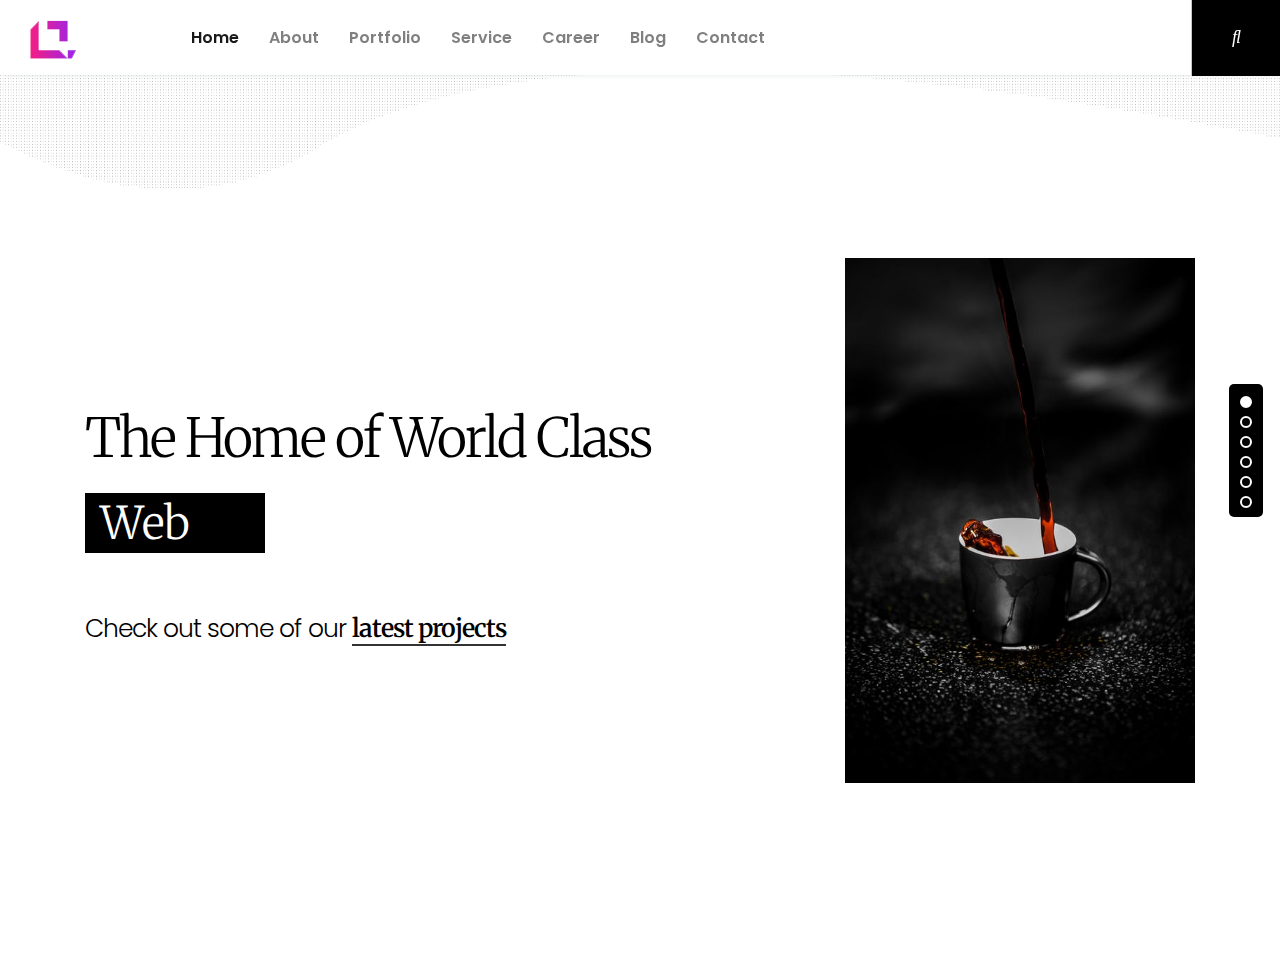
<file: index.html>
<!DOCTYPE html>
<html lang="en" style="scroll-behavior: smooth;">

<head>
    <!-- Required meta tags -->
    <meta charset="utf-8">
    <meta http-equiv="X-UA-Compatible" content="IE=edge">
    <meta name="viewport" content="width=device-width, initial-scale=1.0">
    <meta name="description" content="APP Landing-Responsive Bootstrap Onepage HTML Template">
    <meta name="keywords" content="app, responsive, Onepage, bootstrap, html5, clean, modern">
    <meta name="author" content="AND IT">
    <link rel="icon" href="assets/images/logo.png" type="image/gif">

    <!-- Title -->
    <title> Shaheb IT </title>

    <!--bootstrap.min.css-->
    <link rel="stylesheet" href="assets/css/bootstrap.min.css">
    <!--bootstrap-grid.min.css-->
    <link rel="stylesheet" href="assets/css/bootstrap-grid.min.css">
    <!--owl.carousel.min.css-->
    <link rel="stylesheet" href="assets/css/owl.carousel.min.css">
    <!--owl.theme.default.min.css-->
    <link rel="stylesheet" href="assets/css/owl.theme.default.min.css">
    <!--magnific-popup.cs-->
    <link rel="stylesheet" href="assets/css/magnific-popup.css">
    <!--animate.min.css-->
    <link rel="stylesheet" href="assets/css/animate.min.css">
    <!--fontawesome 5-->
    <link rel="stylesheet" href="https://use.fontawesome.com/releases/v5.5.0/css/all.css" integrity="sha384-B4dIYHKNBt8Bc12p+WXckhzcICo0wtJAoU8YZTY5qE0Id1GSseTk6S+L3BlXeVIU" crossorigin="anonymous" />
    <!--Page piling CSS-->
    <link rel="stylesheet" type="text/css" href="assets/css/jquery.pagepiling.css">
    <!--style.css-->
    <link rel="stylesheet" href="style.css">
    <!--responsive.css-->
    <link rel="stylesheet" href="assets/css/responsive.css">

</head>

<body>

    <!--Header Area Start-->
    <header class="header-sec">
        <nav class="navbar navbar-expand-lg navbar-light bg-light fixed-top">
            <a class="navbar-brand" href="index.html"><img src="assets/images/logo.png" alt="Logo"></a>
            <button class="navbar-toggler" type="button" data-toggle="collapse" data-target="#navbarSupportedContent" aria-controls="navbarSupportedContent" aria-expanded="false" aria-label="Toggle navigation">
                <span class="navbar-toggler-icon"></span>
            </button>

            <div class="collapse navbar-collapse" id="navbarSupportedContent">
                <ul class="navbar-nav mr-auto">
                    <li class="nav-item active"><a class="nav-link" href="index.html">Home </a></li>
                    <li class="nav-item "><a class="nav-link" href="about.html">About </a></li>
                    <li class="nav-item "><a class="nav-link" href="portfolio.html">Portfolio </a></li>
                    <li class="nav-item "><a class="nav-link" href="service.html">Service </a></li>
                    <li class="nav-item "><a class="nav-link" href="career.html">Career </a></li>
                    <li class="nav-item "><a class="nav-link" href="blog.html">Blog </a></li>
                    <li class="nav-item "><a class="nav-link" href="contact.html">Contact </a></li>
                </ul>
                <form class="form-inline my-2 my-lg-0">
                    <ul class="navbar nav-right-side mr-auto">
                        <li class="nav-item"><a href="#"><i class="fa fa-phone"></i> +8801711124445</a></li>
                        <li class="nav-item"><a href="#"><i class="fas fa-envelope"></i> example_example@gmail.com</a></li>
                        <li class="search"><a href="#"><i class="fas fa-search"></i></a></li>
                    </ul>
                </form>
            </div>
        </nav>
    </header>
    <!--Header Area End-->


    <div id="pagepiling">

        <!--Banner Area Start-->
        <div class="section banner-sec">
            <div class="">
                <div class="container">
                    <div class="row">
                        <div class="col-lg-8 col-md-7">
                            <div class="banner-text">
                                <h1>The Home of World Class</h1>
                                <span id="text"></span>
                                <div class="underscore" id="console">&#95;</div>
                                <h3>Check out some of our <a href="#">latest projects</a></h3>
                            </div>
                        </div>
                        <div class="col-lg-4 col-md-5">
                            <div class="banner-image">
                                <img src="assets/images/banner-01.png" alt="Photo">
                            </div>
                        </div>
                    </div>
                </div>
                <div class="banner-social">
                    <ul>
                        <li><a href="#"><i class="fab fa-facebook-f"></i></a></li>
                        <li><a href="#"><i class="fab fa-twitter"></i></a></li>
                        <li><a href="#"><i class="fab fa-linkedin-in"></i></a></li>
                        <li><span></span></li>
                    </ul>
                </div>
            </div>
        </div>
        <!--Banner Area End-->


        <!--Service Area Start-->
        <div class="section service-sec">
            <div class="container">
                <div class="row">
                    <div class="col-md-12">
                        <div class="title">
                            <h2>Our Wide Range of Services</h2>
                        </div>
                    </div>
                    <div class="col-md-12">
                        <div class="owl-carousel service-slider">
                            <div class="service-item">
                                <div class="service-image">
                                    <img src="assets/images/service-icon-01.png" alt="Photo">
                                </div>
                                <div class="service-text first-service">
                                    <h4>01</h4>
                                    <h3>WordPress <br>Development</h3>
                                    <p>Ut enim ad minim veniam, quis nostrud exercitation ullamco laboris</p>
                                </div>
                            </div>
                            <div class="service-item">
                                <div class="service-image">
                                    <img src="assets/images/service-icon-02.png" alt="Photo">
                                </div>
                                <div class="service-text second-service">
                                    <h4>02</h4>
                                    <h3>UI/UX <br>Development</h3>
                                    <p>Ut enim ad minim veniam, quis nostrud exercitation ullamco laboris</p>
                                </div>
                            </div>
                            <div class="service-item">
                                <div class="service-image">
                                    <img src="assets/images/service-icon-03.png" alt="Photo">
                                </div>
                                <div class="service-text first-service">
                                    <h4>03</h4>
                                    <h3>Desktop <br>Application</h3>
                                    <p>Ut enim ad minim veniam, quis nostrud exercitation ullamco laboris</p>
                                </div>
                            </div>
                            <div class="service-item">
                                <div class="service-image">
                                    <img src="assets/images/service-icon-04.png" alt="Photo">
                                </div>
                                <div class="service-text second-service">
                                    <h4>04</h4>
                                    <h3>Mobile <br>Application</h3>
                                    <p>Ut enim ad minim veniam, quis nostrud exercitation ullamco laboris</p>
                                </div>
                            </div>
                        </div>
                    </div>
                    <div class="col-md-12">
                        <div class="all-services">
                            <a href="#">All Services</a>
                        </div>
                    </div>
                </div>
            </div>
        </div>
        <!--Service Area End-->


        <!--Brand Area Start-->
        <div class="section brand-sec">
            <div class="container">
                <div class="row">
                    <div class="col-lg-4 col-md-6">
                        <div class="brand-title">
                            <h2>Experience development for growing brands</h2>
                            <div class="hiring-btn brand-btn">
                                <a href="#">Got a new project? <span>Contact us</span></a>
                            </div>
                            <div class="dots-icon">
                                <a href="portfolio.html"><i class="fa fa-th" aria-hidden="true"></i></a>
                            </div>
                        </div>
                    </div>
                    <div class="col-lg-8 col-md-6">
                        <div class="brand-slider owl-carousel">
                            <div class="brand-item">
                                <div class="brand-image">
                                    <img src="assets/images/brands-01.png" alt="Photo">
                                </div>
                                <div class="brand-text">
                                    <h3>Creativity is nothing but a mind set free</h3>
                                    <p>WordPress</p>
                                </div>
                            </div>
                            <div class="brand-item">
                                <div class="brand-image">
                                    <img src="assets/images/brands-02.png" alt="Photo">
                                </div>
                                <div class="brand-text">
                                    <h3>Creativity is nothing but a mind set free</h3>
                                    <p>WordPress</p>
                                </div>
                            </div>
                        </div>
                    </div>
                </div>
            </div>
        </div>
        <!--Brand Area End-->



        <!--Review Area Start-->
        <div class="section review-sec">
            <div class="container">
                <div class="row">
                    <div class="col-lg-6 col-md-5">
                        <div class="review-title">
                            <h2>Reviews from <br>Our Clients</h2>
                        </div>
                    </div>
                    <div class="col-lg-6 col-md-7">
                        <div class="contact-btn">
                            <a href="#">Contact Us</a>
                        </div>
                    </div>
                </div>
                <div class="col-md-10 offset-md-1">
                    <div class="review-slider-bg">
                        <div class="review-slider owl-carousel">
                            <div class="review-item">
                                <div class="review-image">
                                    <img src="assets/images/clients-image-01.png" alt="Photo">
                                </div>
                                <div class="review-text">
                                    <h3>“Incredible Service &amp; Amazing Customer Support.”</h3>
                                    <h5>- Sarah Smith</h5>
                                    <p>Head of Product, Google</p>
                                </div>
                            </div>
                            <div class="review-item">
                                <div class="review-image">
                                    <img src="assets/images/clients-image-01.png" alt="Photo">
                                </div>
                                <div class="review-text">
                                    <h3>“Incredible Service &amp; Amazing Customer Support.”</h3>
                                    <h5>- Sarah Smith</h5>
                                    <p>Head of Product, Google</p>
                                </div>
                            </div>
                        </div>
                    </div>
                </div>
            </div>
        </div>
        <!--Review Area End-->


        <!--Team Area Start-->
        <div class="section team-sec">
            <div class="container">
                <div class="row">
                    <div class="col-lg-6 col-md-5">
                        <div class="team-title">
                            <h2>Grow With the
                                Most Creative 
                                Team</h2>
                            <div class="hiring-btn">
                                <a href="#">We Are Hiring <span>Career</span></a>
                            </div>
                        </div>
                    </div>
                    <div class="col-lg-6 col-md-7">
                        <div class="accrodion-part">
                            <div class="accordion" id="accordionExample">
                                <div class="card">
                                    <div class="card-header" id="headingOne">
                                        <h2 class="mb-0">
                                            <button type="button" class="" data-toggle="collapse" data-target="#collapseOne"> <span>UX Designer </span><i class="fa fa-plus"></i></button>
                                        </h2>
                                    </div>
                                    <div id="collapseOne" class="collapse show" aria-labelledby="headingOne" data-parent="#accordionExample">
                                        <div class="card-body">
                                            <ul>
                                                <li>
                                                    <p>Start-to-finish technical ownership of features and/or applications from inception to delivery.</p>
                                                </li>
                                                <li>
                                                    <p>UI/UX requirements and mockups to build functional, high-perfor mance iOS phone and tablet.</p>
                                                </li>
                                                <li>
                                                    <p>Research the latest technologies, test, implement and report back to the team on what you’ve.</p>
                                                </li>
                                            </ul>
                                            <a href="#" class="apply-btn">Apply Now</a>
                                            <a href="#" class="more-btn">More Details</a>
                                        </div>
                                    </div>
                                </div>
                                <div class="card">
                                    <div class="card-header" id="headingTwo">
                                        <h2 class="mb-0">
                                            <button type="button" class="collapsed" data-toggle="collapse" data-target="#collapseTwo"><span>Business Developer</span><i class="fa fa-plus"></i> </button>
                                        </h2>
                                    </div>
                                    <div id="collapseTwo" class="collapse " aria-labelledby="headingTwo" data-parent="#accordionExample">
                                        <div class="card-body">
                                            <ul>
                                                <li>
                                                    <p>Start-to-finish technical ownership of features and/or applications from inception to delivery.</p>
                                                </li>
                                                <li>
                                                    <p>UI/UX requirements and mockups to build functional, high-perfor mance iOS phone and tablet.</p>
                                                </li>
                                                <li>
                                                    <p>Research the latest technologies, test, implement and report back to the team on what you’ve.</p>
                                                </li>
                                            </ul>
                                            <a href="#" class="apply-btn">Apply Now</a>
                                            <a href="#" class="more-btn">More Details</a>
                                        </div>
                                    </div>
                                </div>
                                <div class="card">
                                    <div class="card-header" id="headingThree">
                                        <h2 class="mb-0">
                                            <button type="button" class="collapsed" data-toggle="collapse" data-target="#collapseThree"><span>Senior QA Engineer</span> <i class="fa fa-plus"></i></button>
                                        </h2>
                                    </div>
                                    <div id="collapseThree" class="collapse" aria-labelledby="headingThree" data-parent="#accordionExample">
                                        <div class="card-body">
                                            <ul>
                                                <li>
                                                    <p>Start-to-finish technical ownership of features and/or applications from inception to delivery.</p>
                                                </li>
                                                <li>
                                                    <p>UI/UX requirements and mockups to build functional, high-perfor mance iOS phone and tablet.</p>
                                                </li>
                                                <li>
                                                    <p>Research the latest technologies, test, implement and report back to the team on what you’ve.</p>
                                                </li>
                                            </ul>
                                            <a href="#" class="apply-btn">Apply Now</a>
                                            <a href="#" class="more-btn">More Details</a>
                                        </div>
                                    </div>
                                </div>
                            </div>
                        </div>
                    </div>
                </div>
            </div>
        </div>
        <!--Team Area End-->

        <!--Footer Area Start-->
        <footer class="section footer-sec">
            <div class="container">
                <div class="footer-top">
                    <div class="row">
                        <div class="col-lg-5 col-md-3 col-xs-6">
                            <div class="footer-single first-footer-part">
                                <h3>Logo</h3>
                                <ul>
                                    <li><i class="fa fa-map-marker"></i> 21 KDA Ave, Khulna 9100</li>
                                    <li><a href="#"><i class="fa fa-phone"> </i>+880 191 052 822</a></li>
                                    <li><a href="#"><i class="fa fa-envelope"></i> contact@mail.com</a></li>
                                </ul>
                            </div>
                        </div>
                        <div class="col-lg-3 col-md-4 col-xs-6">
                            <div class="footer-single second-footer-part">
                                <h3>Navigation</h3>
                                <ul>
                                    <li><i class="fas fa-bullseye"></i><a href="#"> About Company</a></li>
                                    <li><i class="fas fa-bullseye"></i><a href="#"> Services</a></li>
                                    <li><i class="fas fa-bullseye"></i><a href="#"> Our Works</a></li>
                                    <li><i class="fas fa-bullseye"></i><a href="#"> Career</a></li>
                                    <li><i class="fas fa-bullseye"></i><a href="#"> Contact</a></li>
                                </ul>
                            </div>
                        </div>
                        <div class="col-md-5 col-lg-4">
                            <div class="footer-single third-footer-part">
                                <h3>Solutions</h3>
                                <ul>
                                    <li><i class="fas fa-chevron-right"></i><a href="#"> WordPress Development</a></li>
                                    <li><i class="fas fa-chevron-right"></i><a href="#"> Mobile Apps Development</a></li>
                                    <li><i class="fas fa-chevron-right"></i><a href="#"> UI/UX Design</a></li>
                                    <li><i class="fas fa-chevron-right"></i><a href="#"> Digital Branding</a></li>
                                    <li><i class="fas fa-chevron-right"></i><a href="#"> Custom Web Development</a></li>
                                </ul>
                            </div>
                        </div>
                    </div>
                </div>
            </div>
            <div class="footer-line"></div>
            <div class="container">
                <div class="footer-bottom">
                    <div class="row">
                        <div class="col-md-6">
                            <div class="copy-right">
                                <p>2019 &copy; All rights reserved</p>
                            </div>
                        </div>
                        <div class="col-md-6 text-right">
                            <div class="footer-link">
                                <ul>
                                    <li><a href="#"><i class="fab fa-facebook-square"></i> Facebook </a></li>
                                    <li><a href="#"><i class="fab fa-twitter-square"></i> Twitter </a></li>
                                    <li><a href="#"><i class="fab fa-linkedin-square"></i> Linkedin </a></li>
                                </ul>
                            </div>
                        </div>
                    </div>
                </div>
            </div>
        </footer>
        <!--Footer Area End-->


    </div>



    <!-- Jquery.min.js-->
    <script src="assets/js/jquery-3.3.1.slim.min.js"></script>
    <!--scroll.js-->
    <script src="assets/js/scroll-jquery.js"></script>
    <!--bootstrap.min.js-->
    <script src="assets/js/bootstrap.min.js"></script>
    <!--owl-carousel.min.js-->
    <script src="assets/js/owl.carousel.min.js"></script>
    <!--wow.min.js-->
    <script src="assets/js/wow.min.js"></script>
    <!--scroll-to-top.js-->
    <script src="assets/js/scroll-to-top.js"></script>
    <!--magnify-popup.js-->
    <script src="assets/js/magnify-popup.js"></script>
    <!--Accrodion JS-->
    <script src="assets/js/accrodion.js"></script>
    <!--Typed Js-->
    <script src="assets/js/typed.js"></script>
    <!--page piling js-->
    <script type="text/javascript" src="assets/js/jquery.pagepiling.js"></script>
    <!--custom.js-->
    <script src="assets/js/custom.js"></script>
    <script type="text/javascript">
        $(document).ready(function() {
            $('#pagepiling').pagepiling();
        });
    </script>


</body></html>
</file>
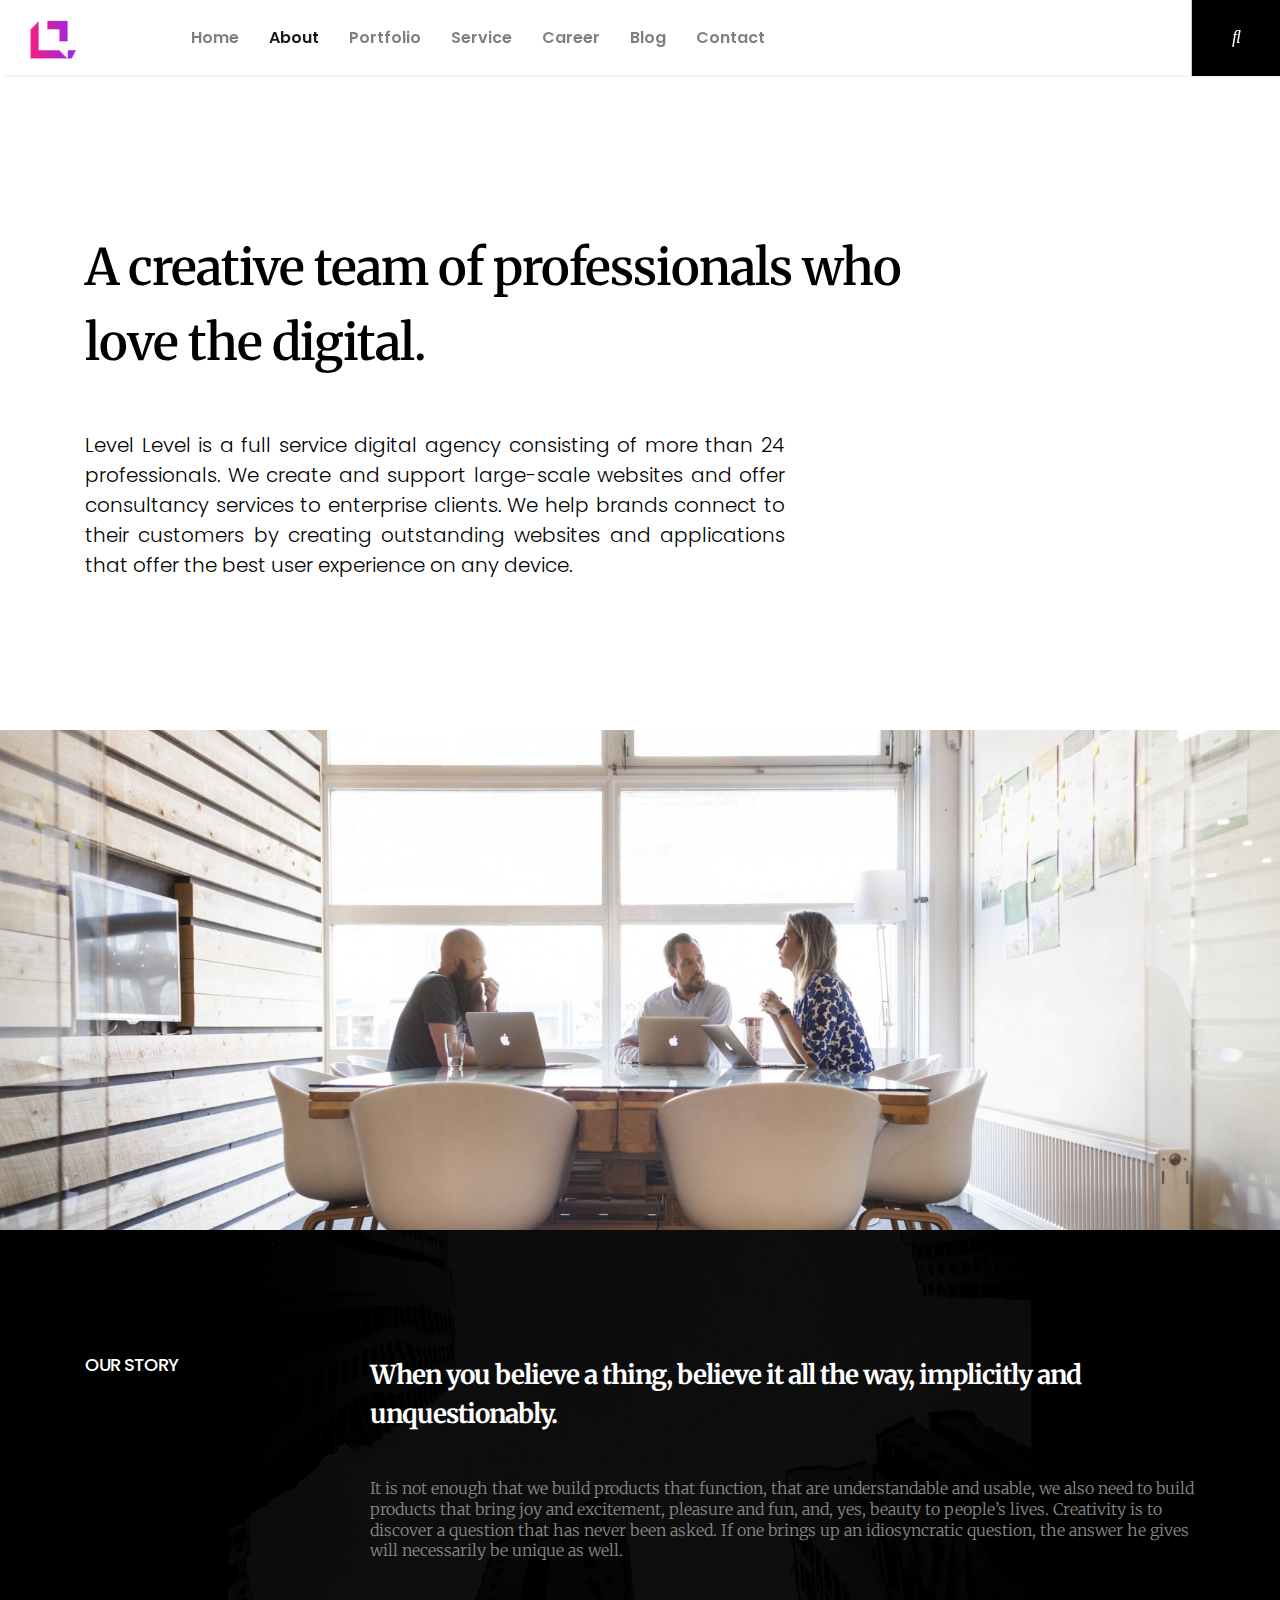
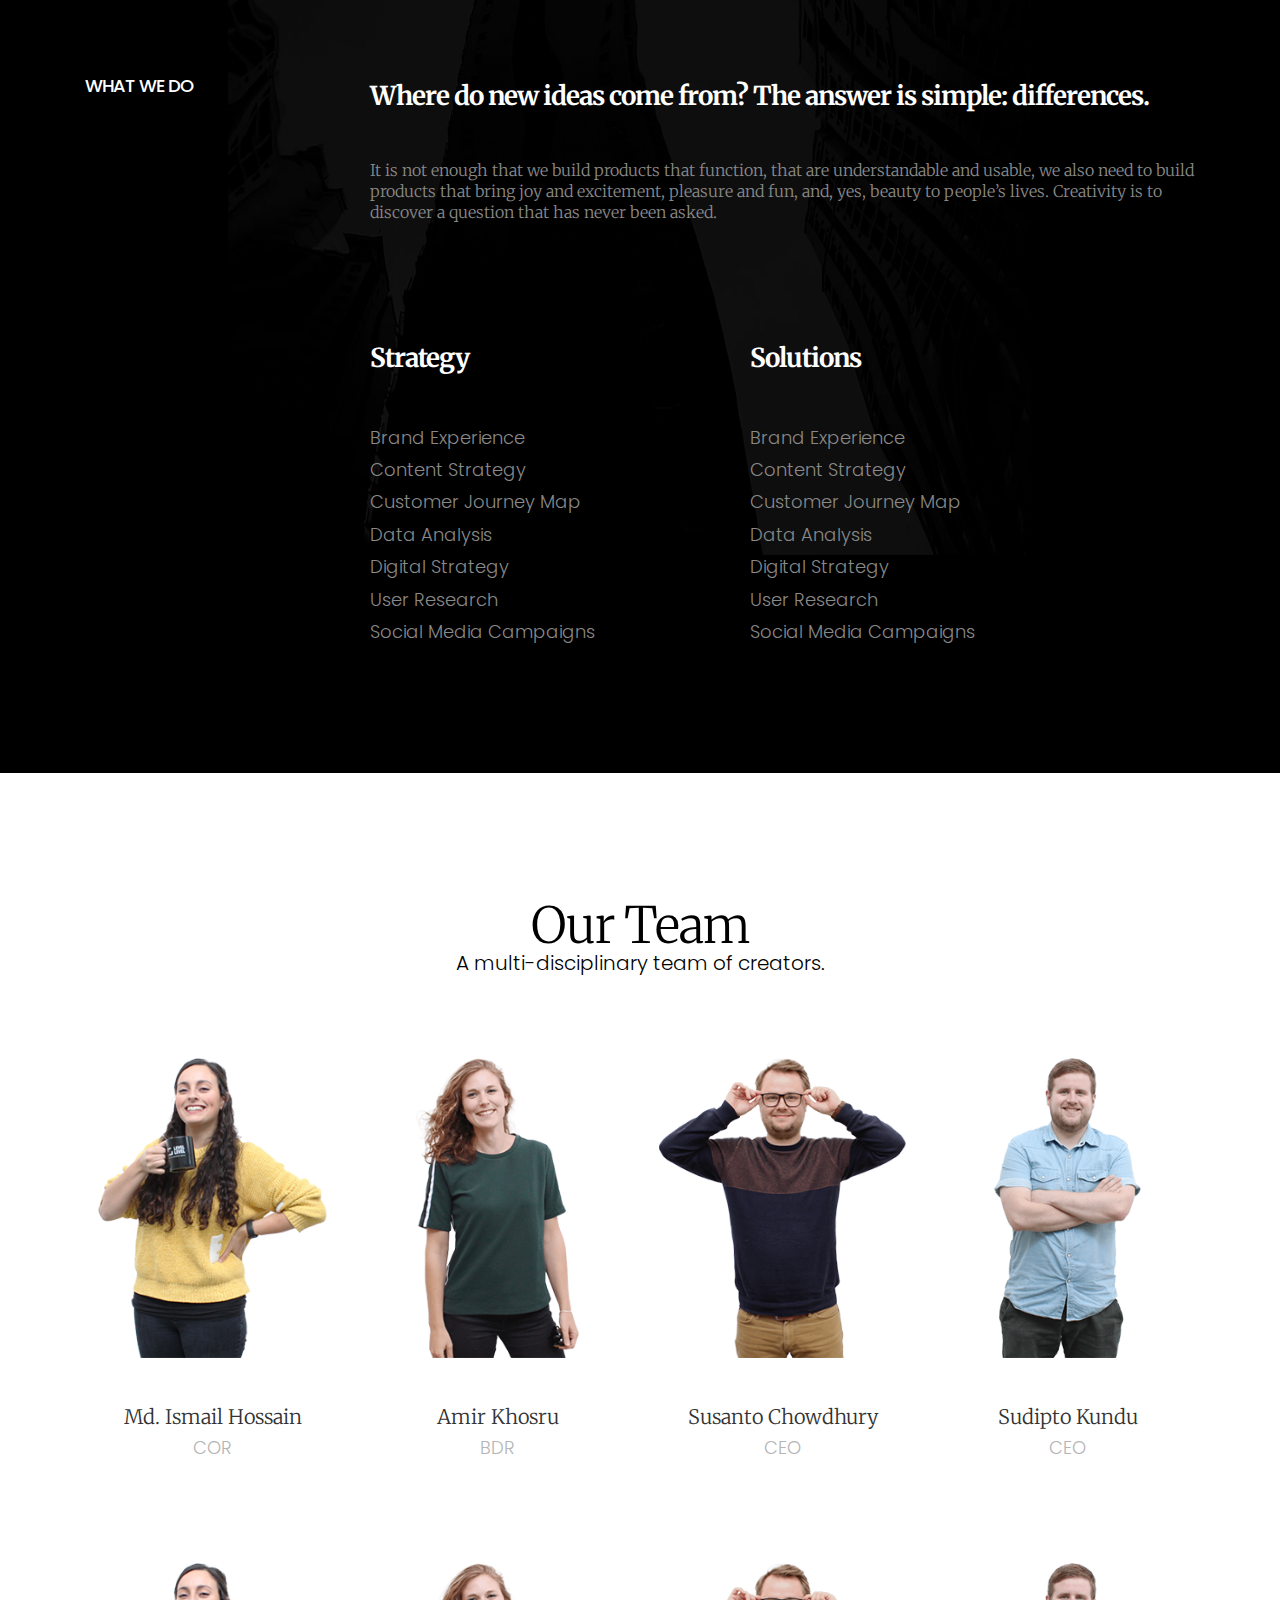
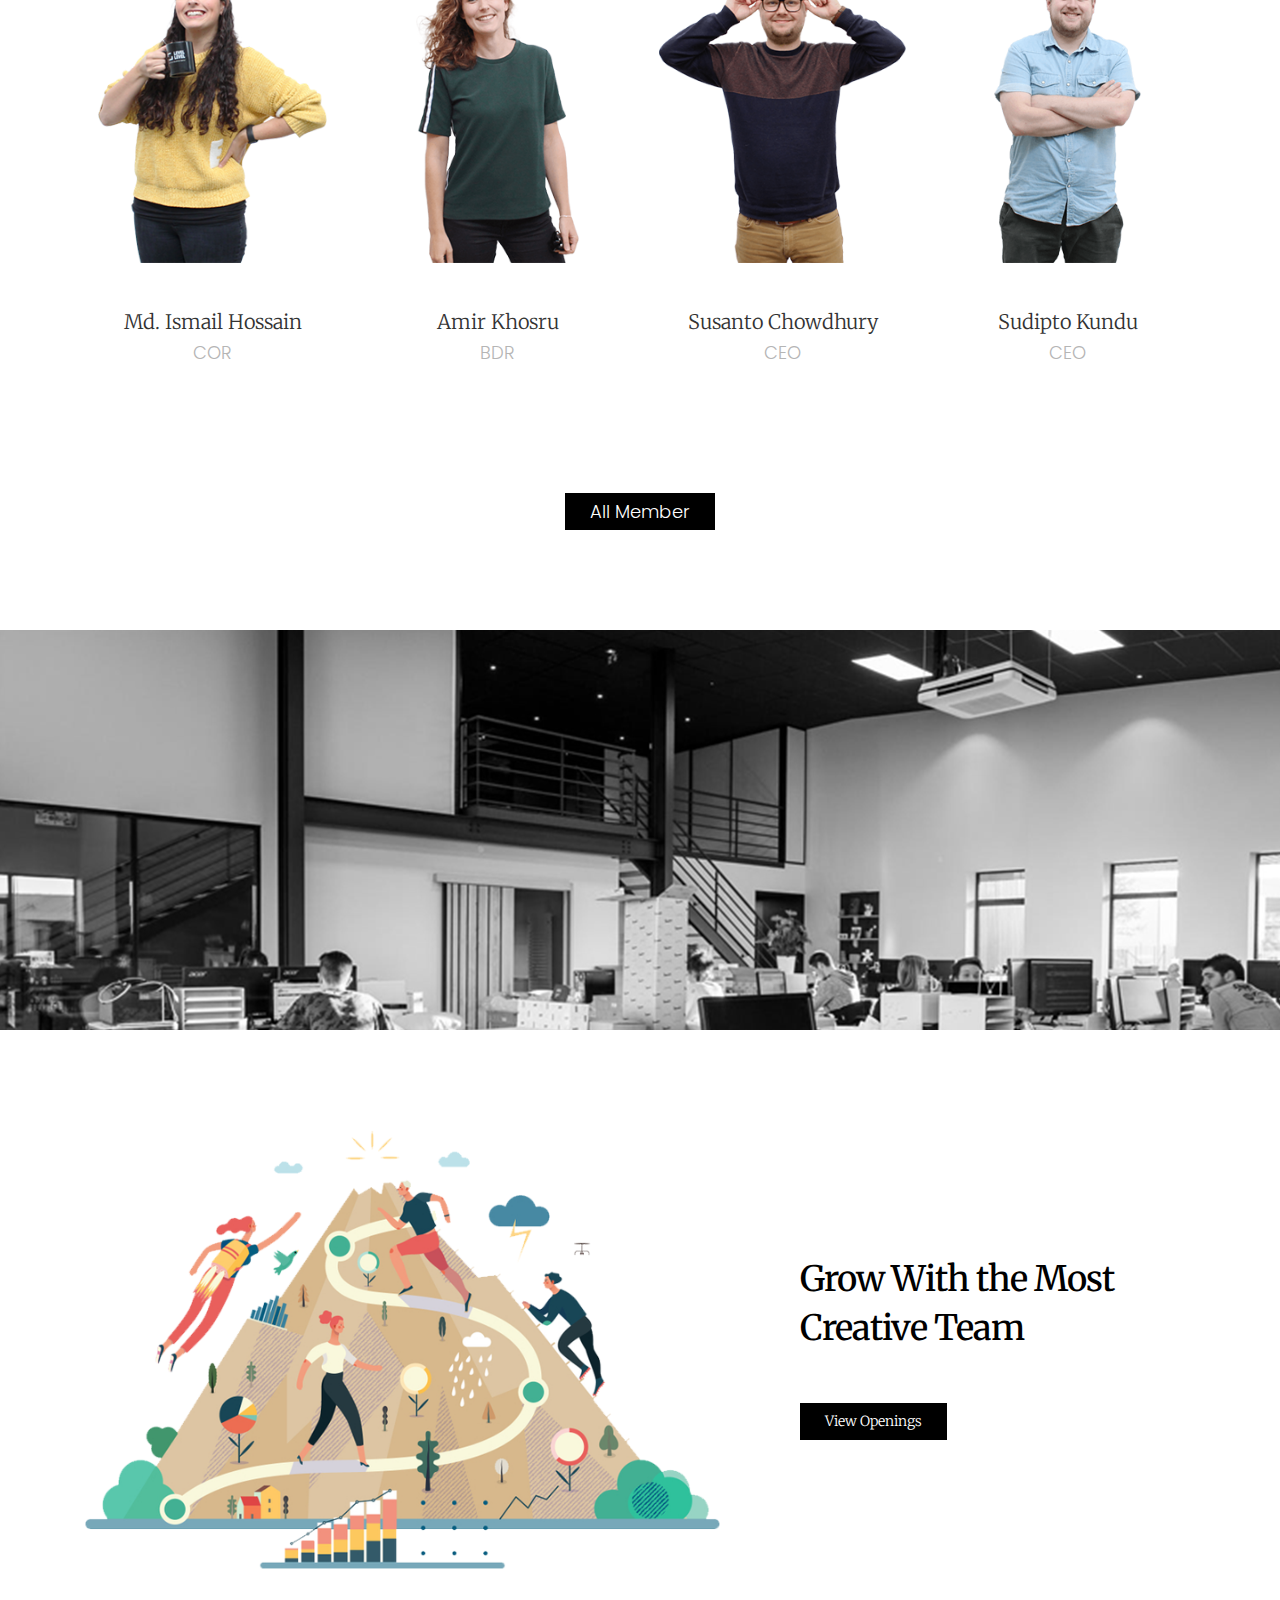
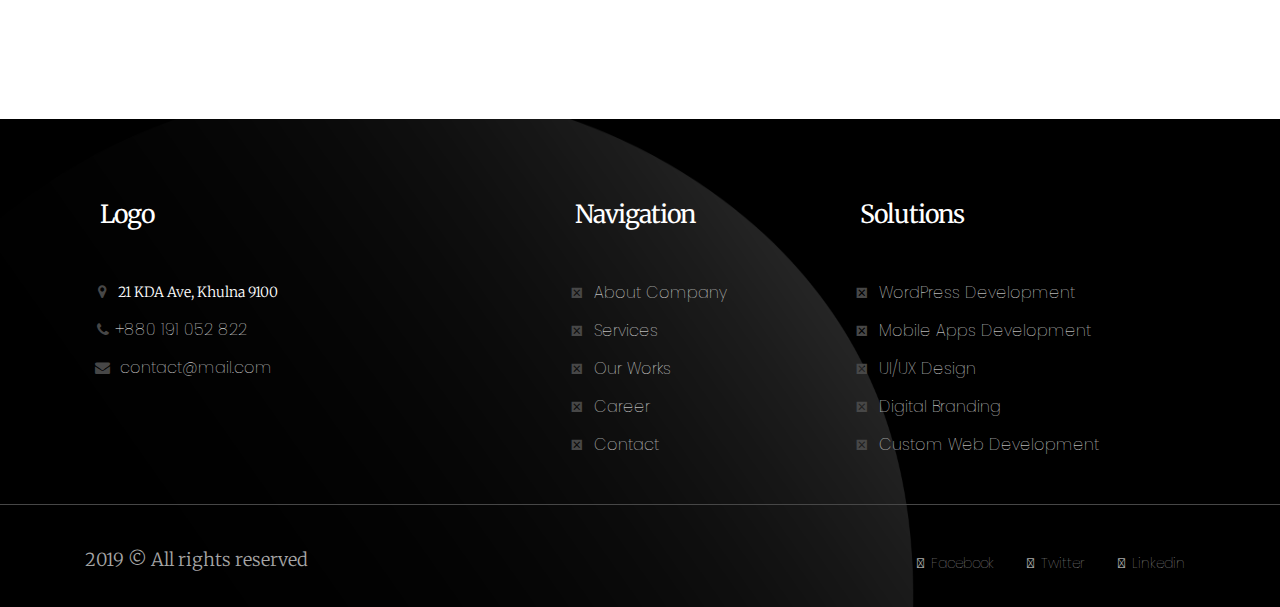
<file: about.html>
<!DOCTYPE html>
<html lang="en" style="scroll-behavior: smooth;">
<head>
    <!-- Required meta tags -->
    <meta charset="utf-8">
    <meta http-equiv="X-UA-Compatible" content="IE=edge">
    <meta name="viewport" content="width=device-width, initial-scale=1.0">
    <meta name="description" content="APP Landing-Responsive Bootstrap Onepage HTML Template">
    <meta name="keywords" content="app, responsive, Onepage, bootstrap, html5, clean, modern">
    <meta name="author" content="AND IT">
    <link rel="icon" href="assets/images/logo.png" type="image/gif">

    <!-- Title -->
    <title> Shaheb IT </title>

    <!--bootstrap.min.css-->
    <link rel="stylesheet" href="assets/css/bootstrap.min.css">
    <!--bootstrap-grid.min.css-->
    <link rel="stylesheet" href="assets/css/bootstrap-grid.min.css">
    <!--owl.carousel.min.css-->
    <link rel="stylesheet" href="assets/css/owl.carousel.min.css">
    <!--owl.theme.default.min.css-->
    <link rel="stylesheet" href="assets/css/owl.theme.default.min.css">
    <!--magnific-popup.cs-->
    <link rel="stylesheet" href="assets/css/magnific-popup.css">
    <!--animate.min.css-->
    <link rel="stylesheet" href="assets/css/animate.min.css">
    <!--fontawesome 5-->
    <link rel="stylesheet" href="https://use.fontawesome.com/releases/v5.5.0/css/all.css"
          integrity="sha384-B4dIYHKNBt8Bc12p+WXckhzcICo0wtJAoU8YZTY5qE0Id1GSseTk6S+L3BlXeVIU" crossorigin="anonymous" />
    <!--style.css-->
    <link rel="stylesheet" href="style.css">
    <!--responsive.css-->
    <link rel="stylesheet" href="assets/css/responsive.css">

</head>

<body>
   
    <!--Header Area Start-->
    <header class="header-sec">
        <nav class="navbar navbar-expand-lg navbar-light bg-light fixed-top">
            <a class="navbar-brand" href="index.html"><img src="assets/images/logo.png" alt="Logo"></a>
            <button class="navbar-toggler" type="button" data-toggle="collapse" data-target="#navbarSupportedContent" aria-controls="navbarSupportedContent" aria-expanded="false" aria-label="Toggle navigation">
                <span class="navbar-toggler-icon"></span>
            </button>

            <div class="collapse navbar-collapse" id="navbarSupportedContent">
                <ul class="navbar-nav mr-auto">
                    <li class="nav-item "><a class="nav-link" href="index.html">Home </a></li>
                    <li class="nav-item active"><a class="nav-link" href="about.html">About </a></li>
                    <li class="nav-item "><a class="nav-link" href="portfolio.html">Portfolio </a></li>
                    <li class="nav-item "><a class="nav-link" href="service.html">Service </a></li>
                    <li class="nav-item "><a class="nav-link" href="career.html">Career </a></li>
                    <li class="nav-item "><a class="nav-link" href="blog.html">Blog </a></li>
                    <li class="nav-item "><a class="nav-link" href="contact.html">Contact </a></li>
                </ul>
                <form class="form-inline my-2 my-lg-0">
                    <ul class="navbar nav-right-side mr-auto">
                        <li class="nav-item"><a href="#"><i class="fa fa-phone"></i> +8801711124445</a></li>
                        <li class="nav-item"><a href="#"><i class="fas fa-envelope"></i> example_example@gmail.com</a></li>
                        <li class="search"><a href="#"><i class="fas fa-search"></i></a></li>
                    </ul>
                </form>
            </div>
        </nav>
    </header>
    <!--Header Area End-->

<!--Team-banner Area Start-->
<div class="team-banner-sec">
    <div class="container">
        <div class="row">
            <div class="col-md-10">
                <div class="team-banner-text">
                    <h2>A creative team of professionals who love the digital.</h2>
                    <p>Level Level is a full service digital agency consisting of more than 24 professionals. We create and support large-scale websites and offer consultancy services to enterprise clients. We help brands connect to their customers by creating outstanding websites and applications that offer the best user experience on any device.</p>
                </div>
            </div>
        </div>
    </div>
</div>
<div class="team-banner-image">
    <img src="assets/images/team-banner.png" alt="Photo">
</div>
<!--Team-banner Area End-->


<!--About Us Area Start-->
<div class="about-us-sec">
    <div class="container">
        <div class="about-text">
            <div class="row">
                <div class="col-md-3">
                    <h5>Our Story</h5>
                </div>
                <div class="col-md-9">
                    <h2>When you believe a thing, believe it all the way, implicitly and unquestionably.</h2>
                    <p>It is not enough that we build products that function, that are understandable and usable, we also need to build products that bring joy and excitement, pleasure and fun, and, yes, beauty to people’s lives. Creativity is to discover a question that has never been asked. If one brings up an idiosyncratic question, the answer he gives will necessarily be unique as well.</p>
                </div>
            </div>
        </div>
        <div class="about-text">
            <div class="row">
                <div class="col-md-3">
                    <h5>What We Do</h5>
                </div>
                <div class="col-md-9">
                    <h2>Where do new ideas come from? The answer is simple: differences.</h2>
                    <p>It is not enough that we build products that function, that are understandable and usable, we also need to build products that bring joy and excitement, pleasure and fun, and, yes, beauty to people’s lives. Creativity is to discover a question that has never been asked. </p>
                </div>
            </div>
        </div>
        <div class="about-link">
            <div class="row">
                <div class="col-md-4 offset-md-3">
                    <h2>Strategy</h2>
                    <ul>
                        <li><a href="#">Brand Experience</a></li>
                        <li><a href="#">Content Strategy</a></li>
                        <li><a href="#">Customer Journey Map</a></li>
                        <li><a href="#">Data Analysis</a></li>
                        <li><a href="#">Digital Strategy</a></li>
                        <li><a href="#">User Research</a></li>
                        <li><a href="#">Social Media Campaigns</a></li>
                    </ul>
                </div>
                <div class="col-md-5">
                    <h2>Solutions</h2>
                    <ul>
                        <li><a href="#">Brand Experience</a></li>
                        <li><a href="#">Content Strategy</a></li>
                        <li><a href="#">Customer Journey Map</a></li>
                        <li><a href="#">Data Analysis</a></li>
                        <li><a href="#">Digital Strategy</a></li>
                        <li><a href="#">User Research</a></li>
                        <li><a href="#">Social Media Campaigns</a></li>
                    </ul>
                </div>
            </div>
        </div>
    </div>
</div>
<!--About Us Area End-->


<!--Team Area Start-->
<div class="team-member-sec text-center">
    <div class="container">
        <div class="row">
            <div class="col-md-12">
                <div class="title">
                    <h2>Our Team</h2>
                    <p>A multi-disciplinary team of creators.</p>
                </div>
            </div>
            <div class="col-lg-3 col-md-4">
                <div class="team-member">
                    <div class="team-member-image">
                        <img src="assets/images/team-member-01.png" alt="">
                    </div>
                    <a href="#">Md. Ismail Hossain</a>
                    <p>COR</p>
                </div>
            </div>
            <div class="col-lg-3 col-md-4">
                <div class="team-member">
                    <div class="team-member-image">
                        <img src="assets/images/team-member-02.png" alt="">
                    </div>
                    <a href="#">Amir Khosru</a>
                    <p>BDR</p>
                </div>
            </div>
            <div class="col-lg-3 col-md-4">
                <div class="team-member">
                    <div class="team-member-image">
                        <img src="assets/images/team-member-03.png" alt="">
                    </div>
                    <a href="#">Susanto Chowdhury</a>
                    <p>CEO</p>
                </div>
            </div>
            <div class="col-lg-3 col-md-4">
                <div class="team-member">
                    <div class="team-member-image">
                        <img src="assets/images/team-member-04.png" alt="">
                    </div>
                    <a href="#">Sudipto Kundu</a>
                    <p>CEO</p>
                </div>
            </div>
            <div class="col-lg-3 col-md-4">
                <div class="team-member">
                    <div class="team-member-image">
                        <img src="assets/images/team-member-01.png" alt="">
                    </div>
                    <a href="#">Md. Ismail Hossain</a>
                    <p>COR</p>
                </div>
            </div>
            <div class="col-lg-3 col-md-4">
                <div class="team-member">
                    <div class="team-member-image">
                        <img src="assets/images/team-member-02.png" alt="">
                    </div>
                    <a href="#">Amir Khosru</a>
                    <p>BDR</p>
                </div>
            </div>
            <div class="col-lg-3 col-md-4">
                <div class="team-member">
                    <div class="team-member-image">
                        <img src="assets/images/team-member-03.png" alt="">
                    </div>
                    <a href="#">Susanto Chowdhury</a>
                    <p>CEO</p>
                </div>
            </div>
            <div class="col-lg-3 col-md-4">
                <div class="team-member">
                    <div class="team-member-image">
                        <img src="assets/images/team-member-04.png" alt="">
                    </div>
                    <a href="#">Sudipto Kundu</a>
                    <p>CEO</p>
                </div>
            </div>
            <div class="col-md-12 text-center">
                <div class="all-member">
                    <a href="">All Member</a>
                </div>
            </div>
        </div>
    </div>
</div>
<!--Team Area End-->


<!--Career Area Start-->
<div class="career-sec"></div>
<!--Career Area End-->


<!--Creative Area Start-->
<div class="creative-sec">
    <div class="container">
        <div class="row">
            <div class="col-md-7">
                <div class="creative-image">
                    <img src="assets/images/creative-image.png" alt="Photo">
                </div>
            </div>
            <div class="col-md-5">
                <div class="creative-text">
                    <h3>Grow With the Most Creative Team</h3>
                    <a href="#">View Openings</a>
                </div>
            </div>
        </div>
    </div>
</div>
<!--Creative Area End-->

<!--Footer Area Start-->
<footer class="footer-sec">
    <div class="container">
        <div class="footer-top">
            <div class="row">
                <div class="col-lg-5 col-md-3">
                    <div class="footer-single first-footer-part">
                        <h3>Logo</h3>
                        <ul>
                            <li><i class="fa fa-map-marker"></i> 21 KDA Ave, Khulna 9100</li>
                            <li><a href="#"><i class="fa fa-phone"> </i>+880 191 052 822</a></li>
                            <li><a href="#"><i class="fa fa-envelope"></i> contact@mail.com</a></li>
                        </ul>
                    </div>
                </div>
                <div class="col-lg-3 col-md-4">
                    <div class="footer-single second-footer-part">
                        <h3>Navigation</h3>
                        <ul>
                            <li><i class="fas fa-bullseye"></i><a href="#"> About Company</a></li>
                            <li><i class="fas fa-bullseye"></i><a href="#"> Services</a></li>
                            <li><i class="fas fa-bullseye"></i><a href="#"> Our Works</a></li>
                            <li><i class="fas fa-bullseye"></i><a href="#"> Career</a></li>
                            <li><i class="fas fa-bullseye"></i><a href="#"> Contact</a></li>
                        </ul>
                    </div>
                </div>
                <div class="col-md-5 col-lg-4">
                    <div class="footer-single third-footer-part">
                        <h3>Solutions</h3>
                        <ul>
                            <li><i class="fas fa-chevron-right"></i><a href="#"> WordPress Development</a></li>
                            <li><i class="fas fa-chevron-right"></i><a href="#"> Mobile Apps Development</a></li>
                            <li><i class="fas fa-chevron-right"></i><a href="#"> UI/UX Design</a></li>
                            <li><i class="fas fa-chevron-right"></i><a href="#"> Digital Branding</a></li>
                            <li><i class="fas fa-chevron-right"></i><a href="#"> Custom Web Development</a></li>
                        </ul>
                    </div>
                </div>
            </div>
        </div>
    </div>
    <div class="footer-line"></div>
    <div class="container">
        <div class="footer-bottom">
            <div class="row">
                <div class="col-md-6">
                    <div class="copy-right">
                        <p>2019 &copy; All rights reserved</p>
                    </div>
                </div>
                <div class="col-md-6 text-right">
                    <div class="footer-link">
                        <ul>
                            <li><a href="#"><i class="fab fa-facebook-square"></i> Facebook </a></li>
                            <li><a href="#"><i class="fab fa-twitter-square"></i> Twitter </a></li>
                            <li><a href="#"><i class="fab fa-linkedin-square"></i> Linkedin </a></li>
                        </ul>
                    </div>
                </div>
            </div>
        </div>
    </div>
</footer>
<!--Footer Area End-->





<!-- Jquery.min.js-->
<script src="assets/js/jquery-3.3.1.slim.min.js"></script>
<!--scroll.js-->
<script src="assets/js/scroll-jquery.js"></script>
<!--bootstrap.min.js-->
<script src="assets/js/bootstrap.min.js"></script>
<!--owl-carousel.min.js-->
<script src="assets/js/owl.carousel.min.js"></script>
<!--wow.min.js-->
<script src="assets/js/wow.min.js"></script>
<!--scroll-to-top.js-->
<script src="assets/js/scroll-to-top.js"></script>
<!--magnify-popup.js-->
<script src="assets/js/magnify-popup.js"></script>
<!--custom.js-->
<script src="assets/js/custom.js"></script>



</body></html>
</file>
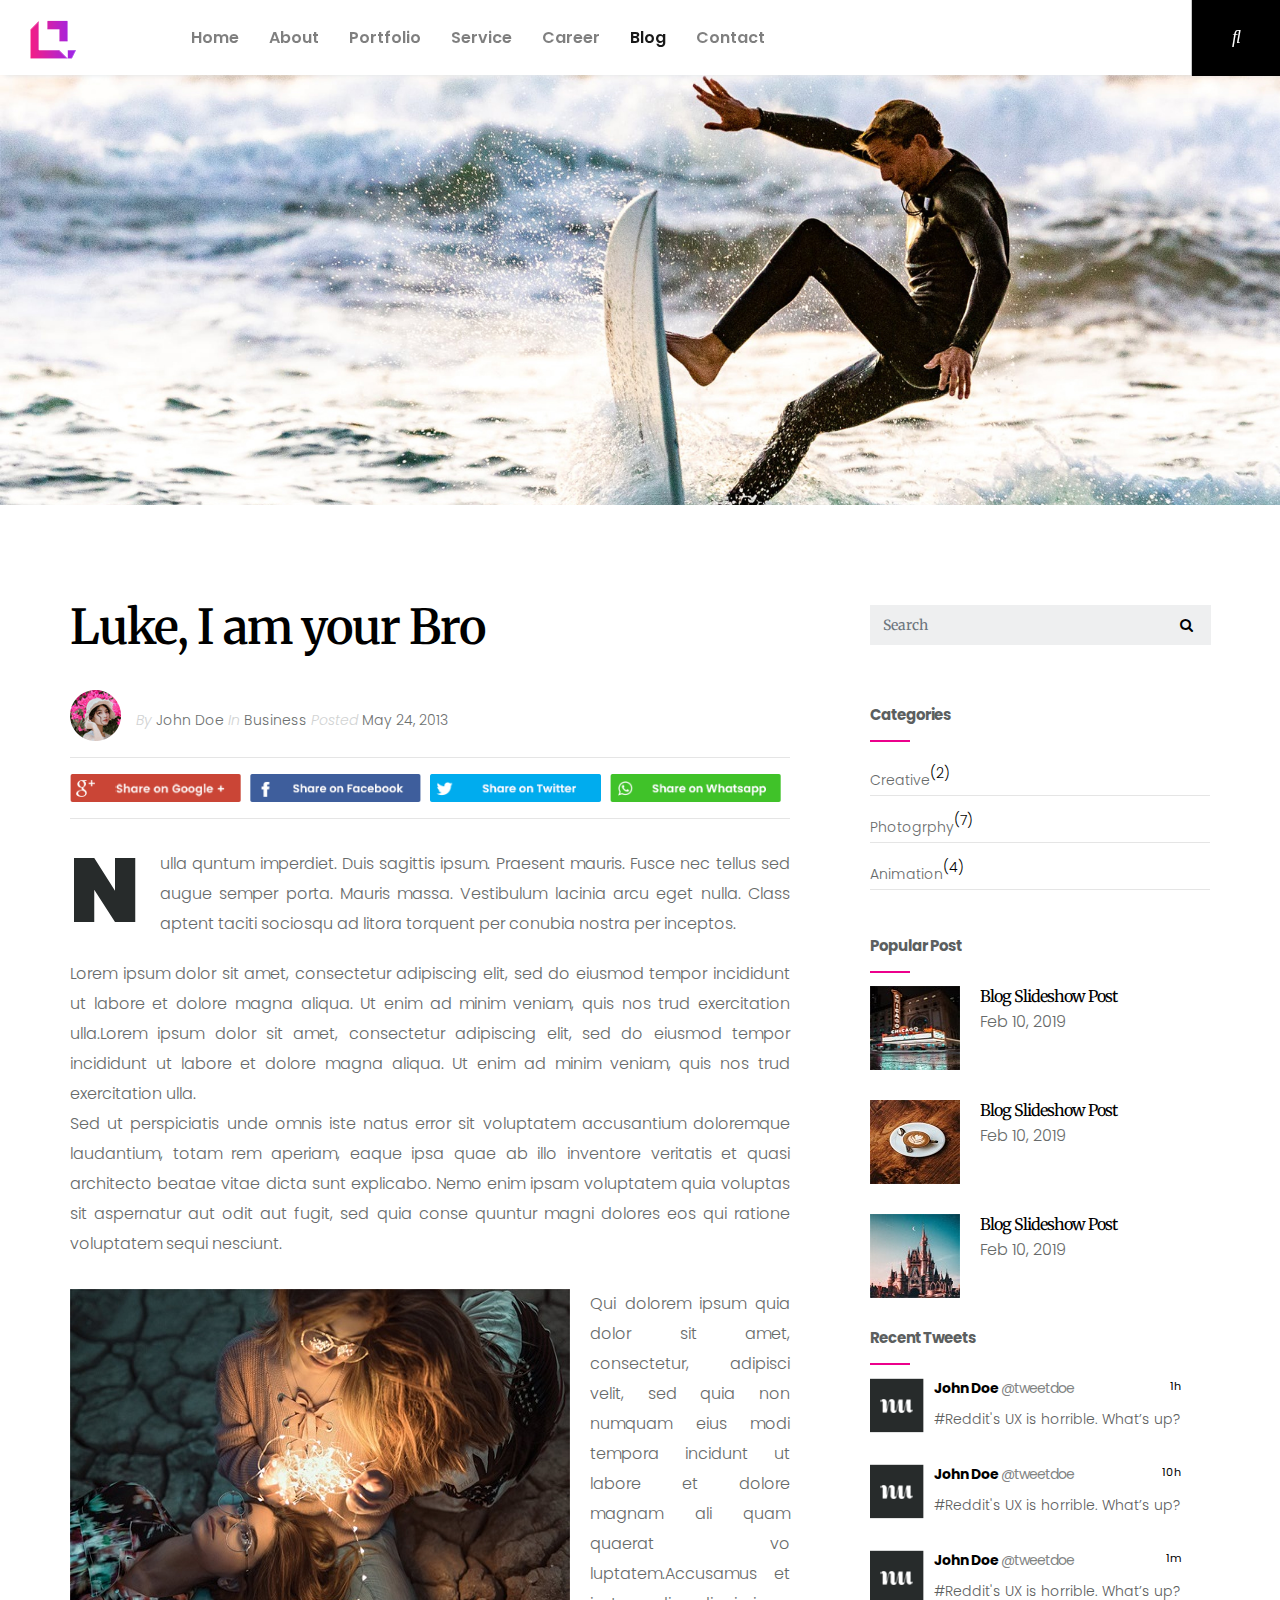
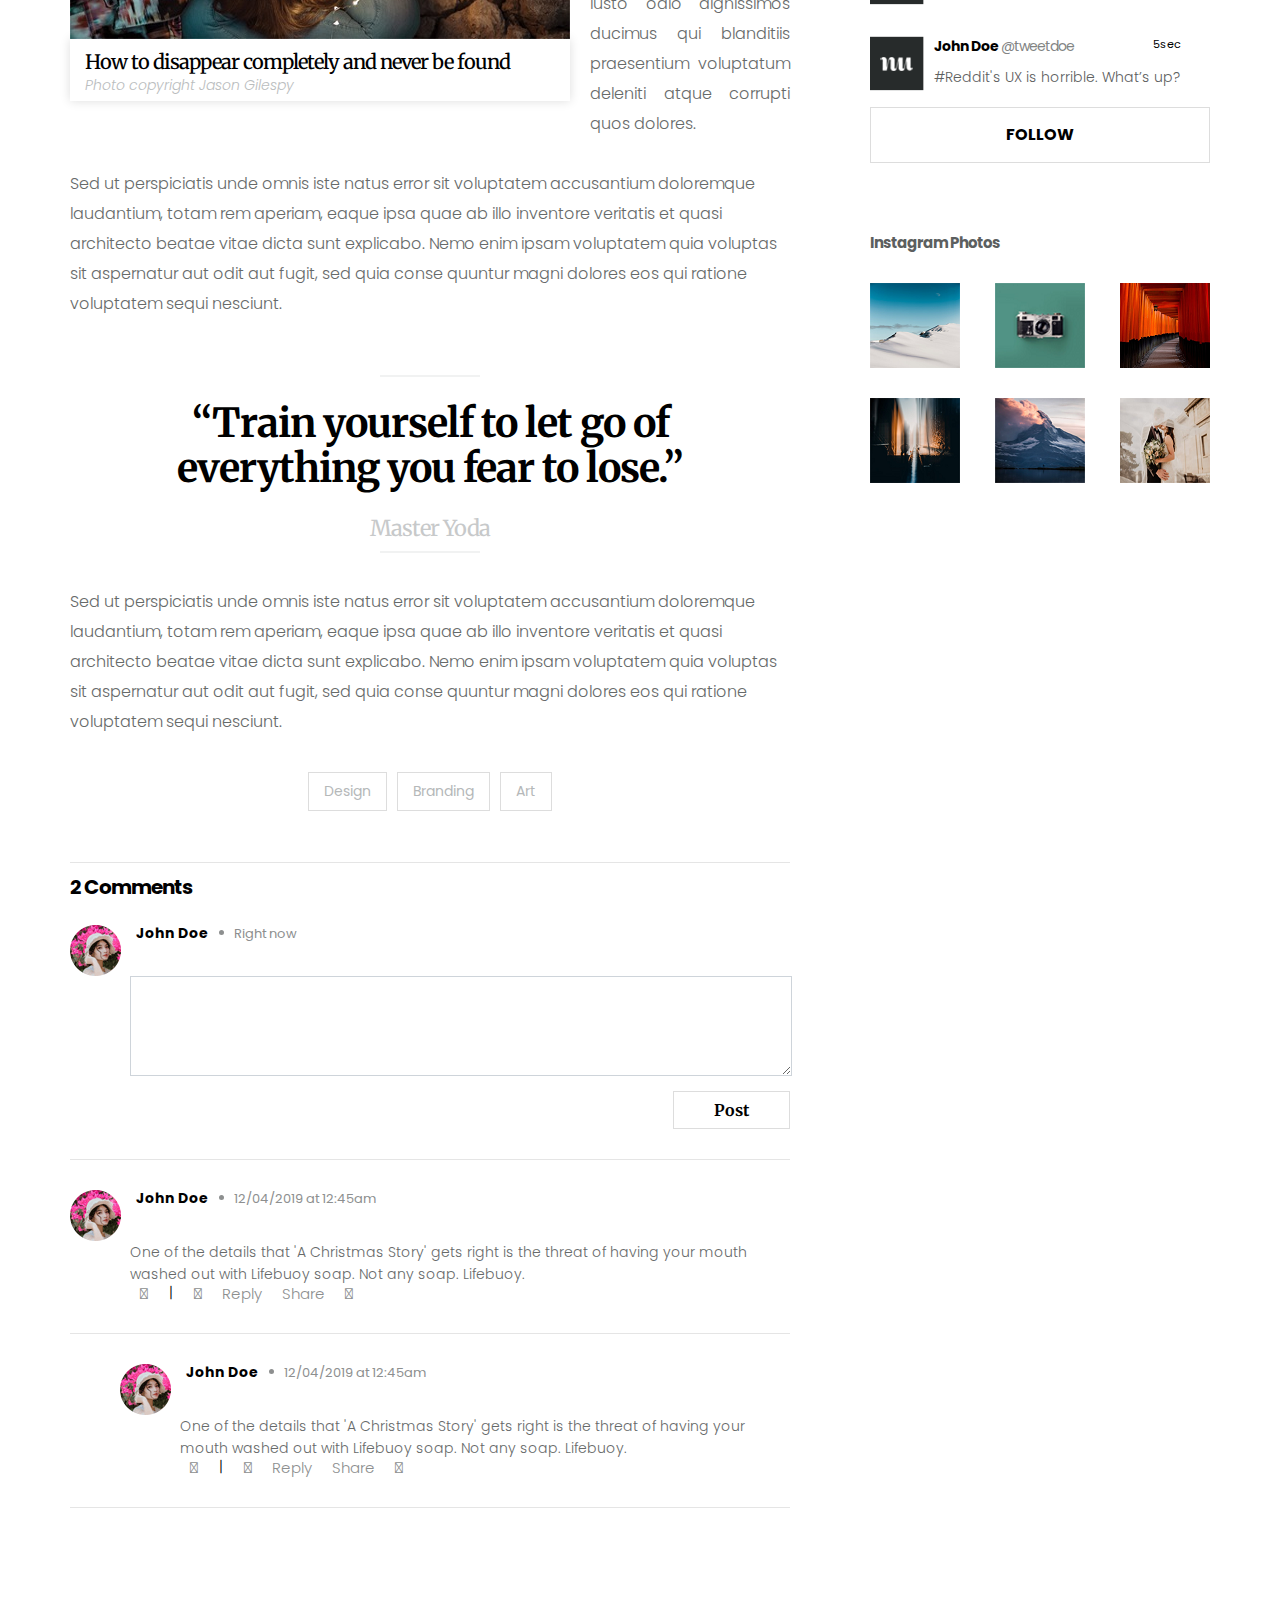
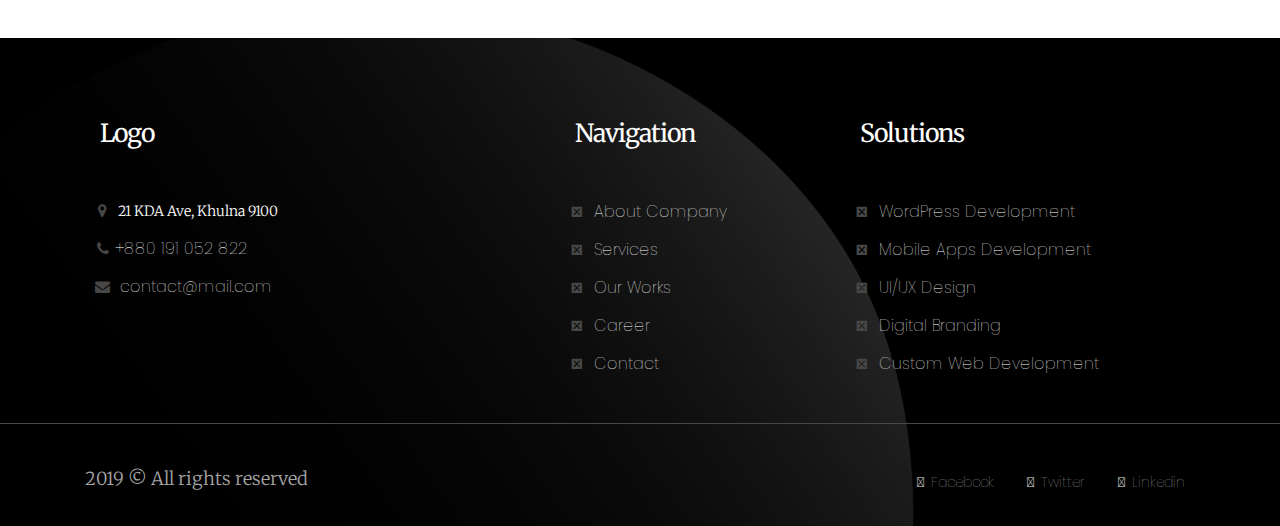
<file: blog.html>
<!DOCTYPE html>
<html lang="en" style="scroll-behavior: smooth;">

<head>
    <!-- Required meta tags -->
    <meta charset="utf-8">
    <meta http-equiv="X-UA-Compatible" content="IE=edge">
    <meta name="viewport" content="width=device-width, initial-scale=1.0">
    <meta name="description" content="APP Landing-Responsive Bootstrap Onepage HTML Template">
    <meta name="keywords" content="app, responsive, Onepage, bootstrap, html5, clean, modern">
    <meta name="author" content="AND IT">
    <link rel="icon" href="assets/images/logo.png" type="image/gif">

    <!-- Title -->
    <title> Shaheb IT </title>

    <!--bootstrap.min.css-->
    <link rel="stylesheet" href="assets/css/bootstrap.min.css">
    <!--bootstrap-grid.min.css-->
    <link rel="stylesheet" href="assets/css/bootstrap-grid.min.css">
    <!--owl.carousel.min.css-->
    <link rel="stylesheet" href="assets/css/owl.carousel.min.css">
    <!--owl.theme.default.min.css-->
    <link rel="stylesheet" href="assets/css/owl.theme.default.min.css">
    <!--magnific-popup.cs-->
    <link rel="stylesheet" href="assets/css/magnific-popup.css">
    <!--animate.min.css-->
    <link rel="stylesheet" href="assets/css/animate.min.css">
    <!--fontawesome 5-->
    <link rel="stylesheet" href="https://use.fontawesome.com/releases/v5.5.0/css/all.css" integrity="sha384-B4dIYHKNBt8Bc12p+WXckhzcICo0wtJAoU8YZTY5qE0Id1GSseTk6S+L3BlXeVIU" crossorigin="anonymous" />
    <!--style.css-->
    <link rel="stylesheet" href="style.css">
    <!--responsive.css-->
    <link rel="stylesheet" href="assets/css/responsive.css">

</head>

<!--Header Area Start-->
<header class="header-sec">
    <nav class="navbar navbar-expand-lg navbar-light bg-light fixed-top">
        <a class="navbar-brand" href="index.html"><img src="assets/images/logo.png" alt="Logo"></a>
        <button class="navbar-toggler" type="button" data-toggle="collapse" data-target="#navbarSupportedContent" aria-controls="navbarSupportedContent" aria-expanded="false" aria-label="Toggle navigation">
            <span class="navbar-toggler-icon"></span>
        </button>

        <div class="collapse navbar-collapse" id="navbarSupportedContent">
            <ul class="navbar-nav mr-auto">
                <li class="nav-item "><a class="nav-link" href="index.html">Home </a></li>
                <li class="nav-item "><a class="nav-link" href="about.html">About </a></li>
                <li class="nav-item "><a class="nav-link" href="portfolio.html">Portfolio </a></li>
                <li class="nav-item "><a class="nav-link" href="service.html">Service </a></li>
                <li class="nav-item "><a class="nav-link" href="career.html">Career </a></li>
                <li class="nav-item active"><a class="nav-link" href="blog.html">Blog </a></li>
                <li class="nav-item "><a class="nav-link" href="contact.html">Contact </a></li>
            </ul>
            <form class="form-inline my-2 my-lg-0">
                <ul class="navbar nav-right-side mr-auto">
                    <li class="nav-item"><a href="#"><i class="fa fa-phone"></i> +8801711124445</a></li>
                    <li class="nav-item"><a href="#"><i class="fas fa-envelope"></i> example_example@gmail.com</a></li>
                    <li class="search"><a href="#"><i class="fas fa-search"></i></a></li>
                </ul>
            </form>
        </div>
    </nav>
</header>
<!--Header Area End-->

<!--Single Blog Banner Area Start-->

<div class="blog-single-area">
    <div class="container">
        <div class="row">
            <div class="col-md-12">

            </div>
        </div>
    </div>
</div>

<!--Single Blog Banner Area End-->

<!--16.Sily Area Start-->

<div class="sily-area">
    <div class="container">
        <div class="row">
            <div class="col-xl-8 col-lg-8 col-md-12 col-sm-12 col-xs-12 silly-pad">
                <div class="sily-text">
                    <h2>Luke, I am your Bro</h2>
                </div>
                <!--sily-text-->
                <div class="blog-comment d-flex">
                    <div class="blog-user-img">
                        <img src="assets/images/women-small.png" alt="women">
                    </div>
                    <div class="blog-user">
                        <p><span>By</span> John Doe <span>In</span> Business <span>Posted</span> May 24, 2013</p>
                    </div>

                </div>
                <hr>
                <div class="social-media d-flex justify-content-between">
                    <a href=""><img src="assets/images/google-plus.png" alt="google"></a>
                    <a href=""><img src="assets/images/facebook.png" alt="google"></a>
                    <a href=""><img src="assets/images/twitter.png" alt="google"></a>
                    <a href=""><img src="assets/images/whatsapp.png" alt="google"></a>
                </div>
                <hr>
                <div class="blog-p-text">
                    <p class="blog-text-left"> <span>N</span>ulla quntum imperdiet. Duis sagittis ipsum. Praesent mauris. Fusce nec tellus sed augue semper porta. Mauris massa. Vestibulum lacinia arcu eget nulla. Class aptent taciti sociosqu ad litora torquent per conubia nostra per inceptos.</p>
                    <p class="amet-text">Lorem ipsum dolor sit amet, consectetur adipiscing elit, sed do eiusmod tempor incididunt ut labore et dolore magna aliqua. Ut enim ad minim veniam, quis nos trud exercitation ulla.Lorem ipsum dolor sit amet, consectetur adipiscing elit, sed do eiusmod tempor incididunt ut labore et dolore magna aliqua. Ut enim ad minim veniam, quis nos trud exercitation ulla.</p>
                    <p>
                        Sed ut perspiciatis unde omnis iste natus error sit voluptatem accusantium doloremque laudantium, totam rem aperiam, eaque ipsa quae ab illo inventore veritatis et quasi architecto beatae vitae dicta sunt explicabo. Nemo enim ipsam voluptatem quia voluptas sit aspernatur aut odit aut fugit, sed quia conse quuntur magni dolores eos qui ratione voluptatem sequi nesciunt.
                    </p>
                </div>
                <div class="neque">
                    <div class="neque-img">
                        <img src="assets/images/disappear-img.jpg" alt="img">
                        <div class="neque-im-text">
                            <h6>How to disappear completely and never be found</h6>
                            <p>Photo copyright Jason Gilespy</p>
                        </div>
                    </div>
                    <div class="neque-text">
                        <p>Qui dolorem ipsum quia dolor sit amet, consectetur, adipisci velit, sed quia non numquam eius modi tempora incidunt ut labore et dolore magnam ali quam quaerat vo luptatem.Accusamus et iusto odio dignissimos ducimus qui blanditiis praesentium voluptatum deleniti atque corrupti quos dolores.</p>
                    </div>
                </div>

                <p class="sed-ut">
                    Sed ut perspiciatis unde omnis iste natus error sit voluptatem accusantium doloremque laudantium, totam rem aperiam, eaque ipsa quae ab illo inventore veritatis et quasi architecto beatae vitae dicta sunt explicabo. Nemo enim ipsam voluptatem quia voluptas sit aspernatur aut odit aut fugit, sed quia conse quuntur magni dolores eos qui ratione voluptatem sequi nesciunt.
                </p>

                <div class="train-text-area text-center">
                    <div class="master-border text-center"></div>
                    <h2>“Train yourself to let go of<br class="tr-br">
                        everything you fear to lose.”
                    </h2>
                    <h4>Master Yoda</h4>
                    <div class="master-border text-center"></div>
                </div>

                <p class="sed-ut">
                    Sed ut perspiciatis unde omnis iste natus error sit voluptatem accusantium doloremque laudantium, totam rem aperiam, eaque ipsa quae ab illo inventore veritatis et quasi architecto beatae vitae dicta sunt explicabo. Nemo enim ipsam voluptatem quia voluptas sit aspernatur aut odit aut fugit, sed quia conse quuntur magni dolores eos qui ratione voluptatem sequi nesciunt.
                </p>

                <div class="de-br-ar d-flex justify-content-center">
                    <ul>
                        <li><a href="">Design</a></li>
                        <li><a href="">Branding</a></li>
                        <li><a href="">Art</a></li>
                    </ul>
                </div>

                <hr>

                <div class="comment area">
                    <h6>2 Comments</h6>
                </div>
                <div class="blog-form">
                    <form>
                        <div class="blog-text-area">
                            <div class="comment-user d-flex justify-content-start">
                                <div class="comment-user-img">
                                    <img src="assets/images/women-small.png" alt="women">
                                </div>
                                <div class="comment-label">
                                    <label for="comment">John Doe</label>
                                </div>
                                <div class="dot"></div>
                                <div class="comment-time">
                                    <span>Right now</span>
                                </div>

                            </div>
                            <textarea class="form-control"></textarea>
                            <div class="post-btn d-flex justify-content-end">
                                <a href="" class="btn">Post</a>
                            </div>
                        </div>
                        <hr>
                        <div class="blog-text-area">
                            <div class="comment-user d-flex justify-content-start">
                                <div class="comment-user-img">
                                    <img src="assets/images/women-small.png" alt="women">
                                </div>
                                <div class="comment-label">
                                    <label for="comment">John Doe</label>
                                </div>
                                <div class="dot"></div>
                                <div class="comment-time">
                                    <span>12/04/2019 at 12:45am</span>
                                </div>
                            </div>
                            <div class="comment-content">
                                <p>One of the details that 'A Christmas Story' gets right is the threat of having your mouth washed out with Lifebuoy soap. Not any soap. Lifebuoy. </p>
                                <div class="replay-share-area d-flex">
                                    <div class="re-sh-item"> <a href=""><i class="fas fa-angle-up"></i></a></div>
                                    <div class="re-sh-item"><span>|</span></div>
                                    <div class="re-sh-item"><a href=""><i class="fas fa-angle-down"></i></a></div>
                                    <div class="re-sh-item"><span><a href="">Reply</a></span></div>
                                    <div class="re-sh-item"><span><a href="">Share</a></span></div>
                                    <div class="re-sh-item"><a href=""><i class="fas fa-angle-right"></i></a></div>

                                </div>
                            </div>
                        </div>
                        <hr>
                        <div class="blog-text-area blog-com-area-last">
                            <div class="comment-user d-flex justify-content-start">
                                <div class="comment-user-img">
                                    <img src="assets/images/women-small.png" alt="women">
                                </div>
                                <div class="comment-label">
                                    <label for="comment">John Doe</label>
                                </div>
                                <div class="dot"></div>
                                <div class="comment-time">
                                    <span>12/04/2019 at 12:45am</span>
                                </div>
                            </div>
                            <div class="comment-content">
                                <p>One of the details that 'A Christmas Story' gets right is the threat of having your mouth washed out with Lifebuoy soap. Not any soap. Lifebuoy. </p>
                                <div class="replay-share-area d-flex">
                                    <div class="re-sh-item"> <a href=""><i class="fas fa-angle-up"></i></a></div>
                                    <div class="re-sh-item"><span>|</span></div>
                                    <div class="re-sh-item"><a href=""><i class="fas fa-angle-down"></i></a></div>
                                    <div class="re-sh-item"><span><a href="">Reply</a></span></div>
                                    <div class="re-sh-item"><span><a href="">Share</a></span></div>
                                    <div class="re-sh-item"><a href=""><i class="fas fa-angle-right"></i></a></div>

                                </div>
                            </div>
                        </div>
                        <hr>
                    </form>
                </div>
            </div>
            <!--Category Area-->


            <div class="col-xl-4 col-lg-4 col-md-12 col-sm-12 col-xs-12 silly-pad-2">
                <div class="catg-search">
                    <div class="input-group">
                        <input type="text" class="form-control" placeholder="Search">
                        <div class="input-group-append">
                            <i class="fa fa-search"></i>
                        </div>
                    </div>
                </div>
                <div class="catagories">
                    <div class="cat-header">
                        <h5>Categories</h5>
                    </div>
                    <div class="catg-item d-flex">
                        <p>Creative</p>
                        <span>(2)</span>
                    </div>
                    <hr>
                    <div class="catg-item d-flex">
                        <p>Photogrphy</p>
                        <span>(7)</span>
                    </div>
                    <hr>
                    <div class="catg-item d-flex">
                        <p>Animation</p>
                        <span>(4)</span>
                    </div>
                    <hr>
                </div>
                <div class="post-area">
                    <div class="po-head">
                        <h5>Popular Post</h5>
                    </div>
                    <div class="post-item">
                        <div class="post-img">
                            <img src="assets/images/post-1.jpg" alt="po-img">
                        </div>
                        <div class="post-text">
                            <h6>Blog Slideshow Post</h6>
                            <p class="p-post-2">Feb 10, 2019</p>
                        </div>
                    </div>
                    <div class="post-item bl-de-ml">
                        <div class="post-img">
                            <img src="assets/images/post-2.jpg" alt="po-img">
                        </div>
                        <div class="post-text">
                            <h6>Blog Slideshow Post</h6>
                            <p class="p-post-2">Feb 10, 2019</p>
                        </div>
                    </div>
                    <div class="post-item">
                        <div class="post-img">
                            <img src="assets/images/post-3.jpg" alt="po-img">
                        </div>
                        <div class="post-text">
                            <h6>Blog Slideshow Post</h6>
                            <p class="p-post-2">Feb 10, 2019</p>
                        </div>
                    </div>
                </div>
                <div class="post-area">
                    <div class="po-head">
                        <h5>Recent Tweets</h5>
                    </div>
                    <div class="post-item">
                        <div class="post-img">
                            <img src="assets/images/tweet-img.png" alt="po-img">
                        </div>
                        <div class="tweet-text">
                            <div class="d-flex justify-content-between">
                                <h6>John Doe <span>@tweetdoe</span></h6>
                                <small>1h</small>
                            </div>
                            <p>#Reddit's UX is horrible. What’s up?</p>
                        </div>
                    </div>
                    <div class="post-item">
                        <div class="post-img">
                            <img src="assets/images/tweet-img.png" alt="po-img">
                        </div>
                        <div class="tweet-text">
                            <div class="d-flex justify-content-between">
                                <h6>John Doe <span>@tweetdoe</span></h6>
                                <small>10h</small>
                            </div>
                            <p>#Reddit's UX is horrible. What’s up?</p>
                        </div>
                    </div>
                    <div class="post-item">
                        <div class="post-img">
                            <img src="assets/images/tweet-img.png" alt="po-img">
                        </div>
                        <div class="tweet-text">
                            <div class="d-flex justify-content-between">
                                <h6>John Doe <span>@tweetdoe</span></h6>
                                <small>1m</small>
                            </div>
                            <p>#Reddit's UX is horrible. What’s up?</p>
                        </div>
                    </div>
                    <div class="post-item">
                        <div class="post-img">
                            <img src="assets/images/tweet-img.png" alt="po-img">
                        </div>
                        <div class="tweet-text">
                            <div class="d-flex justify-content-between">
                                <h6>John Doe <span>@tweetdoe</span></h6>
                                <small>5sec</small>
                            </div>
                            <p>#Reddit's UX is horrible. What’s up?</p>
                        </div>
                    </div>
                </div>
                <div class="follow-btn text-center">
                    <a class="btn">FOLLOW</a>
                </div>
                <div class="instagram-item">
                    <div class="insta-head">
                        <h5>Instagram Photos</h5>
                    </div>
                    <div class="d-flex justify-content-between">
                        <div class="insta-img">
                            <a href=""><img src="assets/images/insta-1.png" alt="insta"></a>
                        </div>
                        <div class="insta-img">
                            <a href=""><img src="assets/images/insta-2.png" alt="insta"></a>
                        </div>
                        <div class="insta-img">
                            <a href=""><img src="assets/images/insta-3.png" alt="insta"></a>
                        </div>
                    </div>
                    <div class="insta-second-item d-flex justify-content-between">
                        <div class="insta-img">
                            <a href=""><img src="assets/images/insta-4.png" alt="insta"></a>
                        </div>
                        <div class="insta-img">
                            <a href=""><img src="assets/images/insta-5.png" alt="insta"></a>
                        </div>
                        <div class="insta-img">
                            <a href=""><img src="assets/images/insta-6.png" alt="insta"></a>
                        </div>
                    </div>
                </div>
            </div>
        </div>
    </div>
</div>

<!--Sily Area End-->


<!--Footer Area Start-->
<footer class="footer-sec">
    <div class="container">
        <div class="footer-top">
            <div class="row">
                <div class="col-lg-5 col-md-3">
                    <div class="footer-single first-footer-part">
                        <h3>Logo</h3>
                        <ul>
                            <li><i class="fa fa-map-marker"></i> 21 KDA Ave, Khulna 9100</li>
                            <li><a href="#"><i class="fa fa-phone"> </i>+880 191 052 822</a></li>
                            <li><a href="#"><i class="fa fa-envelope"></i> contact@mail.com</a></li>
                        </ul>
                    </div>
                </div>
                <div class="col-lg-3 col-md-4">
                    <div class="footer-single second-footer-part">
                        <h3>Navigation</h3>
                        <ul>
                            <li><i class="fas fa-bullseye"></i><a href="#"> About Company</a></li>
                            <li><i class="fas fa-bullseye"></i><a href="#"> Services</a></li>
                            <li><i class="fas fa-bullseye"></i><a href="#"> Our Works</a></li>
                            <li><i class="fas fa-bullseye"></i><a href="#"> Career</a></li>
                            <li><i class="fas fa-bullseye"></i><a href="#"> Contact</a></li>
                        </ul>
                    </div>
                </div>
                <div class="col-md-5 col-lg-4">
                    <div class="footer-single third-footer-part">
                        <h3>Solutions</h3>
                        <ul>
                            <li><i class="fas fa-chevron-right"></i><a href="#"> WordPress Development</a></li>
                            <li><i class="fas fa-chevron-right"></i><a href="#"> Mobile Apps Development</a></li>
                            <li><i class="fas fa-chevron-right"></i><a href="#"> UI/UX Design</a></li>
                            <li><i class="fas fa-chevron-right"></i><a href="#"> Digital Branding</a></li>
                            <li><i class="fas fa-chevron-right"></i><a href="#"> Custom Web Development</a></li>
                        </ul>
                    </div>
                </div>
            </div>
        </div>
    </div>
    <div class="footer-line"></div>
    <div class="container">
        <div class="footer-bottom">
            <div class="row">
                <div class="col-md-6">
                    <div class="copy-right">
                        <p>2019 &copy; All rights reserved</p>
                    </div>
                </div>
                <div class="col-md-6 text-right">
                    <div class="footer-link">
                        <ul>
                            <li><a href="#"><i class="fab fa-facebook-square"></i> Facebook </a></li>
                            <li><a href="#"><i class="fab fa-twitter-square"></i> Twitter </a></li>
                            <li><a href="#"><i class="fab fa-linkedin-square"></i> Linkedin </a></li>
                        </ul>
                    </div>
                </div>
            </div>
        </div>
    </div>
</footer>
<!--Footer Area End-->


<body>




    <!-- Jquery.min.js-->
    <script src="assets/js/jquery-3.3.1.slim.min.js"></script>
    <!--scroll.js-->
    <script src="assets/js/scroll-jquery.js"></script>
    <!--bootstrap.min.js-->
    <script src="assets/js/bootstrap.min.js"></script>
    <!--owl-carousel.min.js-->
    <script src="assets/js/owl.carousel.min.js"></script>
    <!--wow.min.js-->
    <script src="assets/js/wow.min.js"></script>
    <!--scroll-to-top.js-->
    <script src="assets/js/scroll-to-top.js"></script>
    <!--magnify-popup.js-->
    <script src="assets/js/magnify-popup.js"></script>
    <!--custom.js-->
    <script src="assets/js/custom.js"></script>



</body>

</html>
</file>
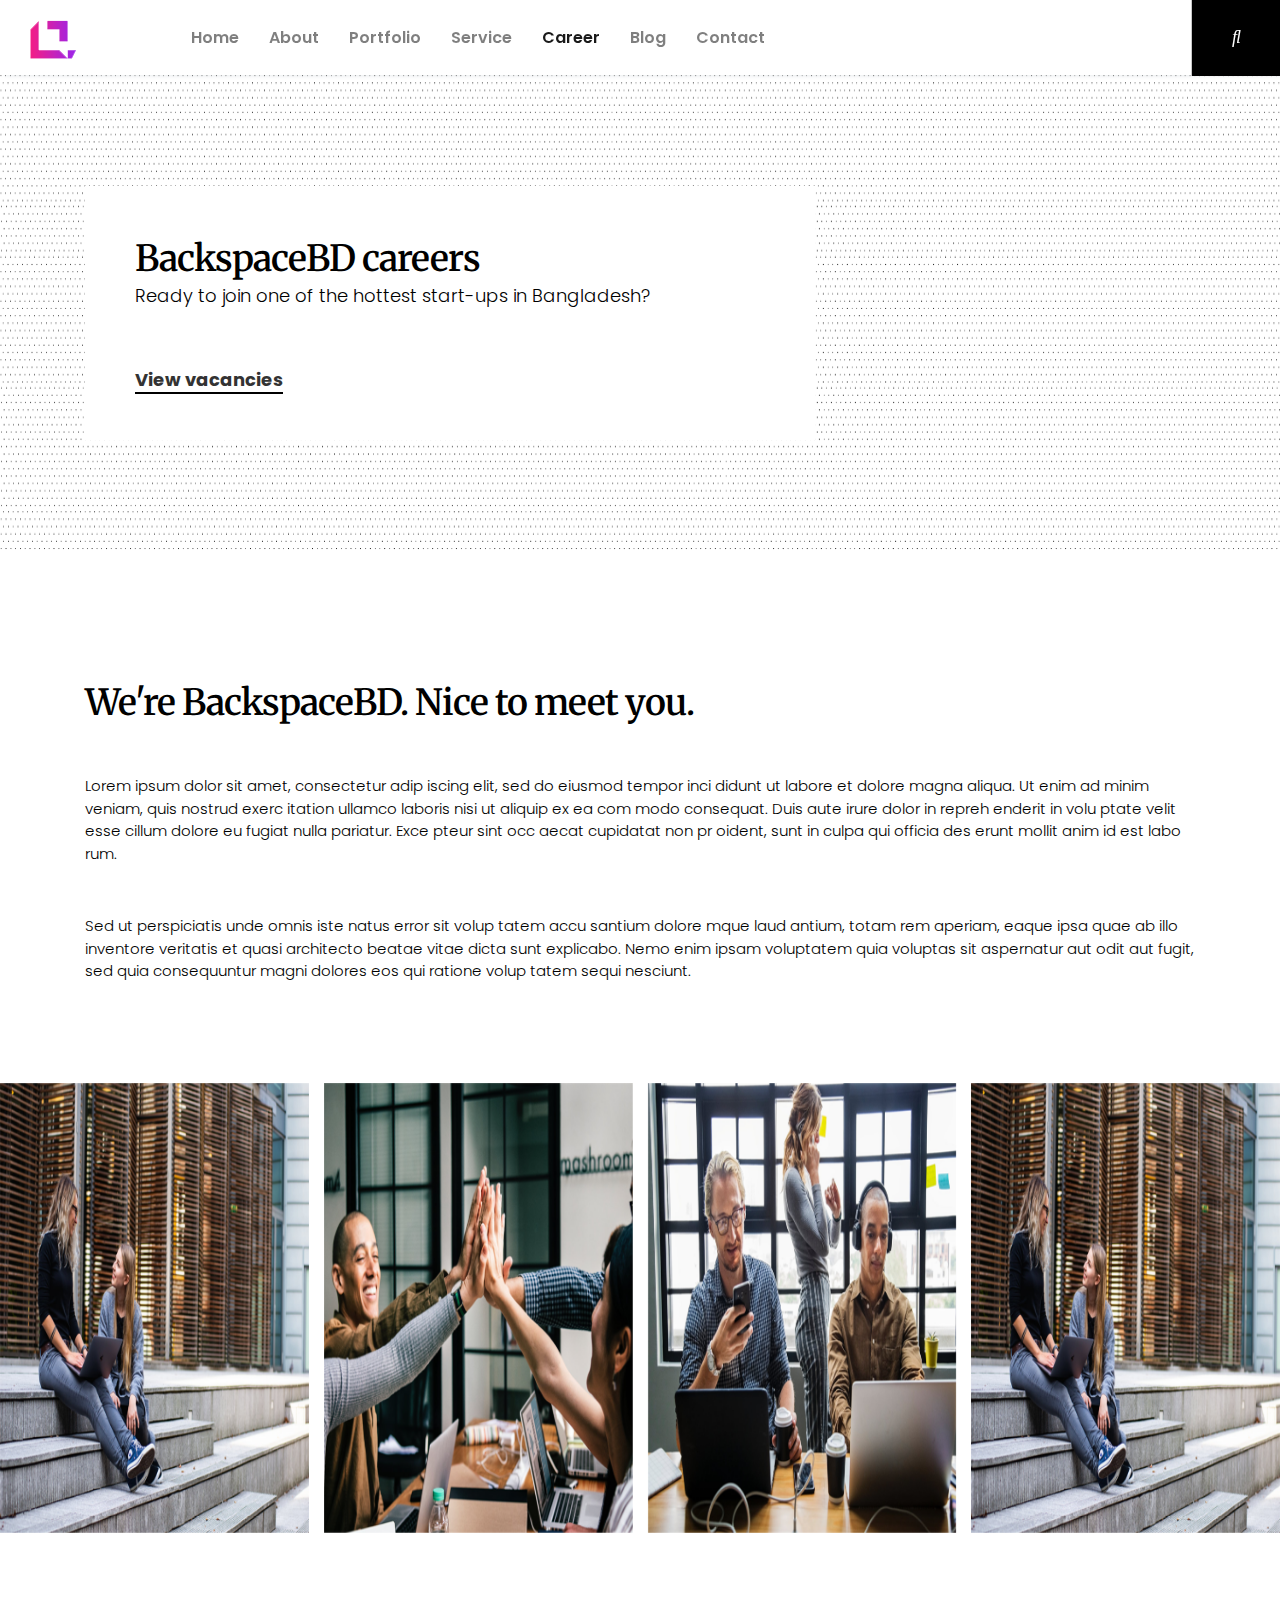
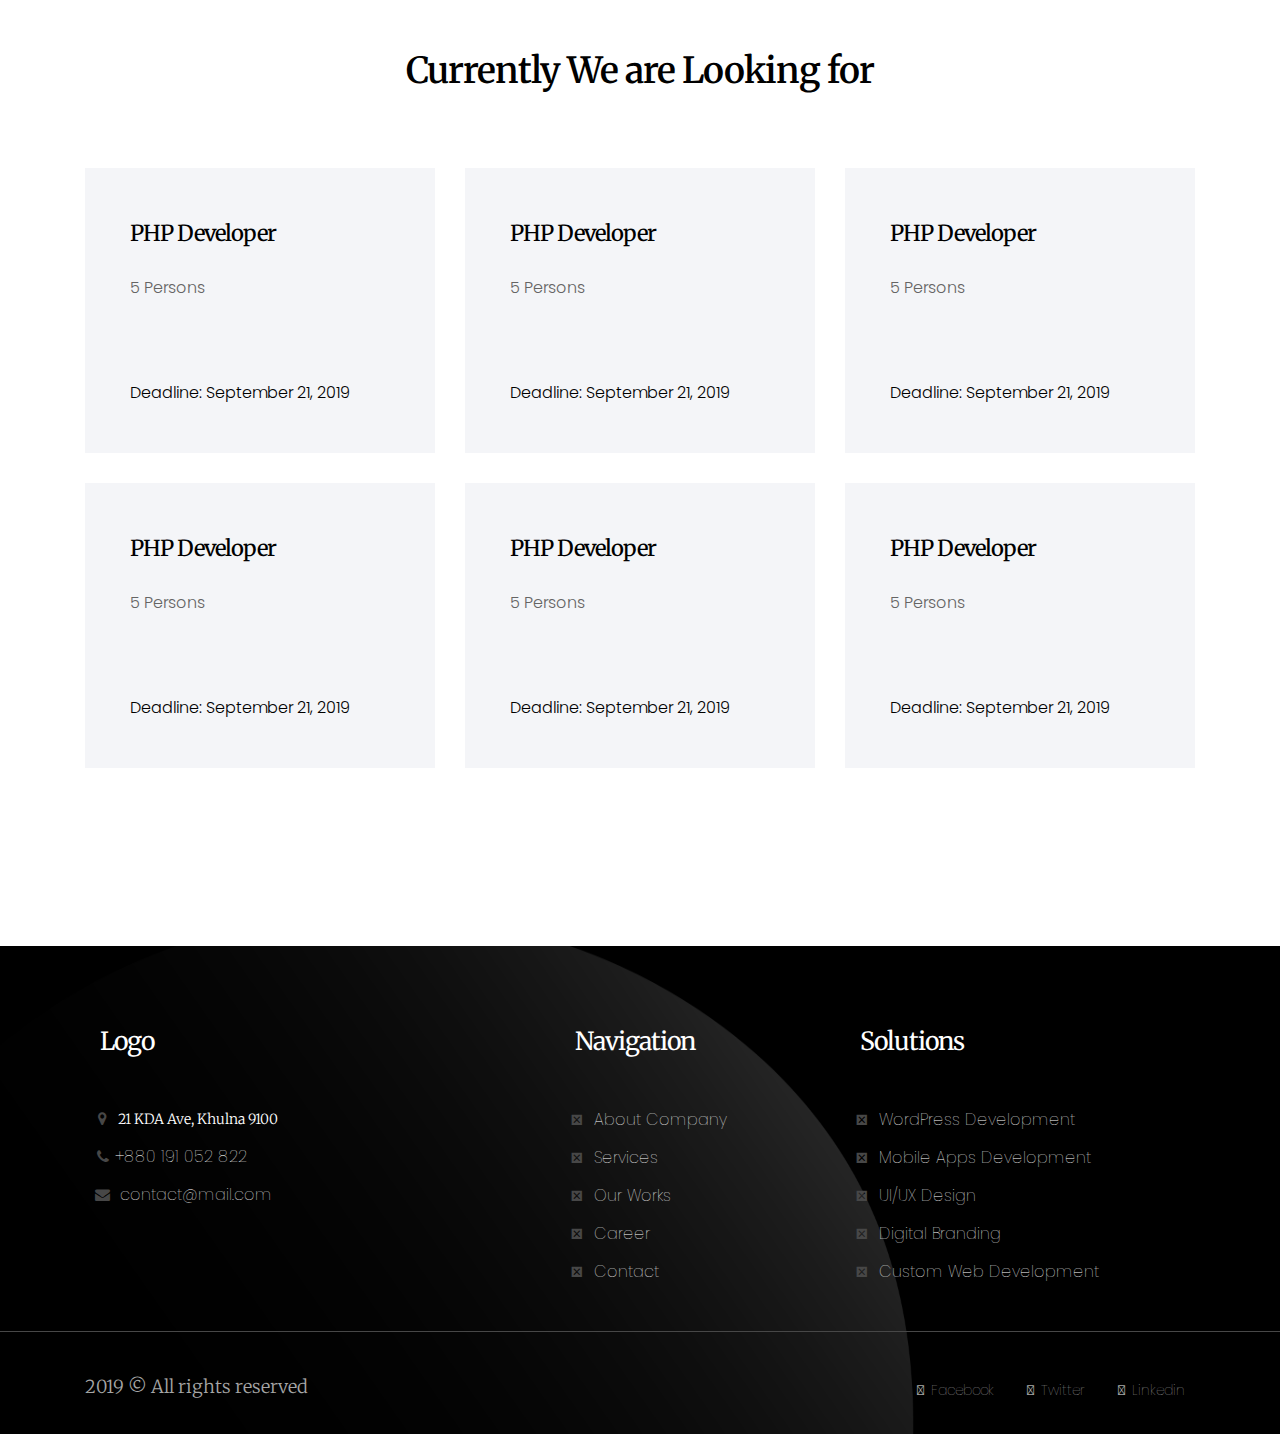
<file: career.html>
<!DOCTYPE html>
<html lang="en" style="scroll-behavior: smooth;">

<head>
    <!-- Required meta tags -->
    <meta charset="utf-8">
    <meta http-equiv="X-UA-Compatible" content="IE=edge">
    <meta name="viewport" content="width=device-width, initial-scale=1.0">
    <meta name="description" content="APP Landing-Responsive Bootstrap Onepage HTML Template">
    <meta name="keywords" content="app, responsive, Onepage, bootstrap, html5, clean, modern">
    <meta name="author" content="">
    <link rel="icon" href="assets/images/logo.png" type="image/gif">

    <!-- Title -->
    <title> Shaheb IT </title>

    <!--bootstrap.min.css-->
    <link rel="stylesheet" href="assets/css/bootstrap.min.css">
    <!--bootstrap-grid.min.css-->
    <link rel="stylesheet" href="assets/css/bootstrap-grid.min.css">
    <!--owl.carousel.min.css-->
    <link rel="stylesheet" href="assets/css/owl.carousel.min.css">
    <!--owl.theme.default.min.css-->
    <link rel="stylesheet" href="assets/css/owl.theme.default.min.css">
    <!--magnific-popup.cs-->
    <link rel="stylesheet" href="assets/css/magnific-popup.css">
    <!--animate.min.css-->
    <link rel="stylesheet" href="assets/css/animate.min.css">
    <!--fontawesome 5-->
    <link rel="stylesheet" href="https://use.fontawesome.com/releases/v5.5.0/css/all.css" integrity="sha384-B4dIYHKNBt8Bc12p+WXckhzcICo0wtJAoU8YZTY5qE0Id1GSseTk6S+L3BlXeVIU" crossorigin="anonymous" />
    <!--style.css-->
    <link rel="stylesheet" href="style.css">
    <!--responsive.css-->
    <link rel="stylesheet" href="assets/css/responsive.css">

</head>

<body>

    <!--Header Area Start-->
    <header class="header-sec">
        <nav class="navbar navbar-expand-lg navbar-light bg-light fixed-top">
            <a class="navbar-brand" href="index.html"><img src="assets/images/logo.png" alt="Logo"></a>
            <button class="navbar-toggler" type="button" data-toggle="collapse" data-target="#navbarSupportedContent" aria-controls="navbarSupportedContent" aria-expanded="false" aria-label="Toggle navigation">
                <span class="navbar-toggler-icon"></span>
            </button>

            <div class="collapse navbar-collapse" id="navbarSupportedContent">
                <ul class="navbar-nav mr-auto">
                    <li class="nav-item "><a class="nav-link" href="index.html">Home </a></li>
                    <li class="nav-item "><a class="nav-link" href="about.html">About </a></li>
                    <li class="nav-item "><a class="nav-link" href="portfolio.html">Portfolio </a></li>
                    <li class="nav-item "><a class="nav-link" href="service.html">Service </a></li>
                    <li class="nav-item active"><a class="nav-link" href="career.html">Career </a></li>
                    <li class="nav-item "><a class="nav-link" href="blog.html">Blog </a></li>
                    <li class="nav-item "><a class="nav-link" href="contact.html">Contact </a></li>
                </ul>
                <form class="form-inline my-2 my-lg-0">
                    <ul class="navbar nav-right-side mr-auto">
                        <li class="nav-item"><a href="#"><i class="fa fa-phone"></i> +8801711124445</a></li>
                        <li class="nav-item"><a href="#"><i class="fas fa-envelope"></i> example_example@gmail.com</a></li>
                        <li class="search"><a href="#"><i class="fas fa-search"></i></a></li>
                    </ul>
                </form>
            </div>
        </nav>
    </header>
    <!--Header Area End-->

    <!--Meet Area Start-->
    <div class="meet-sec">
        <div class="meet-full-title d-flex align-items-center">
            <div class="container">
                <div class="row">
                    <div class="col-md-10 col-lg-8">
                        <div class="text">
                            <h2>BackspaceBD careers</h2>
                            <p>Ready to join one of the hottest start-ups in Bangladesh?</p>
                            <a href="#">View vacancies</a>
                        </div>
                    </div>
                </div>
            </div>
        </div>
        <div class="container">
            <div class="row">
                <div class="col-md-12">
                    <div class="meet-text">
                        <h2>We're BackspaceBD. Nice to meet you.</h2>
                        <p>Lorem ipsum dolor sit amet, consectetur adip iscing elit, sed do eiusmod tempor inci didunt ut labore et dolore magna aliqua. Ut enim ad minim veniam, quis nostrud exerc itation ullamco laboris nisi ut aliquip ex ea com modo consequat. Duis aute irure dolor in repreh enderit in volu ptate velit esse cillum dolore eu fugiat nulla pariatur. Exce pteur sint occ aecat cupidatat non pr oident, sunt in culpa qui officia des erunt mollit anim id est labo rum.</p>
                        <p>Sed ut perspiciatis unde omnis iste natus error sit volup tatem accu santium dolore mque laud antium, totam rem aperiam, eaque ipsa quae ab illo inventore veritatis et quasi architecto beatae vitae dicta sunt explicabo. Nemo enim ipsam voluptatem quia voluptas sit aspernatur aut odit aut fugit, sed quia consequuntur magni dolores eos qui ratione volup tatem sequi nesciunt.</p>
                    </div>
                </div>
            </div>
        </div>
    </div>
    <!--Meet Area End-->

    <!--Meet Slider Area Start-->
    <div class="meet-slider owl-carousel">
        <div class="mmet-item">
            <div class="meet-image">
                <img src="assets/images/meet-01.png" alt="">
            </div>
        </div>
        <div class="mmet-item">
            <div class="meet-image">
                <img src="assets/images/meet-02.png" alt="">
            </div>
        </div>
        <div class="mmet-item">
            <div class="meet-image">
                <img src="assets/images/meet-03.png" alt="">
            </div>
        </div>
    </div>
    <!--Meet Slider Area End-->

    <!--Job Area Start-->
    <div class="job-area-sec">
        <div class="container">
            <div class="row">
                <div class="col-md-12">
                    <div class="title">
                        <h2>Currently We are Looking for</h2>
                    </div>
                </div>
                <div class="col-md-4">
                    <div class="single-job">
                        <h3>PHP Developer</h3>
                        <p>5 Persons</p>
                        <p><span>Deadline: September 21, 2019</span></p>
                    </div>
                </div>
                <div class="col-md-4">
                    <div class="single-job">
                        <h3>PHP Developer</h3>
                        <p>5 Persons</p>
                        <p><span>Deadline: September 21, 2019</span></p>
                    </div>
                </div>
                <div class="col-md-4">
                    <div class="single-job">
                        <h3>PHP Developer</h3>
                        <p>5 Persons</p>
                        <p><span>Deadline: September 21, 2019</span></p>
                    </div>
                </div>
                <div class="col-md-4">
                    <div class="single-job">
                        <h3>PHP Developer</h3>
                        <p>5 Persons</p>
                        <p><span>Deadline: September 21, 2019</span></p>
                    </div>
                </div>
                <div class="col-md-4">
                    <div class="single-job">
                        <h3>PHP Developer</h3>
                        <p>5 Persons</p>
                        <p><span>Deadline: September 21, 2019</span></p>
                    </div>
                </div>
                <div class="col-md-4">
                    <div class="single-job">
                        <h3>PHP Developer</h3>
                        <p>5 Persons</p>
                        <p><span>Deadline: September 21, 2019</span></p>
                    </div>
                </div>
                <div class="col-md-12">
                    <a href="#" class="more-openings"></a>
                </div>
                <hr>
            </div>
        </div>
    </div>
    <!--Job Area End-->

    <!--Footer Area Start-->
    <footer class="footer-sec">
        <div class="container">
            <div class="footer-top">
                <div class="row">
                    <div class="col-lg-5 col-md-3">
                        <div class="footer-single first-footer-part">
                            <h3>Logo</h3>
                            <ul>
                                <li><i class="fa fa-map-marker"></i> 21 KDA Ave, Khulna 9100</li>
                                <li><a href="#"><i class="fa fa-phone"> </i>+880 191 052 822</a></li>
                                <li><a href="#"><i class="fa fa-envelope"></i> contact@mail.com</a></li>
                            </ul>
                        </div>
                    </div>
                    <div class="col-lg-3 col-md-4">
                        <div class="footer-single second-footer-part">
                            <h3>Navigation</h3>
                            <ul>
                                <li><i class="fas fa-bullseye"></i><a href="#"> About Company</a></li>
                                <li><i class="fas fa-bullseye"></i><a href="#"> Services</a></li>
                                <li><i class="fas fa-bullseye"></i><a href="#"> Our Works</a></li>
                                <li><i class="fas fa-bullseye"></i><a href="#"> Career</a></li>
                                <li><i class="fas fa-bullseye"></i><a href="#"> Contact</a></li>
                            </ul>
                        </div>
                    </div>
                    <div class="col-md-5 col-lg-4">
                        <div class="footer-single third-footer-part">
                            <h3>Solutions</h3>
                            <ul>
                                <li><i class="fas fa-chevron-right"></i><a href="#"> WordPress Development</a></li>
                                <li><i class="fas fa-chevron-right"></i><a href="#"> Mobile Apps Development</a></li>
                                <li><i class="fas fa-chevron-right"></i><a href="#"> UI/UX Design</a></li>
                                <li><i class="fas fa-chevron-right"></i><a href="#"> Digital Branding</a></li>
                                <li><i class="fas fa-chevron-right"></i><a href="#"> Custom Web Development</a></li>
                            </ul>
                        </div>
                    </div>
                </div>
            </div>
        </div>
        <div class="footer-line"></div>
        <div class="container">
            <div class="footer-bottom">
                <div class="row">
                    <div class="col-md-6">
                        <div class="copy-right">
                            <p>2019 &copy; All rights reserved</p>
                        </div>
                    </div>
                    <div class="col-md-6 text-right">
                        <div class="footer-link">
                            <ul>
                                <li><a href="#"><i class="fab fa-facebook-square"></i> Facebook </a></li>
                                <li><a href="#"><i class="fab fa-twitter-square"></i> Twitter </a></li>
                                <li><a href="#"><i class="fab fa-linkedin-square"></i> Linkedin </a></li>
                            </ul>
                        </div>
                    </div>
                </div>
            </div>
        </div>
    </footer>
    <!--Footer Area End-->



    <!-- Jquery.min.js-->
    <script src="assets/js/jquery-3.3.1.slim.min.js"></script>
    <!--scroll.js-->
    <script src="assets/js/scroll-jquery.js"></script>
    <!--bootstrap.min.js-->
    <script src="assets/js/bootstrap.min.js"></script>
    <!--owl-carousel.min.js-->
    <script src="assets/js/owl.carousel.min.js"></script>
    <!--wow.min.js-->
    <script src="assets/js/wow.min.js"></script>
    <!--scroll-to-top.js-->
    <script src="assets/js/scroll-to-top.js"></script>
    <!--magnify-popup.js-->
    <script src="assets/js/magnify-popup.js"></script>
    <!--custom.js-->
    <script src="assets/js/custom.js"></script>



</body>

</html>
</file>
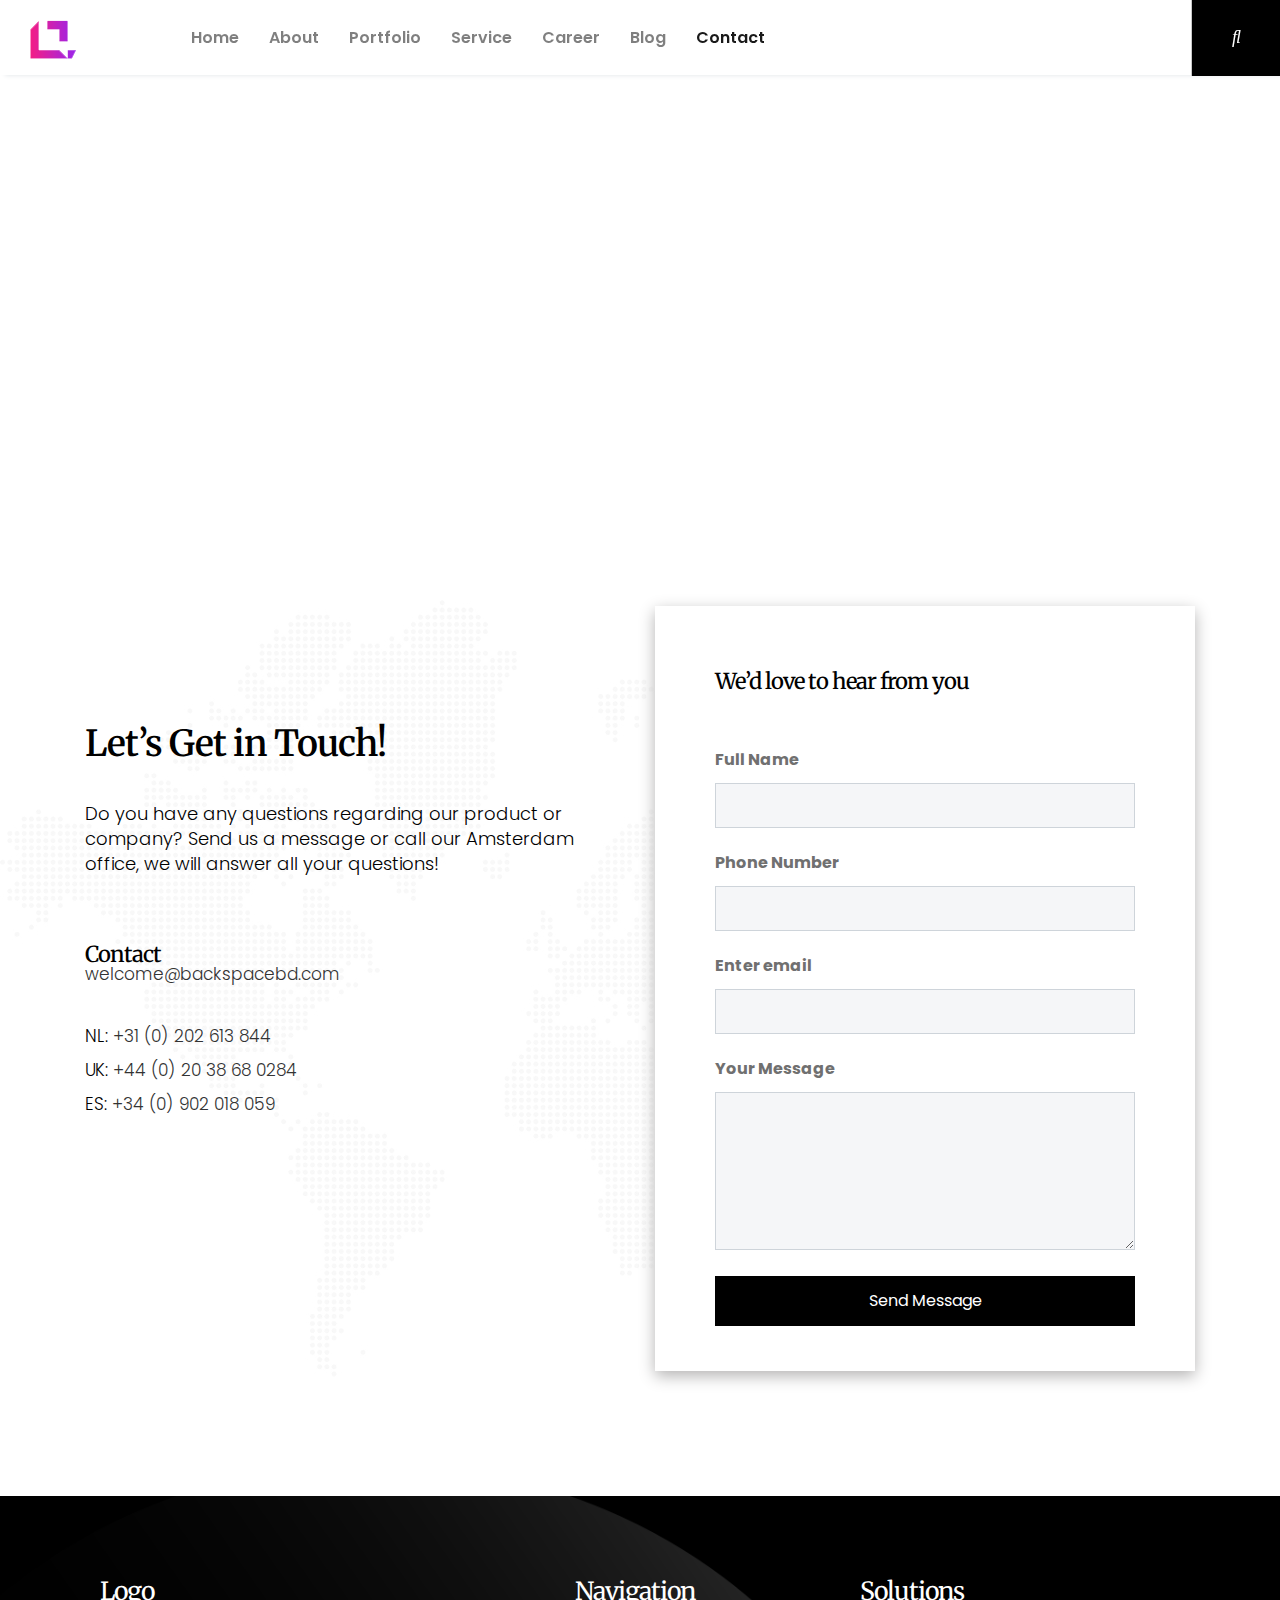
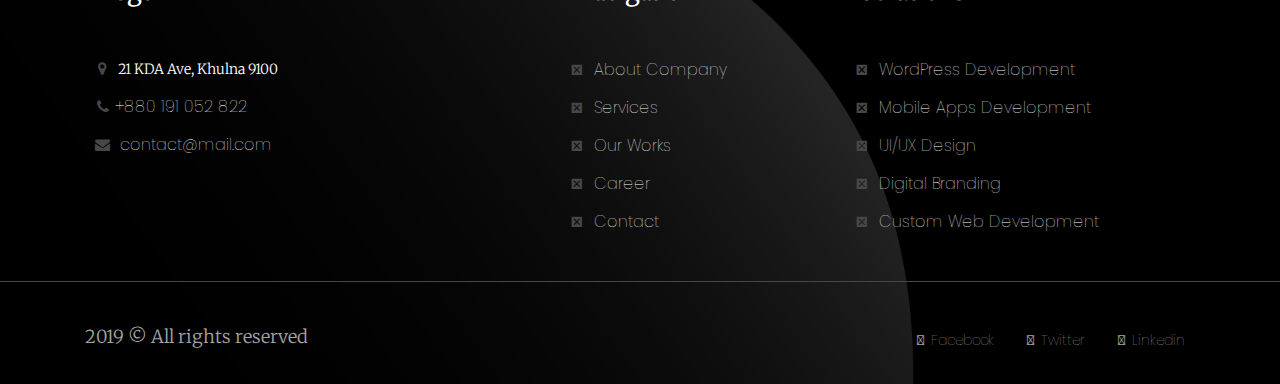
<file: contact.html>
<!DOCTYPE html>
<html lang="en" style="scroll-behavior: smooth;">
<head>
    <!-- Required meta tags -->
    <meta charset="utf-8">
    <meta http-equiv="X-UA-Compatible" content="IE=edge">
    <meta name="viewport" content="width=device-width, initial-scale=1.0">
    <meta name="description" content="APP Landing-Responsive Bootstrap Onepage HTML Template">
    <meta name="keywords" content="app, responsive, Onepage, bootstrap, html5, clean, modern">
    <meta name="author" content="AND IT">
    <link rel="icon" href="assets/images/logo.png" type="image/gif">

    <!-- Title -->
    <title> Shaheb IT </title>

    <!--bootstrap.min.css-->
    <link rel="stylesheet" href="assets/css/bootstrap.min.css">
    <!--bootstrap-grid.min.css-->
    <link rel="stylesheet" href="assets/css/bootstrap-grid.min.css">
    <!--owl.carousel.min.css-->
    <link rel="stylesheet" href="assets/css/owl.carousel.min.css">
    <!--owl.theme.default.min.css-->
    <link rel="stylesheet" href="assets/css/owl.theme.default.min.css">
    <!--magnific-popup.cs-->
    <link rel="stylesheet" href="assets/css/magnific-popup.css">
    <!--animate.min.css-->
    <link rel="stylesheet" href="assets/css/animate.min.css">
    <!--fontawesome 5-->
    <link rel="stylesheet" href="https://use.fontawesome.com/releases/v5.5.0/css/all.css"
          integrity="sha384-B4dIYHKNBt8Bc12p+WXckhzcICo0wtJAoU8YZTY5qE0Id1GSseTk6S+L3BlXeVIU" crossorigin="anonymous" />
    <!--style.css-->
    <link rel="stylesheet" href="style.css">
    <!--responsive.css-->
    <link rel="stylesheet" href="assets/css/responsive.css">

</head>

<body>

    <!--Header Area Start-->
    <header class="header-sec">
        <nav class="navbar navbar-expand-lg navbar-light bg-light fixed-top">
            <a class="navbar-brand" href="index.html"><img src="assets/images/logo.png" alt="Logo"></a>
            <button class="navbar-toggler" type="button" data-toggle="collapse" data-target="#navbarSupportedContent" aria-controls="navbarSupportedContent" aria-expanded="false" aria-label="Toggle navigation">
                <span class="navbar-toggler-icon"></span>
            </button>

            <div class="collapse navbar-collapse" id="navbarSupportedContent">
                <ul class="navbar-nav mr-auto">
                    <li class="nav-item "><a class="nav-link" href="index.html">Home </a></li>
                    <li class="nav-item "><a class="nav-link" href="about.html">About </a></li>
                    <li class="nav-item "><a class="nav-link" href="portfolio.html">Portfolio </a></li>
                    <li class="nav-item "><a class="nav-link" href="service.html">Service </a></li>
                    <li class="nav-item "><a class="nav-link" href="career.html">Career </a></li>
                    <li class="nav-item "><a class="nav-link" href="blog.html">Blog </a></li>
                    <li class="nav-item active"><a class="nav-link" href="contact.html">Contact </a></li>
                </ul>
                <form class="form-inline my-2 my-lg-0">
                    <ul class="navbar nav-right-side mr-auto">
                        <li class="nav-item"><a href="#"><i class="fa fa-phone"></i> +8801711124445</a></li>
                        <li class="nav-item"><a href="#"><i class="fas fa-envelope"></i> example_example@gmail.com</a></li>
                        <li class="search"><a href="#"><i class="fas fa-search"></i></a></li>
                    </ul>
                </form>
            </div>
        </nav>
    </header>
    <!--Header Area End-->

<!--Map Area Start-->
<div class="map-sec">
    <div class="map-area">
        <iframe src="https://www.google.com/maps/embed?pb=!1m14!1m12!1m3!1d117658.98533144569!2d89.46246080884268!3d22.84528658285614!2m3!1f0!2f0!3f0!3m2!1i1024!2i768!4f13.1!5e0!3m2!1sen!2sbd!4v1496311516915" allowfullscreen></iframe>
    </div>
</div>
<!--Map Area End-->

<!--Contact Area Start-->
<div class="contact-sec">
    <div class="container">
        <div class="row">
            <div class="col-md-6">
                <div class="contact-text">
                    <h2>Let’s Get in Touch!</h2>
                    <p>Do you have any questions regarding our product or company? Send us a message or call our Amsterdam office, we will answer all your questions!</p>
                    <h4>Contact</h4>
                    <a href="#">welcome@backspacebd.com</a>
                    <ul>
                        <li>NL: <a href="#"> +31 (0) 202 613 844</a></li>
                        <li>UK: <a href="#"> +44 (0) 20 38 68 0284</a></li>
                        <li>ES: <a href="#"> +34 (0) 902 018 059</a></li>
                    </ul>
                </div>
            </div>
            <div class="col-md-6">
                <div class="contact-form">
                    <h3>We’d love to hear from you</h3>
                    <form>
                        <div class="form-group">
                            <label for="fullName">Full Name</label>
                            <input type="text" class="form-control" id="fullName" placeholder="">
                        </div>
                        <div class="form-group">
                            <label for="phoneNumber">Phone Number</label>
                            <input type="text" class="form-control" id="phoneNumber" placeholder="">
                        </div>
                        <div class="form-group">
                            <label for="exampleInputEmail1">Enter email</label>
                            <input type="email" class="form-control" id="exampleInputEmail1" placeholder="">
                        </div>
                        <div class="form-group">
                            <label for="exampleFormControlTextarea1">Your Message</label>
                            <textarea class="form-control" id="exampleFormControlTextarea1" rows="6"></textarea>
                        </div>
                        <button type="submit" class="btn">Send Message</button>
                    </form>
                </div>
            </div>
        </div>
    </div>
</div>
<!--Contact Area End-->


<!--Footer Area Start-->
<footer class="footer-sec">
    <div class="container">
        <div class="footer-top">
            <div class="row">
                <div class="col-lg-5 col-md-3">
                    <div class="footer-single first-footer-part">
                        <h3>Logo</h3>
                        <ul>
                            <li><i class="fa fa-map-marker"></i> 21 KDA Ave, Khulna 9100</li>
                            <li><a href="#"><i class="fa fa-phone"> </i>+880 191 052 822</a></li>
                            <li><a href="#"><i class="fa fa-envelope"></i> contact@mail.com</a></li>
                        </ul>
                    </div>
                </div>
                <div class="col-lg-3 col-md-4">
                    <div class="footer-single second-footer-part">
                        <h3>Navigation</h3>
                        <ul>
                            <li><i class="fas fa-bullseye"></i><a href="#"> About Company</a></li>
                            <li><i class="fas fa-bullseye"></i><a href="#"> Services</a></li>
                            <li><i class="fas fa-bullseye"></i><a href="#"> Our Works</a></li>
                            <li><i class="fas fa-bullseye"></i><a href="#"> Career</a></li>
                            <li><i class="fas fa-bullseye"></i><a href="#"> Contact</a></li>
                        </ul>
                    </div>
                </div>
                <div class="col-md-5 col-lg-4">
                    <div class="footer-single third-footer-part">
                        <h3>Solutions</h3>
                        <ul>
                            <li><i class="fas fa-chevron-right"></i><a href="#"> WordPress Development</a></li>
                            <li><i class="fas fa-chevron-right"></i><a href="#"> Mobile Apps Development</a></li>
                            <li><i class="fas fa-chevron-right"></i><a href="#"> UI/UX Design</a></li>
                            <li><i class="fas fa-chevron-right"></i><a href="#"> Digital Branding</a></li>
                            <li><i class="fas fa-chevron-right"></i><a href="#"> Custom Web Development</a></li>
                        </ul>
                    </div>
                </div>
            </div>
        </div>
    </div>
    <div class="footer-line"></div>
    <div class="container">
        <div class="footer-bottom">
            <div class="row">
                <div class="col-md-6">
                    <div class="copy-right">
                        <p>2019 &copy; All rights reserved</p>
                    </div>
                </div>
                <div class="col-md-6 text-right">
                    <div class="footer-link">
                        <ul>
                            <li><a href="#"><i class="fab fa-facebook-square"></i> Facebook </a></li>
                            <li><a href="#"><i class="fab fa-twitter-square"></i> Twitter </a></li>
                            <li><a href="#"><i class="fab fa-linkedin-square"></i> Linkedin </a></li>
                        </ul>
                    </div>
                </div>
            </div>
        </div>
    </div>
</footer>
<!--Footer Area End-->




<!-- Jquery.min.js-->
<script src="assets/js/jquery-3.3.1.slim.min.js"></script>
<!--scroll.js-->
<script src="assets/js/scroll-jquery.js"></script>
<!--bootstrap.min.js-->
<script src="assets/js/bootstrap.min.js"></script>
<!--owl-carousel.min.js-->
<script src="assets/js/owl.carousel.min.js"></script>
<!--wow.min.js-->
<script src="assets/js/wow.min.js"></script>
<!--scroll-to-top.js-->
<script src="assets/js/scroll-to-top.js"></script>
<!--magnify-popup.js-->
<script src="assets/js/magnify-popup.js"></script>
<!--custom.js-->
<script src="assets/js/custom.js"></script>



</body></html>
</file>
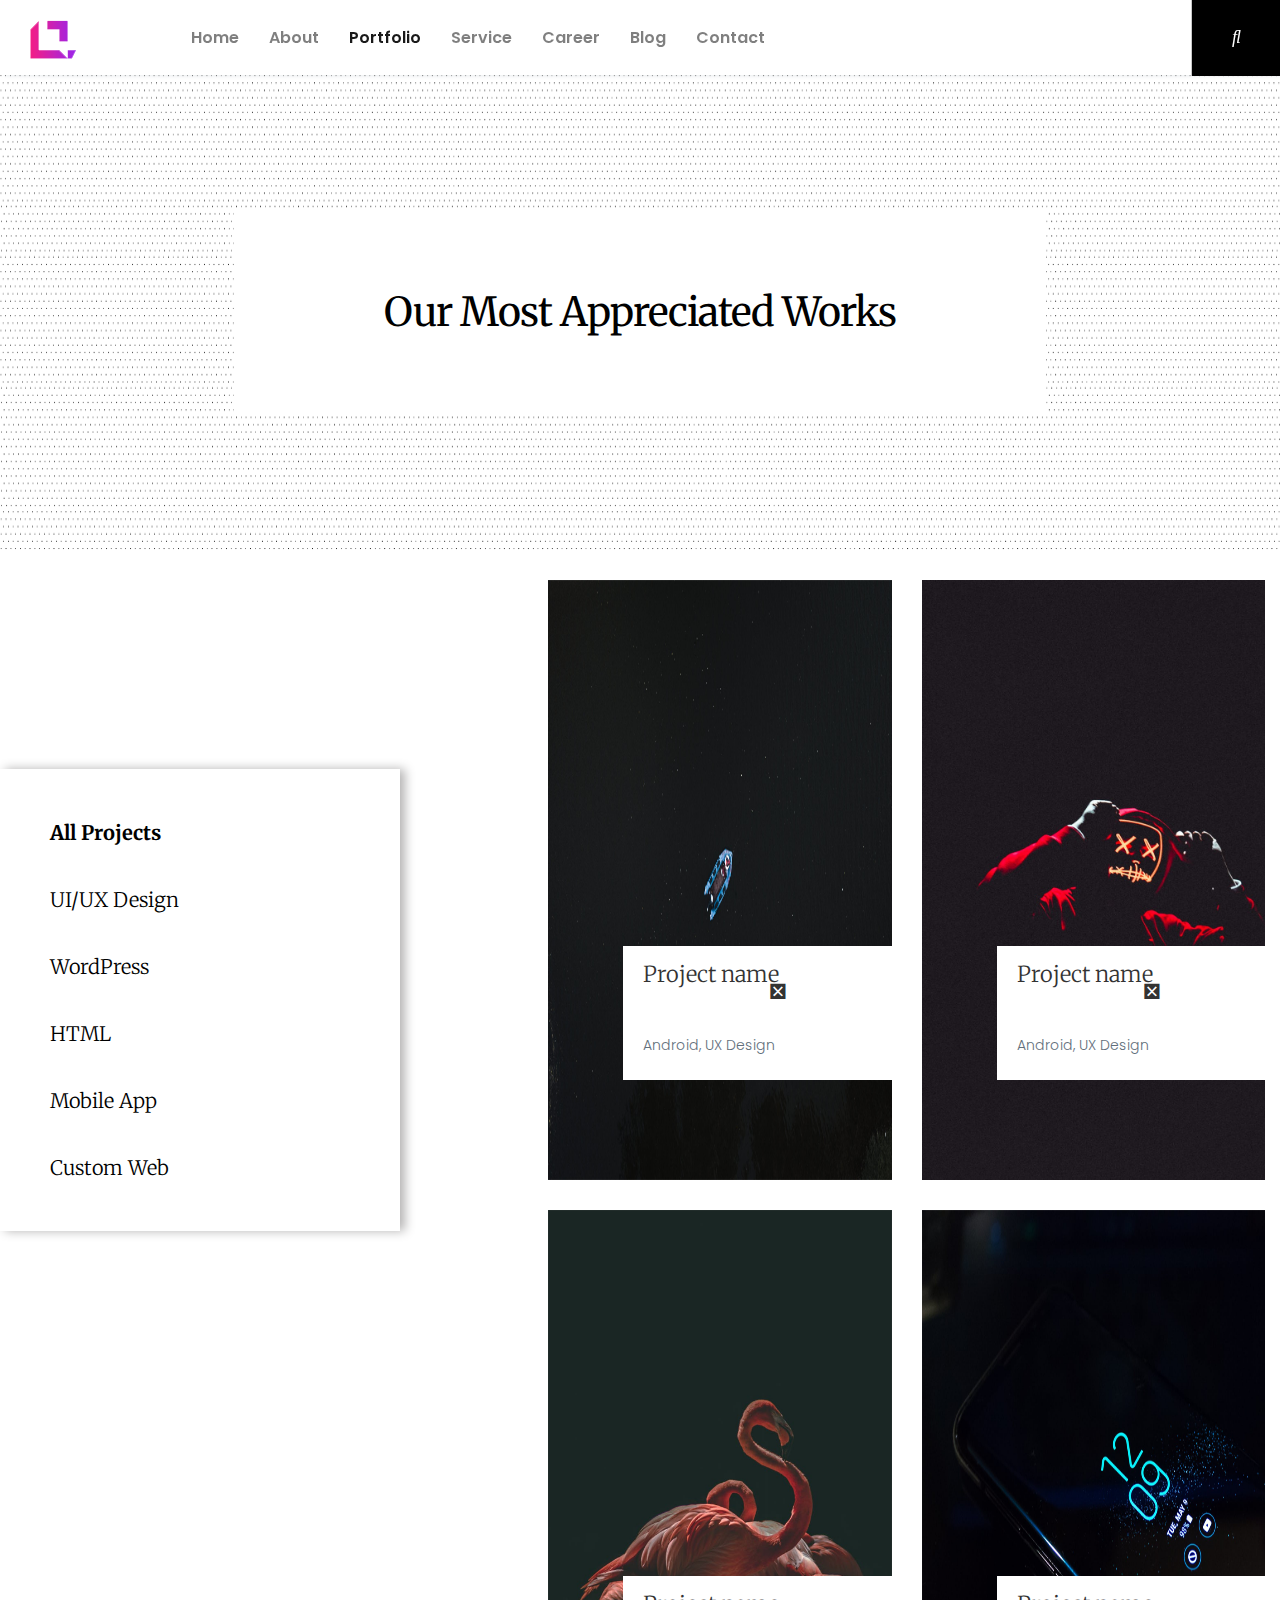
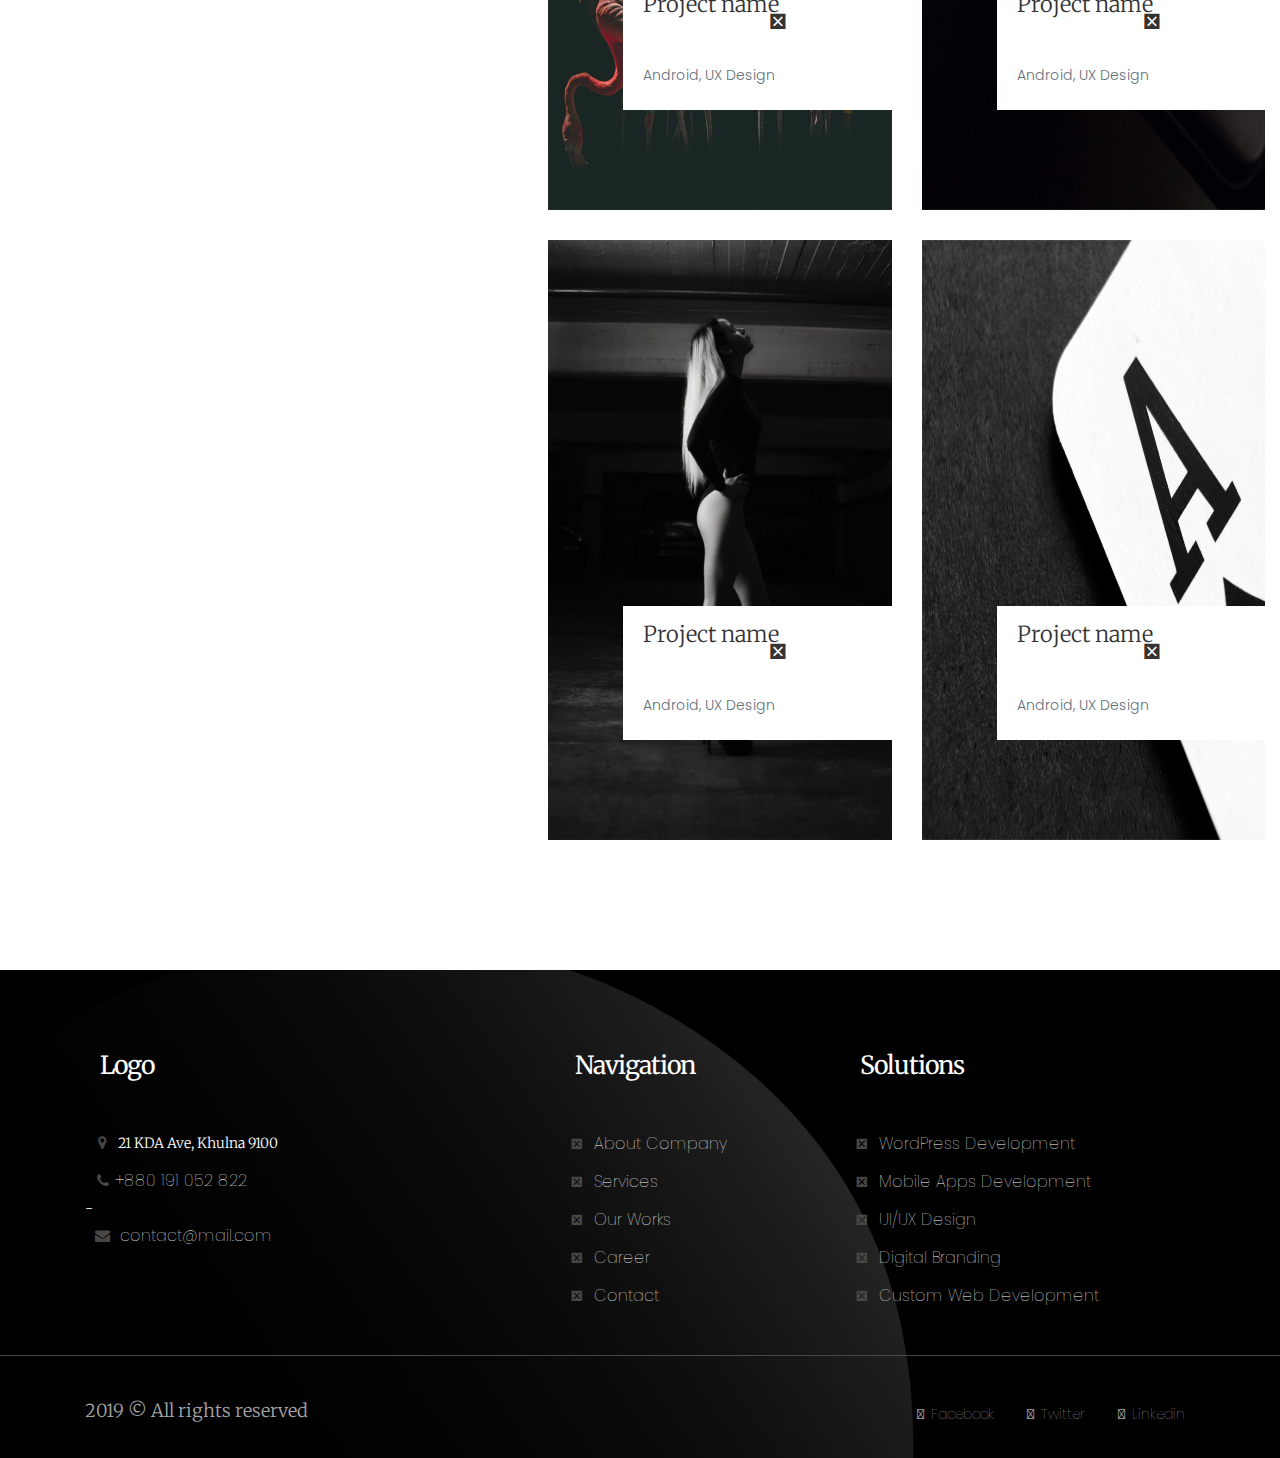
<file: portfolio.html>
<!DOCTYPE html>
<html lang="en" style="scroll-behavior: smooth;">
<head>
    <!-- Required meta tags -->
    <meta charset="utf-8">
    <meta http-equiv="X-UA-Compatible" content="IE=edge">
    <meta name="viewport" content="width=device-width, initial-scale=1.0">
    <meta name="description" content="APP Landing-Responsive Bootstrap Onepage HTML Template">
    <meta name="keywords" content="app, responsive, Onepage, bootstrap, html5, clean, modern">
    <meta name="author" content="AND IT">
    <link rel="icon" href="assets/images/logo.png" type="image/gif">

    <!-- Title -->
    <title> Shaheb IT </title>

    <!--bootstrap.min.css-->
    <link rel="stylesheet" href="assets/css/bootstrap.min.css">
    <!--bootstrap-grid.min.css-->
    <link rel="stylesheet" href="assets/css/bootstrap-grid.min.css">
    <!--owl.carousel.min.css-->
    <link rel="stylesheet" href="assets/css/owl.carousel.min.css">
    <!--owl.theme.default.min.css-->
    <link rel="stylesheet" href="assets/css/owl.theme.default.min.css">
    <!--magnific-popup.cs-->
    <link rel="stylesheet" href="assets/css/magnific-popup.css">
    <!--animate.min.css-->
    <link rel="stylesheet" href="assets/css/animate.min.css">
    <!--fontawesome 5-->
    <link rel="stylesheet" href="https://use.fontawesome.com/releases/v5.5.0/css/all.css"
          integrity="sha384-B4dIYHKNBt8Bc12p+WXckhzcICo0wtJAoU8YZTY5qE0Id1GSseTk6S+L3BlXeVIU" crossorigin="anonymous" />
    <!--style.css-->
    <link rel="stylesheet" href="style.css">
    <!--responsive.css-->
    <link rel="stylesheet" href="assets/css/responsive.css">

</head>

<body>

    <!--Header Area Start-->
    <header class="header-sec">
        <nav class="navbar navbar-expand-lg navbar-light bg-light fixed-top">
            <a class="navbar-brand" href="index.html"><img src="assets/images/logo.png" alt="Logo"></a>
            <button class="navbar-toggler" type="button" data-toggle="collapse" data-target="#navbarSupportedContent" aria-controls="navbarSupportedContent" aria-expanded="false" aria-label="Toggle navigation">
                <span class="navbar-toggler-icon"></span>
            </button>

            <div class="collapse navbar-collapse" id="navbarSupportedContent">
                <ul class="navbar-nav mr-auto">
                    <li class="nav-item "><a class="nav-link" href="index.html">Home </a></li>
                    <li class="nav-item "><a class="nav-link" href="about.html">About </a></li>
                    <li class="nav-item active"><a class="nav-link" href="portfolio.html">Portfolio </a></li>
                    <li class="nav-item "><a class="nav-link" href="service.html">Service </a></li>
                    <li class="nav-item "><a class="nav-link" href="career.html">Career </a></li>
                    <li class="nav-item "><a class="nav-link" href="blog.html">Blog </a></li>
                    <li class="nav-item "><a class="nav-link" href="contact.html">Contact </a></li>
                </ul>
                <form class="form-inline my-2 my-lg-0">
                    <ul class="navbar nav-right-side mr-auto">
                        <li class="nav-item"><a href="#"><i class="fa fa-phone"></i> +8801711124445</a></li>
                        <li class="nav-item"><a href="#"><i class="fas fa-envelope"></i> example_example@gmail.com</a></li>
                        <li class="search"><a href="#"><i class="fas fa-search"></i></a></li>
                    </ul>
                </form>
            </div>
        </nav>
    </header>
    <!--Header Area End-->


<!--Portfolio Area Start-->
<div class="portfolio-sec">
    <div class="full-title d-flex align-items-center">
        <h2 class="mx-auto">Our Most Appreciated Works </h2>
    </div>

    <div class="container-fluid">
        <div class="row">
            <div class="col-md-4 col-lg-5">
                <div class="portfolio-tab controls">
                    <ul>
                        <li class="filter" data-filter="all">All Projects</li>
                        <li class="filter" data-filter=".design">UI/UX Design</li>
                        <li class="filter" data-filter=".wordpress">WordPress</li>
                        <li class="filter" data-filter=".html">HTML</li>
                        <li class="filter" data-filter=".app">Mobile App</li>
                        <li class="filter" data-filter=".web">Custom Web</li>
                    </ul>
                </div>
            </div>
            <div class="col-md-8 col-lg-7">
                <div class="row" data-ref="mixitup-container">
                    <div class="col-md-6 web html wordpress app all" data-ref="mixitup-target">
                        <div class="single-portfolio"  >
                            <div class="single-portfolio-image">
                                <img src="assets/images/portfolio-01.png" alt="Photo">
                            </div>
                            <div class="single-portfolio-text">
                                <a href="single-portfolio.html">Project name <i class="fas fa-angle-double-right ml-auto"></i></a>
                                <p>Android, UX Design</p>
                            </div>
                        </div>
                    </div>
                    <div class="col-md-6 design app all" data-ref="mixitup-target">
                        <div class="single-portfolio"  >
                            <div class="single-portfolio-image">
                                <img src="assets/images/portfolio-02.png" alt="Photo">
                            </div>
                            <div class="single-portfolio-text">
                                <a href="single-portfolio.html">Project name <i class="fas fa-angle-double-right ml-auto"></i></a>
                                <p>Android, UX Design</p>
                            </div>
                        </div>
                    </div>
                    <div class="col-md-6 web wordpress html all" data-ref="mixitup-target">
                        <div class="single-portfolio"  >
                            <div class="single-portfolio-image">
                                <img src="assets/images/portfolio-03.png" alt="Photo">
                            </div>
                            <div class="single-portfolio-text">
                                <a href="single-portfolio.html">Project name <i class="fas fa-angle-double-right ml-auto"></i></a>
                                <p>Android, UX Design</p>
                            </div>
                        </div>
                    </div>
                    <div class="col-md-6 design wordpress all" data-ref="mixitup-target">
                        <div class="single-portfolio"  >
                            <div class="single-portfolio-image">
                                <img src="assets/images/portfolio-04.png" alt="Photo">
                            </div>
                            <div class="single-portfolio-text">
                                <a href="single-portfolio.html">Project name <i class="fas fa-angle-double-right ml-auto"></i></a>
                                <p>Android, UX Design</p>
                            </div>
                        </div>
                    </div>
                    <div class="col-md-6 html web wordpress app all" data-ref="mixitup-target">
                        <div class="single-portfolio"  >
                            <div class="single-portfolio-image">
                                <img src="assets/images/portfolio-05.png" alt="Photo">
                            </div>
                            <div class="single-portfolio-text">
                                <a href="single-portfolio.html">Project name <i class="fas fa-angle-double-right ml-auto"></i></a>
                                <p>Android, UX Design</p>
                            </div>
                        </div>
                    </div>
                    <div class="col-md-6 design all" data-ref="mixitup-target">
                        <div class="single-portfolio"  >
                            <div class="single-portfolio-image">
                                <img src="assets/images/portfolio-06.png" alt="Photo">
                            </div>
                            <div class="single-portfolio-text">
                                <a href="single-portfolio.html">Project name <i class="fas fa-angle-double-right ml-auto"></i></a>
                                <p>Android, UX Design</p>
                            </div>
                        </div>
                    </div>
                </div>
            </div>
        </div>
    </div>
</div>
<!--Portfolio Area End-->


<!--Footer Area Start-->
<footer class="footer-sec">
    <div class="container">
        <div class="footer-top">
            <div class="row">
                <div class="col-lg-5 col-md-3">
                    <div class="footer-single first-footer-part">
                        <h3>Logo</h3>
                        <ul>
                            <li><i class="fa fa-map-marker"></i> 21 KDA Ave, Khulna 9100</li>
                            <li><a href="#"><i class="fa fa-phone"> </i>+880 191 052 822</a></li>-
                            <li><a href="#"><i class="fa fa-envelope"></i> contact@mail.com</a></li>
                        </ul>
                    </div>
                </div>
                <div class="col-lg-3 col-md-4">
                    <div class="footer-single second-footer-part">
                        <h3>Navigation</h3>
                        <ul>
                            <li><i class="fas fa-bullseye"></i><a href="#"> About Company</a></li>
                            <li><i class="fas fa-bullseye"></i><a href="#"> Services</a></li>
                            <li><i class="fas fa-bullseye"></i><a href="#"> Our Works</a></li>
                            <li><i class="fas fa-bullseye"></i><a href="#"> Career</a></li>
                            <li><i class="fas fa-bullseye"></i><a href="#"> Contact</a></li>
                        </ul>
                    </div>
                </div>
                <div class="col-md-5 col-lg-4">
                    <div class="footer-single third-footer-part">
                        <h3>Solutions</h3>
                        <ul>
                            <li><i class="fas fa-chevron-right"></i><a href="#"> WordPress Development</a></li>
                            <li><i class="fas fa-chevron-right"></i><a href="#"> Mobile Apps Development</a></li>
                            <li><i class="fas fa-chevron-right"></i><a href="#"> UI/UX Design</a></li>
                            <li><i class="fas fa-chevron-right"></i><a href="#"> Digital Branding</a></li>
                            <li><i class="fas fa-chevron-right"></i><a href="#"> Custom Web Development</a></li>
                        </ul>
                    </div>
                </div>
            </div>
        </div>
    </div>
    <div class="footer-line"></div>
    <div class="container">
        <div class="footer-bottom">
            <div class="row">
                <div class="col-md-6">
                    <div class="copy-right">
                        <p>2019 &copy; All rights reserved</p>
                    </div>
                </div>
                <div class="col-md-6 text-right">
                    <div class="footer-link">
                        <ul>
                            <li><a href="#"><i class="fab fa-facebook-square"></i> Facebook </a></li>
                            <li><a href="#"><i class="fab fa-twitter-square"></i> Twitter </a></li>
                            <li><a href="#"><i class="fab fa-linkedin-square"></i> Linkedin </a></li>
                        </ul>
                    </div>
                </div>
            </div>
        </div>
    </div>
</footer>
<!--Footer Area End-->


<!-- Jquery.min.js-->
<script src="assets/js/jquery-3.3.1.slim.min.js"></script>
<!--scroll.js-->
<script src="assets/js/scroll-jquery.js"></script>
<!--bootstrap.min.js-->
<script src="assets/js/bootstrap.min.js"></script>
<!--owl-carousel.min.js-->
<script src="assets/js/owl.carousel.min.js"></script>
<!--wow.min.js-->
<script src="assets/js/wow.min.js"></script>
<!--scroll-to-top.js-->
<script src="assets/js/scroll-to-top.js"></script>
<!--magnify-popup.js-->
<script src="assets/js/magnify-popup.js"></script>
<!--Mixitup JS-->
<script src="assets/js/mixitup.min.js"></script>
<!--custom.js-->
<script src="assets/js/custom.js"></script>



</body></html>
</file>
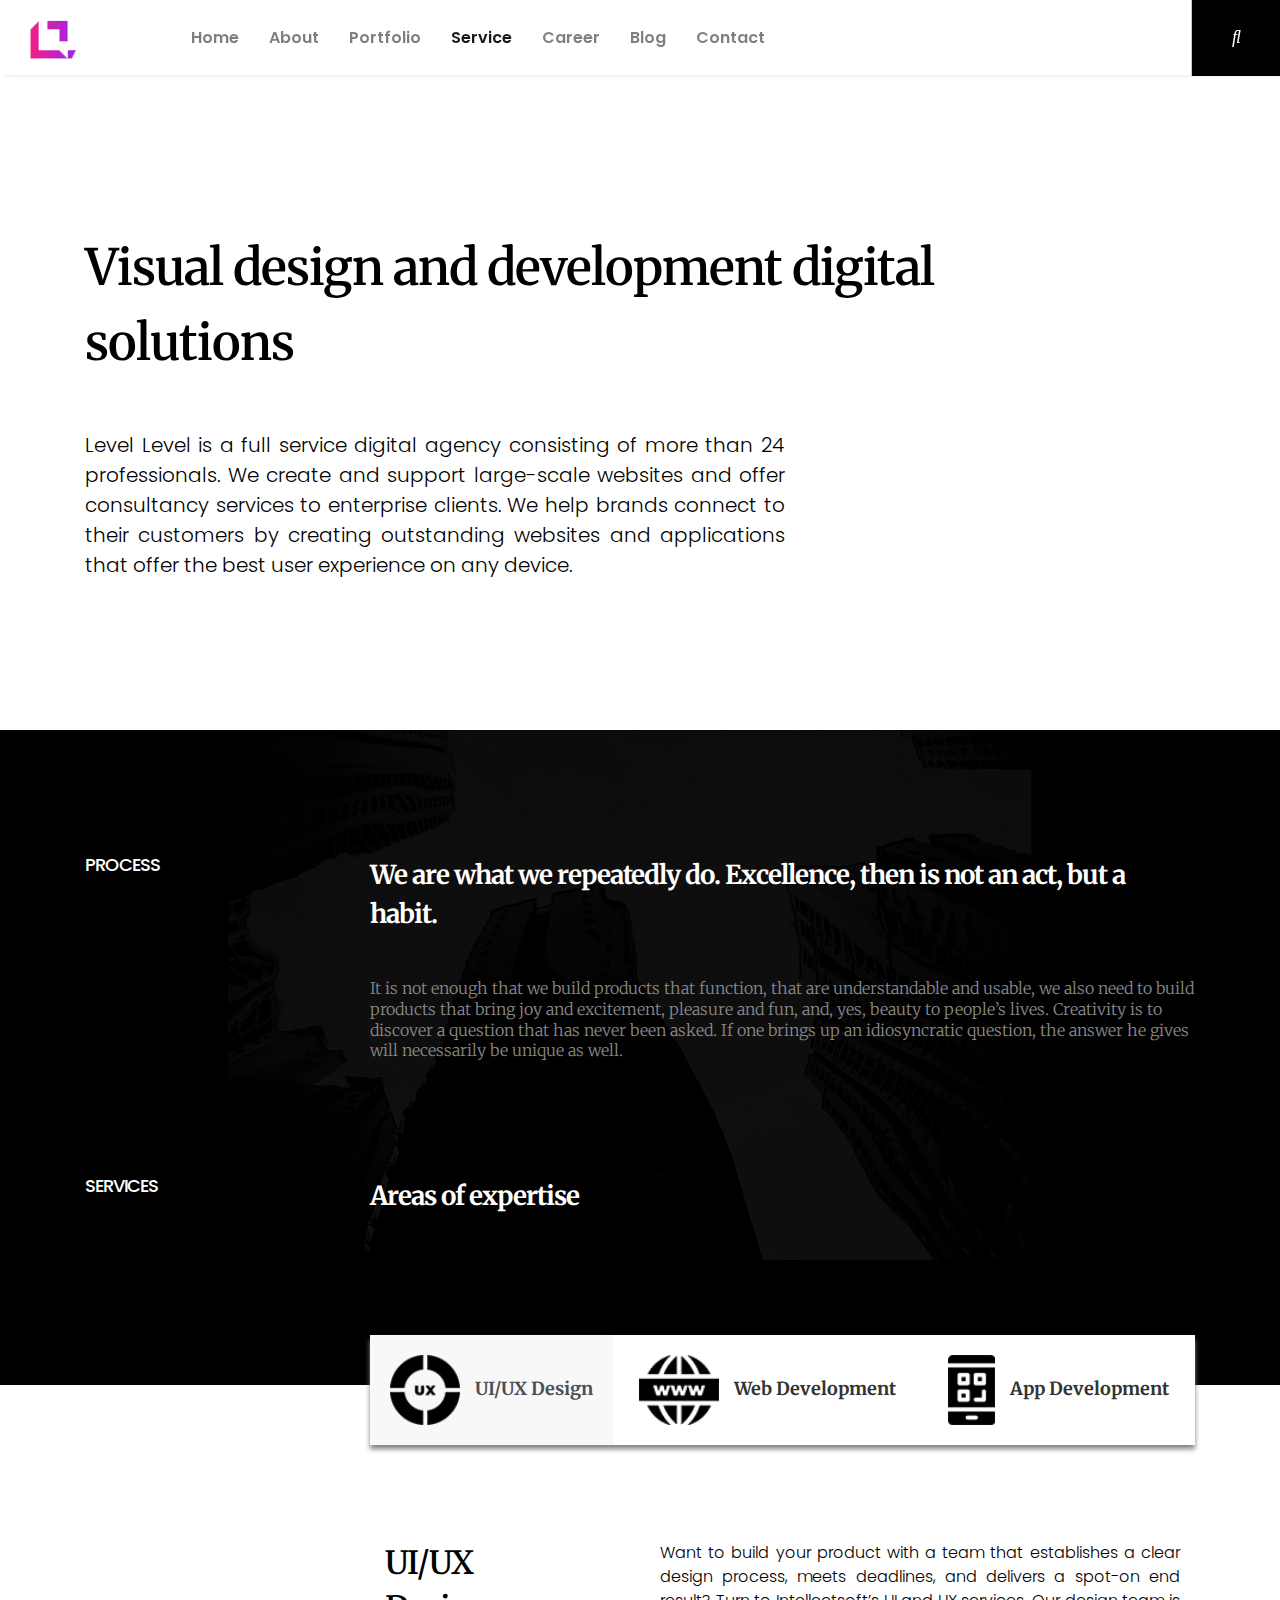
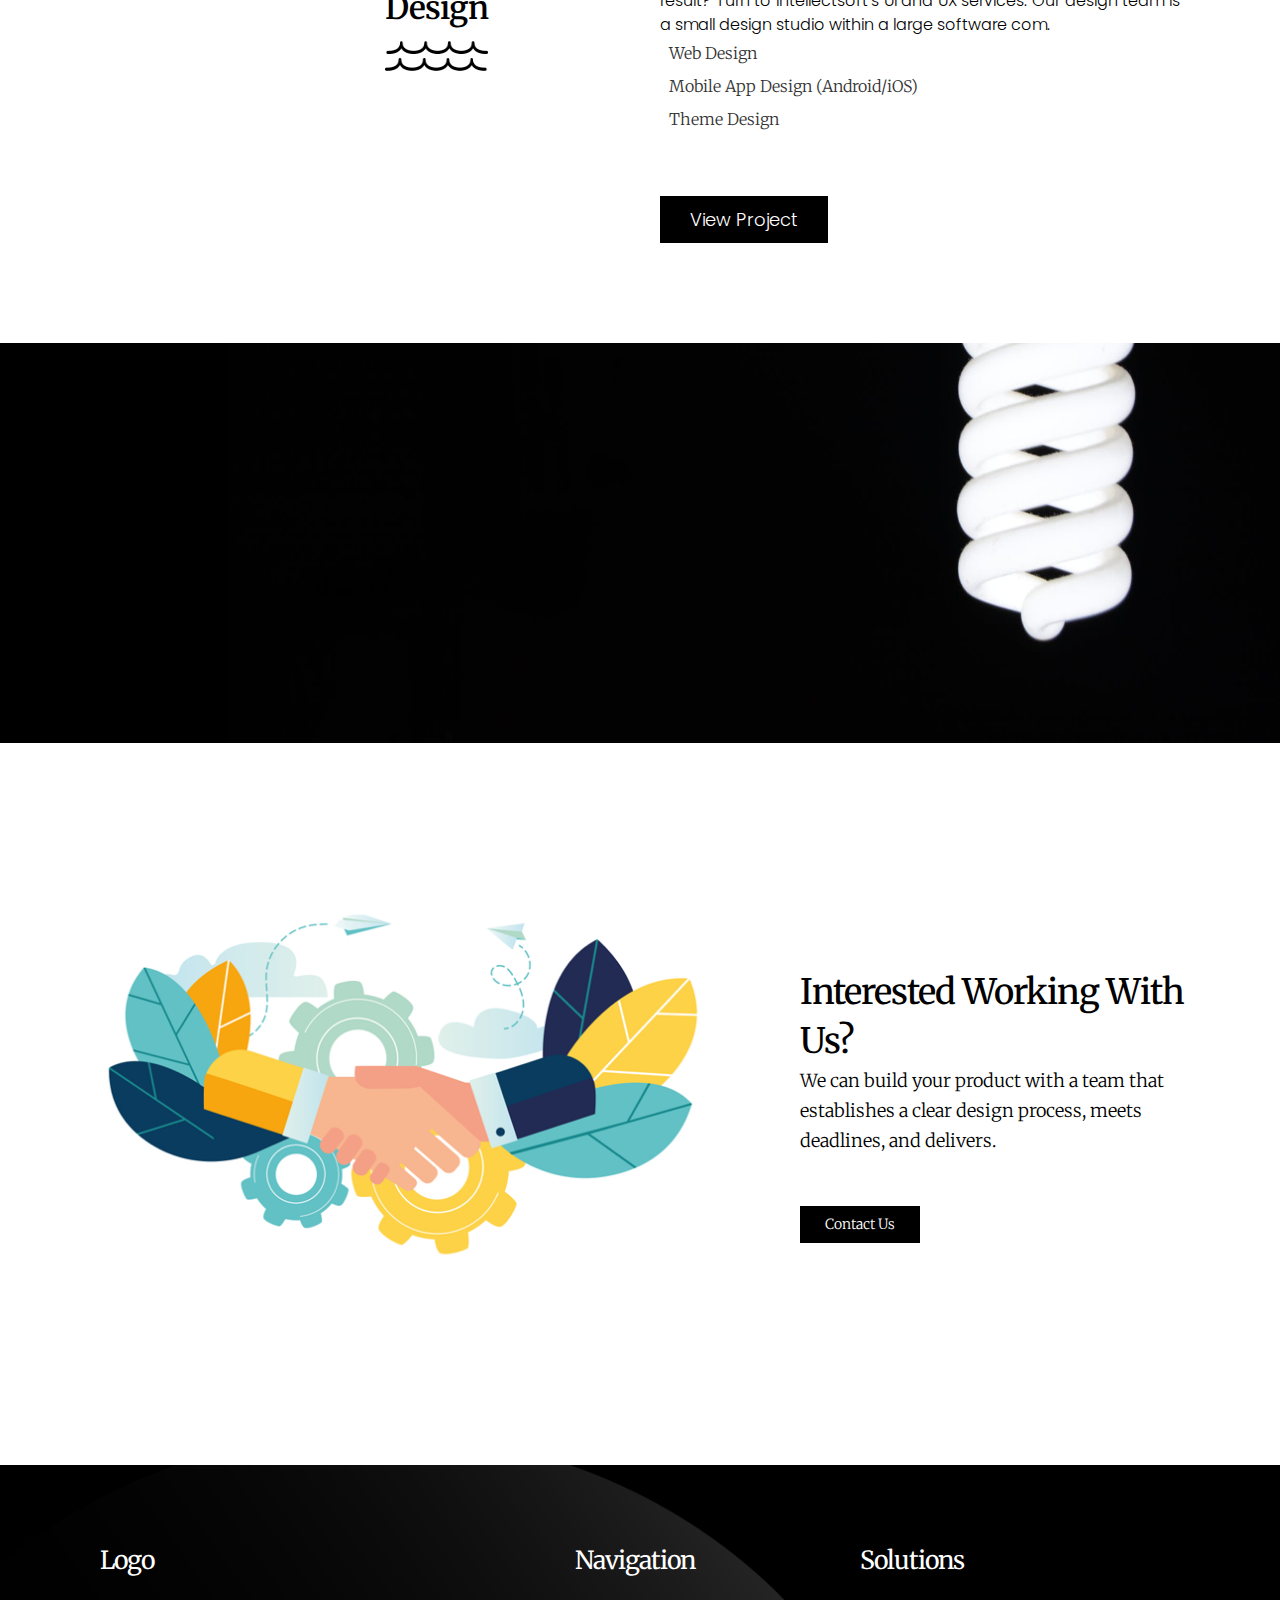
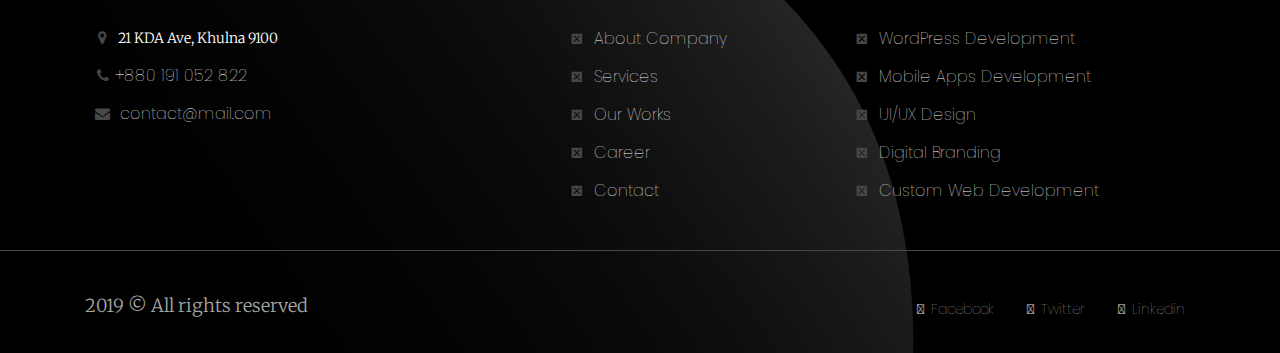
<file: service.html>
<!DOCTYPE html>
<html lang="en" style="scroll-behavior: smooth;">

<head>
    <!-- Required meta tags -->
    <meta charset="utf-8">
    <meta http-equiv="X-UA-Compatible" content="IE=edge">
    <meta name="viewport" content="width=device-width, initial-scale=1.0">
    <meta name="description" content="APP Landing-Responsive Bootstrap Onepage HTML Template">
    <meta name="keywords" content="app, responsive, Onepage, bootstrap, html5, clean, modern">
    <meta name="author" content="AND IT">
    <link rel="icon" href="assets/images/logo.png" type="image/gif">

    <!-- Title -->
    <title> Shaheb IT </title>

    <!--bootstrap.min.css-->
    <link rel="stylesheet" href="assets/css/bootstrap.min.css">
    <!--bootstrap-grid.min.css-->
    <link rel="stylesheet" href="assets/css/bootstrap-grid.min.css">
    <!--owl.carousel.min.css-->
    <link rel="stylesheet" href="assets/css/owl.carousel.min.css">
    <!--owl.theme.default.min.css-->
    <link rel="stylesheet" href="assets/css/owl.theme.default.min.css">
    <!--magnific-popup.cs-->
    <link rel="stylesheet" href="assets/css/magnific-popup.css">
    <!--animate.min.css-->
    <link rel="stylesheet" href="assets/css/animate.min.css">
    <!--fontawesome 5-->
    <link rel="stylesheet" href="https://use.fontawesome.com/releases/v5.5.0/css/all.css" integrity="sha384-B4dIYHKNBt8Bc12p+WXckhzcICo0wtJAoU8YZTY5qE0Id1GSseTk6S+L3BlXeVIU" crossorigin="anonymous" />
    <!--style.css-->
    <link rel="stylesheet" href="style.css">
    <!--responsive.css-->
    <link rel="stylesheet" href="assets/css/responsive.css">

</head>

<body>

    <!--Header Area Start-->
    <header class="header-sec">
        <nav class="navbar navbar-expand-lg navbar-light bg-light fixed-top">
            <a class="navbar-brand" href="index.html"><img src="assets/images/logo.png" alt="Logo"></a>
            <button class="navbar-toggler" type="button" data-toggle="collapse" data-target="#navbarSupportedContent" aria-controls="navbarSupportedContent" aria-expanded="false" aria-label="Toggle navigation">
                <span class="navbar-toggler-icon"></span>
            </button>

            <div class="collapse navbar-collapse" id="navbarSupportedContent">
                <ul class="navbar-nav mr-auto">
                    <li class="nav-item "><a class="nav-link" href="index.html">Home </a></li>
                    <li class="nav-item "><a class="nav-link" href="about.html">About </a></li>
                    <li class="nav-item "><a class="nav-link" href="portfolio.html">Portfolio </a></li>
                    <li class="nav-item active"><a class="nav-link" href="service.html">Service </a></li>
                    <li class="nav-item "><a class="nav-link" href="career.html">Career </a></li>
                    <li class="nav-item "><a class="nav-link" href="blog.html">Blog </a></li>
                    <li class="nav-item "><a class="nav-link" href="contact.html">Contact </a></li>
                </ul>
                <form class="form-inline my-2 my-lg-0">
                    <ul class="navbar nav-right-side mr-auto">
                        <li class="nav-item"><a href="#"><i class="fa fa-phone"></i> +8801711124445</a></li>
                        <li class="nav-item"><a href="#"><i class="fas fa-envelope"></i> example_example@gmail.com</a></li>
                        <li class="search"><a href="#"><i class="fas fa-search"></i></a></li>
                    </ul>
                </form>
            </div>
        </nav>
    </header>
    <!--Header Area End-->

    <!--Team-banner Area Start-->
    <div class="team-banner-sec">
        <div class="container">
            <div class="row">
                <div class="col-md-10">
                    <div class="team-banner-text">
                        <h2>Visual design and development digital solutions</h2>
                        <p>Level Level is a full service digital agency consisting of more than 24 professionals. We create and support large-scale websites and offer consultancy services to enterprise clients. We help brands connect to their customers by creating outstanding websites and applications that offer the best user experience on any device.</p>
                    </div>
                </div>
            </div>
        </div>
    </div>

    <!--Team-banner Area End-->

    <!--Serice banner Image Start-->
    <div class="service-banner-bg"></div>
    <!--Serice banner Image End-->

    <!--About Us Area Start-->
    <div class="about-us-sec">
        <div class="container">
            <div class="about-text">
                <div class="row">
                    <div class="col-md-3">
                        <h5>Process</h5>
                    </div>
                    <div class="col-md-9">
                        <h2>We are what we repeatedly do. Excellence, then is not an act, but a habit.</h2>
                        <p>It is not enough that we build products that function, that are understandable and usable, we also need to build products that bring joy and excitement, pleasure and fun, and, yes, beauty to people’s lives. Creativity is to discover a question that has never been asked. If one brings up an idiosyncratic question, the answer he gives will necessarily be unique as well.</p>
                    </div>
                </div>
            </div>
            <div class="about-text" style="margin-bottom: 0">
                <div class="row">
                    <div class="col-md-3">
                        <h5>Services</h5>
                    </div>
                    <div class="col-md-9">
                        <h2>Areas of expertise</h2>
                    </div>
                </div>
            </div>
        </div>
    </div>
    <!--About Us Area End-->


    <!--Main-service Area Start-->
    <div class="main-service-sec">
        <div class="container">
            <div class="row">
                <div class="col-md-12 offset-md-0 col-lg-9 offset-lg-3">
                    <div class="tab-part">
                        <!-- Nav tabs -->
                        <ul class="nav nav-tabs d-flex" role="tablist">
                            <li class="nav-item">
                                <a class="nav-link flex-fill active" data-toggle="tab" href="#home"><img src="assets/images/ux-logo.png" alt="Photo">UI/UX Design</a>
                            </li>
                            <li class="nav-item flex-fill">
                                <a class="nav-link" data-toggle="tab" href="#menu1"><img src="assets/images/www-logo.png" alt="Photo">Web Development</a>
                            </li>
                            <li class="nav-item flex-fill">
                                <a class="nav-link" data-toggle="tab" href="#menu2"><img src="assets/images/app-logo.png" alt="Photo">App Development</a>
                            </li>
                        </ul>

                        <!-- Tab panes -->
                        <div class="tab-content">
                            <div id="home" class="container tab-pane active"><br>
                                <div class="row">
                                    <div class="col-md-4">
                                        <h2>UI/UX <br>Design</h2>
                                    </div>
                                    <div class="col-md-8">
                                        <p>Want to build your product with a team that establishes a clear design process, meets deadlines, and delivers a spot-on end result? Turn to Intellectsoft’s UI and UX services. Our design team is a small design studio within a large software com. </p>
                                        <ul>
                                            <li><a href="#"><i class="fas fa-check"></i> Web Design</a></li>
                                            <li><a href="#"><i class="fas fa-check"></i> Mobile App Design (Android/iOS)</a></li>
                                            <li><a href="#"><i class="fas fa-check"></i> Theme Design</a></li>
                                        </ul>
                                        <a href="#" class="view">View Project</a>
                                    </div>
                                </div>
                            </div>
                            <div id="menu1" class="container tab-pane fade"><br>
                                <div class="row">
                                    <div class="col-md-4">
                                        <h2>Web <br>Development</h2>
                                    </div>
                                    <div class="col-md-8">
                                        <p>Want to build your product with a team that establishes a clear design process, meets deadlines, and delivers a spot-on end result? Turn to Intellectsoft’s UI and UX services. Our design team is a small design studio within a large software com. </p>
                                        <ul>
                                            <li><a href="#"><i class="fas fa-check"></i> Web Design</a></li>
                                            <li><a href="#"><i class="fas fa-check"></i> Mobile App Design (Android/iOS)</a></li>
                                            <li><a href="#"><i class="fas fa-check"></i> Theme Design</a></li>
                                        </ul>
                                        <a href="#" class="view">View Project</a>
                                    </div>
                                </div>
                            </div>
                            <div id="menu2" class="container tab-pane fade"><br>
                                <div class="row">
                                    <div class="col-md-4">
                                        <h2>App <br>Development</h2>
                                    </div>
                                    <div class="col-md-8">
                                        <p>Want to build your product with a team that establishes a clear design process, meets deadlines, and delivers a spot-on end result? Turn to Intellectsoft’s UI and UX services. Our design team is a small design studio within a large software com. </p>
                                        <ul>
                                            <li><a href="#"><i class="fas fa-check"></i> Web Design</a></li>
                                            <li><a href="#"><i class="fas fa-check"></i> Mobile App Design (Android/iOS)</a></li>
                                            <li><a href="#"><i class="fas fa-check"></i> Theme Design</a></li>
                                        </ul>
                                        <a href="#" class="view">View Project</a>
                                    </div>
                                </div>
                            </div>
                        </div>
                    </div>
                </div>
            </div>
        </div>
    </div>
    <!--Main-service Area End-->


    <!--Career Area Start-->
    <div class="balb-sec"></div>
    <!--Career Area End-->


    <!--Creative Area Start-->
    <div class="creative-sec">
        <div class="container">
            <div class="row">
                <div class="col-md-6 col-lg-7">
                    <div class="creative-image">
                        <img src="assets/images/with-us.png" alt="Photo">
                    </div>
                </div>
                <div class="col-lg-5 col-md-6">
                    <div class="creative-text">
                        <h3>Interested Working With Us?</h3>
                        <p>We can build your product with a team that establishes a clear design process, meets deadlines, and delivers.</p>
                        <a href="#">Contact Us</a>
                    </div>
                </div>
            </div>
        </div>
    </div>
    <!--Creative Area End-->


    <!--Footer Area Start-->
    <footer class="footer-sec">
        <div class="container">
            <div class="footer-top">
                <div class="row">
                    <div class="col-lg-5 col-md-3">
                        <div class="footer-single first-footer-part">
                            <h3>Logo</h3>
                            <ul>
                                <li><i class="fa fa-map-marker"></i> 21 KDA Ave, Khulna 9100</li>
                                <li><a href="#"><i class="fa fa-phone"> </i>+880 191 052 822</a></li>
                                <li><a href="#"><i class="fa fa-envelope"></i> contact@mail.com</a></li>
                            </ul>
                        </div>
                    </div>
                    <div class="col-lg-3 col-md-4">
                        <div class="footer-single second-footer-part">
                            <h3>Navigation</h3>
                            <ul>
                                <li><i class="fas fa-bullseye"></i><a href="#"> About Company</a></li>
                                <li><i class="fas fa-bullseye"></i><a href="#"> Services</a></li>
                                <li><i class="fas fa-bullseye"></i><a href="#"> Our Works</a></li>
                                <li><i class="fas fa-bullseye"></i><a href="#"> Career</a></li>
                                <li><i class="fas fa-bullseye"></i><a href="#"> Contact</a></li>
                            </ul>
                        </div>
                    </div>
                    <div class="col-md-5 col-lg-4">
                        <div class="footer-single third-footer-part">
                            <h3>Solutions</h3>
                            <ul>
                                <li><i class="fas fa-chevron-right"></i><a href="#"> WordPress Development</a></li>
                                <li><i class="fas fa-chevron-right"></i><a href="#"> Mobile Apps Development</a></li>
                                <li><i class="fas fa-chevron-right"></i><a href="#"> UI/UX Design</a></li>
                                <li><i class="fas fa-chevron-right"></i><a href="#"> Digital Branding</a></li>
                                <li><i class="fas fa-chevron-right"></i><a href="#"> Custom Web Development</a></li>
                            </ul>
                        </div>
                    </div>
                </div>
            </div>
        </div>
        <div class="footer-line"></div>
        <div class="container">
            <div class="footer-bottom">
                <div class="row">
                    <div class="col-md-6">
                        <div class="copy-right">
                            <p>2019 &copy; All rights reserved</p>
                        </div>
                    </div>
                    <div class="col-md-6 text-right">
                        <div class="footer-link">
                            <ul>
                                <li><a href="#"><i class="fab fa-facebook-square"></i> Facebook </a></li>
                                <li><a href="#"><i class="fab fa-twitter-square"></i> Twitter </a></li>
                                <li><a href="#"><i class="fab fa-linkedin-square"></i> Linkedin </a></li>
                            </ul>
                        </div>
                    </div>
                </div>
            </div>
        </div>
    </footer>
    <!--Footer Area End-->



    <!-- Jquery.min.js-->
    <script src="assets/js/jquery-3.3.1.slim.min.js"></script>
    <!--scroll.js-->
    <script src="assets/js/scroll-jquery.js"></script>
    <!--bootstrap.min.js-->
    <script src="assets/js/bootstrap.min.js"></script>
    <!--owl-carousel.min.js-->
    <script src="assets/js/owl.carousel.min.js"></script>
    <!--wow.min.js-->
    <script src="assets/js/wow.min.js"></script>
    <!--scroll-to-top.js-->
    <script src="assets/js/scroll-to-top.js"></script>
    <!--magnify-popup.js-->
    <script src="assets/js/magnify-popup.js"></script>
    <!--custom.js-->
    <script src="assets/js/custom.js"></script>



</body>

</html>
</file>
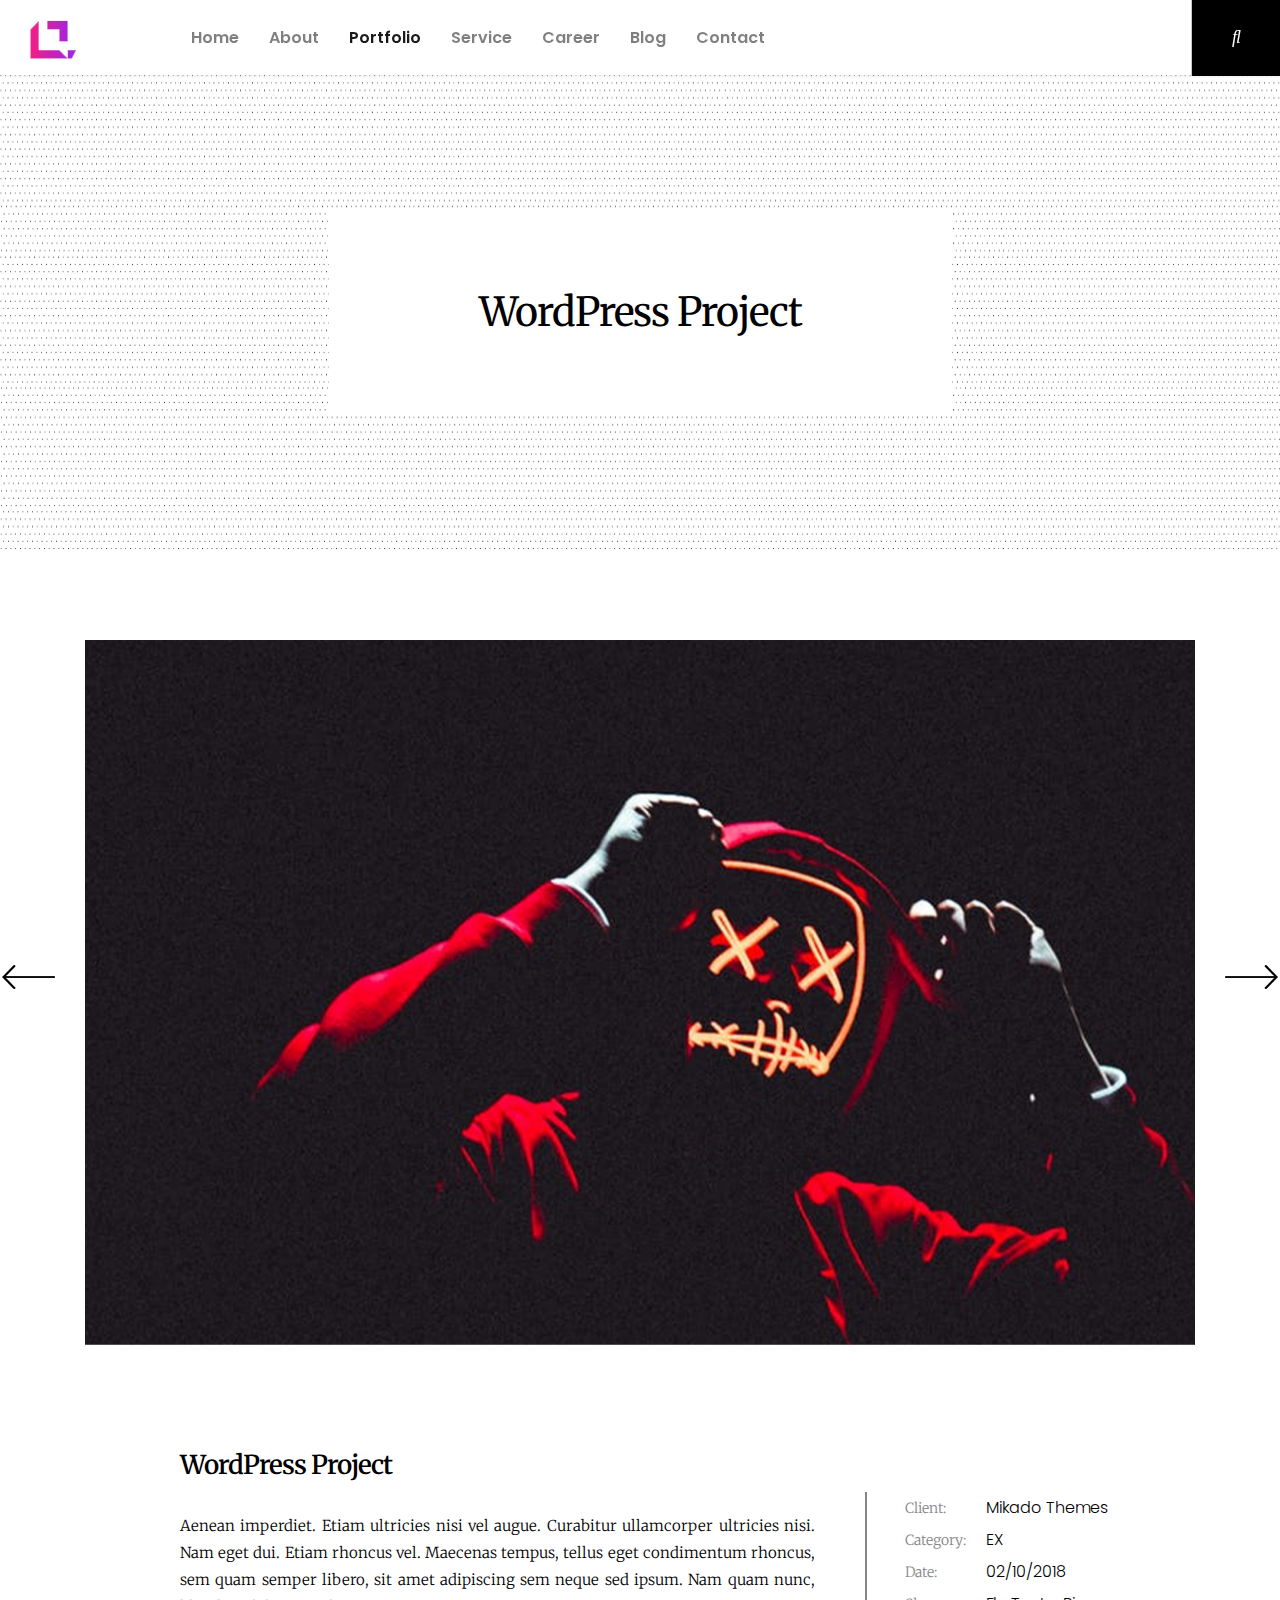
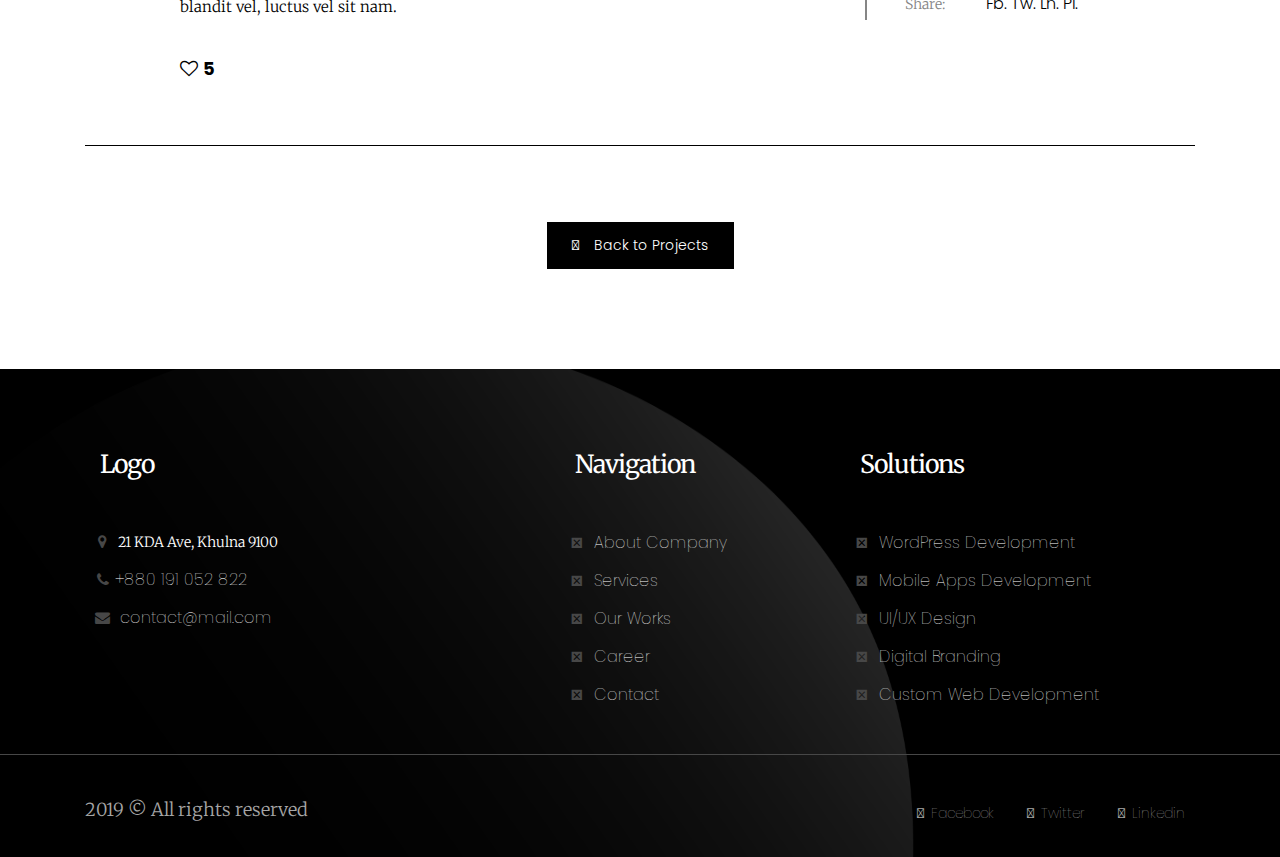
<file: single-portfolio.html>
<!DOCTYPE html>
<html lang="en" style="scroll-behavior: smooth;">
<head>
    <!-- Required meta tags -->
    <meta charset="utf-8">
    <meta http-equiv="X-UA-Compatible" content="IE=edge">
    <meta name="viewport" content="width=device-width, initial-scale=1.0">
    <meta name="description" content="APP Landing-Responsive Bootstrap Onepage HTML Template">
    <meta name="keywords" content="app, responsive, Onepage, bootstrap, html5, clean, modern">
    <meta name="author" content="AND IT">
    <link rel="icon" href="assets/images/logo.png" type="image/gif">

    <!-- Title -->
    <title> Shaheb IT </title>

    <!--bootstrap.min.css-->
    <link rel="stylesheet" href="assets/css/bootstrap.min.css">
    <!--bootstrap-grid.min.css-->
    <link rel="stylesheet" href="assets/css/bootstrap-grid.min.css">
    <!--owl.carousel.min.css-->
    <link rel="stylesheet" href="assets/css/owl.carousel.min.css">
    <!--owl.theme.default.min.css-->
    <link rel="stylesheet" href="assets/css/owl.theme.default.min.css">
    <!--magnific-popup.cs-->
    <link rel="stylesheet" href="assets/css/magnific-popup.css">
    <!--animate.min.css-->
    <link rel="stylesheet" href="assets/css/animate.min.css">
    <!--fontawesome 5-->
    <link rel="stylesheet" href="https://use.fontawesome.com/releases/v5.5.0/css/all.css"
          integrity="sha384-B4dIYHKNBt8Bc12p+WXckhzcICo0wtJAoU8YZTY5qE0Id1GSseTk6S+L3BlXeVIU" crossorigin="anonymous" />
    <!--style.css-->
    <link rel="stylesheet" href="style.css">
    <!--responsive.css-->
    <link rel="stylesheet" href="assets/css/responsive.css">

</head>

<body>


    <!--Header Area Start-->
    <header class="header-sec">
        <nav class="navbar navbar-expand-lg navbar-light bg-light fixed-top">
            <a class="navbar-brand" href="index.html"><img src="assets/images/logo.png" alt="Logo"></a>
            <button class="navbar-toggler" type="button" data-toggle="collapse" data-target="#navbarSupportedContent" aria-controls="navbarSupportedContent" aria-expanded="false" aria-label="Toggle navigation">
                <span class="navbar-toggler-icon"></span>
            </button>

            <div class="collapse navbar-collapse" id="navbarSupportedContent">
                <ul class="navbar-nav mr-auto">
                    <li class="nav-item "><a class="nav-link" href="index.html">Home </a></li>
                    <li class="nav-item "><a class="nav-link" href="about.html">About </a></li>
                    <li class="nav-item active"><a class="nav-link" href="portfolio.html">Portfolio </a></li>
                    <li class="nav-item "><a class="nav-link" href="service.html">Service </a></li>
                    <li class="nav-item "><a class="nav-link" href="career.html">Career </a></li>
                    <li class="nav-item "><a class="nav-link" href="blog.html">Blog </a></li>
                    <li class="nav-item "><a class="nav-link" href="contact.html">Contact </a></li>
                </ul>
                <form class="form-inline my-2 my-lg-0">
                    <ul class="navbar nav-right-side mr-auto">
                        <li class="nav-item"><a href="#"><i class="fa fa-phone"></i> +8801711124445</a></li>
                        <li class="nav-item"><a href="#"><i class="fas fa-envelope"></i> example_example@gmail.com</a></li>
                        <li class="search"><a href="#"><i class="fas fa-search"></i></a></li>
                    </ul>
                </form>
            </div>
        </nav>
    </header>
    <!--Header Area End-->

<!--Portfolio Area Start-->
<div class="portfolio-setails-sec">
    <div class="full-title d-flex align-items-center">
        <h2 class="mx-auto">WordPress Project</h2>
    </div>

    <div class="container">
        <div class="row">
            <div class="col-md-12">
                <div class="portfolio-slider  owl-carousel">
                    <div class="slider-item">
                        <div class="portfolio-slider-image">
                            <img src="assets/images/portfolio-slider-01.png" alt="">
                        </div>
                    </div>
                    <div class="slider-item">
                        <div class="portfolio-slider-image">
                            <img src="assets/images/portfolio-slider-01.png" alt="">
                        </div>
                    </div>
                </div>
            </div>
            <div class="col-md-7 offset-md-1">
                <div class="portfolio-main-text">
                    <h2>WordPress Project</h2>
                    <p>Aenean imperdiet. Etiam ultricies nisi vel augue. Curabitur ullamcorper ultricies nisi. Nam eget dui. Etiam rhoncus vel. Maecenas tempus, tellus eget condimentum rhoncus, sem quam semper libero, sit amet adipiscing sem neque sed ipsum. Nam quam nunc, blandit vel, luctus vel sit nam.</p>
                    <span><i class="fa fa-heart-o"></i>5</span>
                </div>
            </div>
            <div class="col-md-4">
                <table class="portfolio-table">
                    <tr>
                        <td>Client:</td>
                        <td>Mikado Themes</td>
                    </tr>
                    <tr>
                        <td>Category:</td>
                        <td>EX</td>
                    </tr>
                    <tr>
                        <td>Date:</td>
                        <td>02/10/2018</td>
                    </tr>
                    <tr>
                        <td>Share:</td>
                        <td>Fb. Tw. Ln. Pi.</td>
                    </tr>
                </table>
            </div>
            <div class="col-md-12">
                <span><hr></span>
            </div>
            <a href="portfolio.html" class="back"><i class="fas fa-angle-double-left"></i>Back to Projects</a>
        </div>
    </div>
</div>
<!--Portfolio Area End-->


<!--Footer Area Start-->
<footer class="footer-sec">
    <div class="container">
        <div class="footer-top">
            <div class="row">
                <div class="col-lg-5 col-md-3">
                    <div class="footer-single first-footer-part">
                        <h3>Logo</h3>
                        <ul>
                            <li><i class="fa fa-map-marker"></i> 21 KDA Ave, Khulna 9100</li>
                            <li><a href="#"><i class="fa fa-phone"> </i>+880 191 052 822</a></li>
                            <li><a href="#"><i class="fa fa-envelope"></i> contact@mail.com</a></li>
                        </ul>
                    </div>
                </div>
                <div class="col-lg-3 col-md-4">
                    <div class="footer-single second-footer-part">
                        <h3>Navigation</h3>
                        <ul>
                            <li><i class="fas fa-bullseye"></i><a href="#"> About Company</a></li>
                            <li><i class="fas fa-bullseye"></i><a href="#"> Services</a></li>
                            <li><i class="fas fa-bullseye"></i><a href="#"> Our Works</a></li>
                            <li><i class="fas fa-bullseye"></i><a href="#"> Career</a></li>
                            <li><i class="fas fa-bullseye"></i><a href="#"> Contact</a></li>
                        </ul>
                    </div>
                </div>
                <div class="col-md-5 col-lg-4">
                    <div class="footer-single third-footer-part">
                        <h3>Solutions</h3>
                        <ul>
                            <li><i class="fas fa-chevron-right"></i><a href="#"> WordPress Development</a></li>
                            <li><i class="fas fa-chevron-right"></i><a href="#"> Mobile Apps Development</a></li>
                            <li><i class="fas fa-chevron-right"></i><a href="#"> UI/UX Design</a></li>
                            <li><i class="fas fa-chevron-right"></i><a href="#"> Digital Branding</a></li>
                            <li><i class="fas fa-chevron-right"></i><a href="#"> Custom Web Development</a></li>
                        </ul>
                    </div>
                </div>
            </div>
        </div>
    </div>
    <div class="footer-line"></div>
    <div class="container">
        <div class="footer-bottom">
            <div class="row">
                <div class="col-md-6">
                    <div class="copy-right">
                        <p>2019 &copy; All rights reserved</p>
                    </div>
                </div>
                <div class="col-md-6 text-right">
                    <div class="footer-link">
                        <ul>
                            <li><a href="#"><i class="fab fa-facebook-square"></i> Facebook </a></li>
                            <li><a href="#"><i class="fab fa-twitter-square"></i> Twitter </a></li>
                            <li><a href="#"><i class="fab fa-linkedin-square"></i> Linkedin </a></li>
                        </ul>
                    </div>
                </div>
            </div>
        </div>
    </div>
</footer>
<!--Footer Area End-->



<!-- Jquery.min.js-->
<script src="assets/js/jquery-3.3.1.slim.min.js"></script>
<!--scroll.js-->
<script src="assets/js/scroll-jquery.js"></script>
<!--bootstrap.min.js-->
<script src="assets/js/bootstrap.min.js"></script>
<!--owl-carousel.min.js-->
<script src="assets/js/owl.carousel.min.js"></script>
<!--wow.min.js-->
<script src="assets/js/wow.min.js"></script>
<!--scroll-to-top.js-->
<script src="assets/js/scroll-to-top.js"></script>
<!--magnify-popup.js-->
<script src="assets/js/magnify-popup.js"></script>
<!--custom.js-->
<script src="assets/js/custom.js"></script>



</body></html>
</file>
<file: assets/css/responsive.css>
/* Responsive */
@media only screen and (min-width: 1200px) and (max-width: 1440px) {
      header.header-sec form .nav-item {
        display: none;
    }

    .banner-social {
        display: none;
    }

}
@media only screen and (min-width: 992px) and (max-width: 1199px) {
    header.header-sec form .nav-item {
        display: none;
    }

    .banner-social {
        display: none;
    }

    .brand-sec .container-fluid {
        padding-left: 50px;
    }

    .brand-title h2 {
        font-size: 26px;
    }

    .hiring-btn a {
        font-size: 16px;
    }

    .hiring-btn span {
        font-size: 13px;
    }


    .brand-image img {
        height: 400px;
    }

    .brand-slider .owl-nav {
        left: -27%;
    }

    .team-banner-text h2 {
        font-size: 40px;
    }

    .main-service-sec .nav-item img {
        height: 40px;
        margin-right: 10px;
    }

    .main-service-sec .nav-item a {
        font-size: 17px;
    }

    .full-title h2 {
        font-size: 36px;
        padding: 75px 125px;

    }

    .portfolio-tab {
        width: 350px;
    }

    .single-portfolio-image img {
        height: 450px;
    }

    .single-portfolio-text {
        width: 90%;
        left: 5%;
        bottom: 25px;
    }

    .single-portfolio-text i {
        padding-left: 25px;
    }

    .meet-image img {
        height: 350px;
    }

    .portfolio-slider button.owl-next {
        right: -50px;
    }

    .portfolio-slider button.owl-prev {
        left: -50px;
    }

    .neque-img {
        width: 65%;
    }

    .neque-text {
        width: 35%;
    }

    .neque-img img {
        width: 100%;
    }

    .neque-im-text {
        padding: 15px 15px 1px 10px;
    }

    .tweet-text p {
        font-size: 12px;
    }

    .post-text h6 {
        font-size: 14px;
    }

    .sily-area p {
        font-size: 13px;
    }

    .insta-second-item {
        margin-top: 5px;
    }
    .service-slider .owl-nav {
        bottom: -180px;
    }

}

/* Medium Devices, Tablet, Mobile */

@media only screen and (min-width: 768px) and (max-width: 991px) {

    button.navbar-toggler {
        margin-right: 25px;
    }

    nav.navbar.navbar-expand-lg.navbar-light.bg-light.fixed-top {
        line-height: 60px;
    }

    div#navbarSupportedContent {
        background: #fff;
    }

    .nav-right-side li {
        border-left: 0;
        border-right: 1px solid #c8c8c8;
    }

    .banner-sec {
        padding: 100px 0;
    }

    .banner-social {
        display: none
    }

    .banner-text h1 {
        font-size: 30px;
        margin-top: 100px;
    }

    #text {
        font-size: 30px;
    }

    .banner-text h3 {
        top: 250px;
        font-size: 18px;
    }

    .service-sec {
        padding: 100px 0;
    }

    .service-sec .title h2 {
        font-size: 34px;
        margin-bottom: 75px;
    }

    .all-services a {
        margin-top: 75px;
    }

    .brand-sec .container-fluid {
        padding-left: 15px;
    }

    .brand-title h2 {
        font-size: 26px;
        margin-bottom: 50px;
    }

    .hiring-btn a {
        font-size: 16px;
    }

    .hiring-btn a span {
        font-size: 13px;
    }

    .brand-slider .owl-nav {
        left: -116%;
        bottom: 22%;
    }

    .brand-image img {
        height: 400px;
    }

    .brand-sec,
    .review-sec {
        padding: 0;
    }

    .review-title h2 {
        font-size: 34px;
    }

    .contact-btn a {
        font-size: 16px;
    }

    .review-image {
        width: 40% !important;
    }

    .review-text {
        width: 60%;
    }

    .review-text h3 {
        font-size: 22px;
        padding: 50px 25px;
        margin-top: 50px;
    }

    .review-image img {
        height: 400px;
    }

    .team-title h2 {
        font-size: 32px;
    }

    a.card-title {
        font-size: 32px;
    }

    .accrodion-part li p {
        margin-bottom: 25px;
    }

    .apply-btn {
        padding: 10px 20px;
        font-size: 16px;
    }

    .more-btn {
        font-size: 16px;
    }

    .footer-sec li {
        line-height: 1.5;
    }

    .creative-text h3 {
        font-size: 28px;
        margin-top: 25px;
    }

    .career-sec {
        height: 350px;
    }

    .team-member-sec {
        padding: 75px;
    }

    .team-member a {
        font-size: 17px;
        line-height: 1.5;
    }

    .team-banner-text h2 {
        font-size: 36px;
        padding-right: 0;
    }

    .team-banner-text p {
        padding-right: 0;
    }

    .team-banner-image img {
        height: 400px;
    }

    .main-service-sec .nav-item img {
        height: 40px;
        margin-right: 10px;
    }

    .main-service-sec .nav-item a {
        font-size: 17px;
    }

    .balb-sec {
        height: 350px;
    }

    .full-title h2 {
        font-size: 36px;
        padding: 50px 75px;
    }

    .portfolio-tab {
        width: 250px;
    }

    .portfolio-tab li {
        font-size: 18px;
        padding: 15px 0;
    }

    .single-portfolio-image img {
        height: 375px;
    }

    .single-portfolio-text {
        left: 5%;
        bottom: 25px;
        padding: 15px;
        width: 90%;
    }

    .meet-full-title .text {
        padding: 25px 50px;
    }

    .meet-slider .owl-nav {
        display: none;
    }

    .meet-image img {
        height: 400px;
    }

    .single-job {
        padding: 20px;
    }

    .contact-text h2 {
        font-size: 32px
    }

    .contact-form {
        padding: 40px 20px;
    }

    .contact-form h3 {
        font-size: 20px;
        margin-bottom: 30px;
    }

    .full-title {
        height: 300px;
    }

    .portfolio-slider button.owl-prev {
        left: -50px;
    }

    .portfolio-slider button.owl-next {
        right: -50px;
    }

    .portfolio-table {
        padding-left: 20px;
        margin-left: 0;
        margin-top: 75px;
    }

    .team-sec {
        padding: 0;
    }

    .card-header {
        padding: 5px 0;
    }

    .card-header h2 button {
        font-size: 22px;
    }

    .accrodion-part li p {
        margin-bottom: 10px;
        font-size: 14px;
    }

    .card-body a {
        margin-bottom: 0;
    }

    .review-item {
        height: 325px;
    }

    .review-image img {
        height: 325px;
    }

    .review-title h2 {
        margin-bottom: 40px;
    }

    .neque-img {
        width: 65%;
    }

    .neque-text {
        width: 35%;
    }

    .neque-img img {
        width: 100%;
    }

    .neque-im-text {
        padding: 15px 15px 1px 10px;
    }

    .tweet-text p {
        font-size: 12px;
    }

    .post-text h6 {
        font-size: 14px;
    }

    .sily-area p {
        font-size: 13px;
    }

    .insta-second-item {
        margin-top: 15px;
    }

    .sily-area .silly-pad {
        padding: 0px 0px 0px 0px;
    }

    .sily-area .silly-pad-2 {
        padding: 0px 0px 0px 0px;
    }

    .post-item {
        padding-right: 30px;
    }

    .instagram-item .justify-content-between {
        justify-content: flex-start !important;
    }

    .insta-img {
        margin-right: 15px;
    }

    .blog-text-left {
        margin-left: 70px;
    }
    .service-slider .owl-nav {
        bottom: -115px;
    }
}


@media only screen and (max-width: 767px) {
    #pp-nav.right {
        display: none;
    }

    nav.navbar.navbar-expand-lg.navbar-light.bg-light.fixed-top {
        height: 55px;
        line-height: 1;
    }

    .header-sec .navbar-light .navbar-brand {
        margin-left: 15px;
        margin-right: 0;
    }

    button.navbar-toggler {
        margin-right: 15px;
    }

    div#navbarSupportedContent {
        background: #fff;
        border-top: 1px solid #999;
        border-bottom: 1px solid #999;
        margin-top: 5px;
        padding-top: 10px;
        padding-bottom: 25px;
    }

    div#navbarSupportedContent li {
        padding: 10px 0;
    }

    form.form-inline.my-2.my-lg-0 {
        display: none;
    }

    .section {
        margin-top: 55px !important;
    }

    .banner-sec,
    .brand-sec,
    .review-sec {
        padding: 25px 0;
    }

    .banner-text h1 {
        font-size: 24px;
        margin-top: 20px;
        margin-bottom: 10px;
        padding: 0;
        letter-spacing: 1.5px;
        line-height: 1.5;
    }

    .brand-sec .container-fluid {
        padding-left: 0;
    }

    #text {
        font-size: 20px;
        height: 50px;
        line-height: 30px;
        padding: 12px;
        padding-right: 65px;
    }

    .underscore {
        font-size: 25px;
        top: -3px;
    }

    .banner-text h3 {
        font-size: 15px;
        top: 75px;
    }

    .banner-social {
        display: none;
    }

    .banner-text {
        height: 170px;
    }

    .banner-image img {
        height: 300px;
        text-align: center;
        margin: 0 auto;
        display: table;
        margin-bottom: 75px;
    }

    .service-sec {
        padding: 100px 0;
    }

    .service-sec .title h2 {
        font-size: 28px;
        margin-bottom: 50px;
        font-weight: 300;
    }

    .service-item {
        text-align: center;
    }

    .service-text {
        margin-top: -55px !important;
    }

    .all-services a {
        margin-top: 25px;
    }

    .brand-title h2 {
        font-size: 22px;
        margin-bottom: 15px;
        line-height: 1.5;
        margin-top: 25px;
        text-align: center;
    }

    .service-text p {
        font-size: 13px;
        line-height: 1.5;
    }

    .dots-icon {
        display: none;
    }

    .hiring-btn {
        margin: 0 auto;
        margin-bottom: 25px;
        display: table;
    }

    .brand-image img {
        height: 300px;
        width: 200px !important;
    }

    .brand-item {
        text-align: center;
        margin: 0 auto;
        display: table;
        margin-top: 20px;
    }

    .brand-slider .owl-nav {
        left: 0;
        top: 0;
        display: none;
    }

    .brand-slider .owl-nav img {
        width: 30px;
        margin: 0;
        display: none;
    }

    .hiring-btn a {
        font-size: 14px;
    }

    .hiring-btn span {
        font-size: 12px;
    }

    .review-title h2 {
        font-size: 24px;
        margin-bottom: 25px;
        text-align: center;
        line-height: 1.2;
    }

    .review-text h3 {
        padding: 0;
        font-size: 17px;
        font-weight: 300;
    }

    .review-item {
        box-shadow: none;
    }

    .review-image img {
        height: 250px;
        width: 200px !important;
        display: table !important;
        margin: 0 auto;
        margin-bottom: 10px;
    }

    .review-image {
        width: 100% !important;
    }

    .review-text {
        width: 100%;
        background: #fff;
    }

    .review-slider .owl-nav img {
        width: 40px;
    }

    .review-slider button.owl-prev {
        left: -20px;
        top: 35%;
    }

    .review-slider button.owl-next {
        right: -20px;
        top: 35%;
    }

    .review-text h5 {
        font-size: 13px;
    }

    .contact-btn a {
        float: none;
        display: table;
        margin: 0 auto;
        margin-bottom: 30px;
    }

    .team-banner img {
        height: 350px;
    }

    .team-banner {
        margin-bottom: 50px;
    }

    .team-title h2 {
        font-size: 28px;
        text-align: center;
        margin-bottom: 30px;
    }

    a.card-title {
        font-size: 20px;
    }

    .accrodion-part li p {
        color: #000;
        font-size: 14px;
        margin-bottom: 25px;
        line-height: 1.5;
    }

    .apply-btn {
        font-size: 14px;
        padding: 10px 20px;
        margin: 0;
    }

    .more-btn {
        font-size: 14px;
    }

    footer.footer-sec .text-right {
        text-align: center !important;
    }

    .footer-sec a {
        font-size: 13px;
    }

    .copy-right p {
        text-align: center;
    }

    .footer-sec h3 {
        font-size: 20px;
        margin: 25px 10px;
    }

    .footer-sec li {
        padding: 7px;
    }

    .team-banner-text {
        padding-top: 150px;
        padding-bottom: 100px;
    }

    .team-banner-text h2 {
        font-size: 28px;
        padding-right: 0;
        text-align: center;
    }

    .team-banner-text p {
        padding-right: 0;
        font-size: 17px;
        margin-top: 30px;
    }

    .team-banner-image img {
        height: 350px;
        width: 100%;
    }

    .about-us-sec {
        padding: 75px 0;
    }

    .about-us-sec h5 {
        font-size: 16px;
        font-weight: 400;
    }

    .about-us-sec h2 {
        margin-bottom: 30px;
        font-size: 22px;
    }

    .about-text {
        margin-bottom: 75px;
    }

    .team-member-sec .title h2 {
        font-size: 36px;
    }

    .team-member-sec .title p {
        font-size: 16px;
        line-height: 1.5;
    }

    .team-member-sec,
    .creative-sec {
        padding: 75px 0;
    }

    .team-member-image img {
        margin-bottom: 35px;
    }

    .team-member {
        margin-bottom: 75px;
    }

    .career-sec {
        height: 300px;
    }

    .creative-text {
        padding-left: 0;
    }

    .creative-text h3 {
        margin-top: 50px;
        text-align: center;
    }

    .creative-text h3 {
        font-size: 28px;
    }

    .creative-text a {
        display: table;
        margin: 0 auto;
        margin-top: 30px;
    }

    .main-service-sec li {
        width: 100%;
    }

    .main-service-sec .nav-item img {
        height: 50px;
    }

    .main-service-sec .nav-item a {
        text-align: left;
    }

    .main-service-sec .tab-pane {
        margin-top: 45px;
    }

    .main-service-sec p {
        margin-top: 60px;
    }

    .balb-sec {
        height: 300px;
    }

    .full-title h2 {
        font-size: 28px;
        text-align: center;
        padding: 25px;
    }

    .full-title {
        height: 225px;
    }

    .portfolio-tab {
        position: relative;
        margin-bottom: 100px;
        width: 100%;
    }

    .portfolio-tab li {
        padding: 15px;
    }

    .single-portfolio-image img {
        height: 375px;
    }

    .portfolio-tab.fixed-tab {
        position: relative;
    }

    .single-portfolio-text {
        width: 80%;
        left: 10%;
        bottom: 50px;
    }

    .single-portfolio-text a {
        font-size: 18px;
    }

    .single-portfolio-text i {
        padding-left: 50px;
    }

    .meet-full-title .text {
        padding: 25px;
    }

    .meet-full-title .text h2 {
        font-size: 28px;
    }

    .meet-full-title .text p {
        margin-bottom: 30px;
    }

    .meet-full-title {
        height: 350px;
    }

    .meet-text {
        padding: 50px 0;
    }

    .meet-text h2 {
        font-size: 28px;
        margin-bottom: 30px;
    }

    .meet-image img {
        height: 350px;
    }

    .meet-slider .owl-nav {
        display: none;
    }

    .job-area-sec {
        padding: 75px 0;
    }

    .job-area-sec .title h2 {
        font-size: 28px;
        margin-bottom: 50px;
    }

    .map-area iframe {
        height: 350px;
    }

    .contact-sec {
        padding: 75px 0;
    }

    .contact-text {
        margin-top: 0;
    }

    .contact-text h2 {
        font-size: 26px;
    }

    .contact-text p {
        font-size: 16px;
    }

    .contact-form {
        margin-top: 35px;
        padding: 15px;
    }

    .contact-form h3 {
        font-size: 18px;
        margin-bottom: 30px;
        margin-top: 20px;
    }

    .contact-form input {
        height: 40px;
    }

    .portfolio-slider {
        margin-bottom: 20px;
    }

    .portfolio-table:before {
        display: none;
    }

    .portfolio-table {
        padding: 0;
        margin-bottom: 50px;
    }

    .all-services {
        text-align: center;
    }

    .pp-tableCell {
        display: inherit;
        vertical-align: inherit;
        width: initial;
    }

    .pp-section.pp-table {
        display: initial;
    }

    .service-sec {
        padding: 0;
        padding-top: 25px;
    }

    .service-sec .title h2 {
        margin-top: 25px;
        margin-bottom: 25px;
        font-size: 22px;
    }

    .service-text h3 {
        font-size: 22px;
        margin-bottom: 15px;
        line-height: 1.2;
        margin-top: 10px;
    }

    .team-sec {
        padding: 0;
    }

    .team-title {
        margin-top: 25px;
        width: 100%;
    }

    .team-title h2 {
        line-height: 1.2;
        font-size: 24px;
    }

    .card-header h2 button {
        font-size: 20px;
    }

    .card-header {
        padding: 0;
    }

    .accrodion-part li p {
        font-size: 12px;
        margin-bottom: 10px;
    }

    .footer-sec {
        padding-top: 25px;
    }

    .footer-sec h3 {
        margin: 0;
        font-size: 18px;
    }

    .footer-sec li {
        padding: 2px;
    }

    .footer-sec a {
        font-size: 11px;
    }

    .footer-line {
        margin: 20px 0;
    }

    .neque {
        display: inherit;
    }

    .neque-text {
        margin-left: 0px;
        margin-top: 15px;
    }

    .neque-img img {
        width: 100%;
    }

    .neque-im-text {
        padding: 15px 15px 1px 10px;
    }

    .tweet-text p {
        font-size: 12px;
    }

    .post-text h6 {
        font-size: 14px;
    }

    .sily-area p {
        font-size: 13px;
        text-align: justify;
    }

    .sily-text h2 {
        font-size: 35px;
    }

    .insta-second-item {
        margin-top: 15px;
    }

    .sily-area .silly-pad {
        padding: 0px 15px 0px 15px;
    }

    .sily-area .silly-pad-2 {
        padding: 0px 15px 0px 15px;
    }

    .post-item {
        padding-right: 30px;
    }

    .instagram-item .justify-content-between {
        justify-content: flex-start !important;
    }

    .insta-img {
        margin-right: 15px;
    }

    .blog-text-left {
        margin-left: 70px;
    }

    .blog-text-area .form-control {
        width: 100%;
        margin-left: 0px;
        margin-top: 20px;
    }

    .tr-br {
        display: none;
    }

    .neque-im-text h6 {
        line-height: 1.3;
    }
    .service-slider .owl-nav {
        display: none !important;
    }
}


@media only screen and (min-width: 320px) and (max-width: 425px) {

    .banner-text {
        height: 200px;
    }

    .banner-text h3 {
        top: 100px;
    }

    .team-title h2 {
        font-size: 18px;
        font-weight: 700;
    }

    .team-sec {
        background: #fff;
    }

    .card-header h2 button {
        font-size: 17px;
    }

    .hiring-btn {
        padding: 10px 20px;
        margin-bottom: 10px;
    }

    .comment-content {
        margin-left: 0px;
        margin-top: 15px;
    }

    .blog-com-area-last {
        margin-left: 0px;
    }

    .blog-text-area .form-control {
        width: 100%;
        margin-left: 0px;
        margin-top: 20px;
    }

    .instagram-item .justify-content-between {
        justify-content: space-between !important;
    }

    .insta-img {
        margin-right: 0px;
    }

    .comment-time span {
        font-size: 11px;
    }

    .comment-label label {
        font-size: 12px;
    }

    .train-text-area h2 {
        font-size: 30px;

    }

    .sily-text h2 {
        font-size: 28px;
    }
}

@media only screen and (min-width: 0px) and (max-width: 319px) {}
</file>
<file: style.css>
@import url('https://fonts.googleapis.com/css?family=Open+Sans');
@import url('https://netdna.bootstrapcdn.com/font-awesome/4.1.0/css/font-awesome.min.css');
@import url('https://fonts.googleapis.com/css?family=Merriweather&display=swap');
@import url('https://fonts.googleapis.com/css?family=Poppins&display=swap');

* {
    margin: 0;
    padding: 0;
    border: none;
    outline: none;
}



body {
    font-family: 'Merriweather', serif;
    text-align: left;
    font-size: 14px;
    line-height: 17px;
    word-wrap: break-word;
    color: #000;
    background: #fff;
    overflow-x: hidden;
    font-weight: 300;
}



a {
    font-family: 'Merriweather', serif;
    color: #333;
    text-decoration: none;
    -webkit-transition: all 0.3s ease-in-out;
    transition: all 0.3s ease-in-out;
}

a,
a > * {
    outline: none;
    cursor: pointer;
    text-decoration: none;
}

a:focus,
a:hover {
    outline: none;
    color: #333;
    text-decoration: none;
}

h1 a,
h2 a,
h3 a,
h4 a,
h5 a,
h6 a {
    color: inherit;
}

img {
    max-width: 100%;
    height: auto;
}

/*
-------------------------------------------
2. Typography Area
-------------------------------------------
*/


h1,
h2,
h3,
h4,
h5,
h6 {
    font-family: 'Merriweather', serif;
    padding: 0;
    margin: 0 0 0;
    letter-spacing: -1px;
}

h1 {

    font-size: 54px;
    color: #000000;
    line-height: 60px;
    letter-spacing: -2px;

}

h2 {
    font-size: 40px;
    font-weight: 600;
    color: #000000;
    line-height: 45px;

}

h3 {
    font-size: 30px;
    line-height: 40px;

}

h4 {
    font-size: 26px;
    line-height: 24px;

}

h5 {
    font-size: 24px;
    line-height: 20px;

}

h6 {
    font-size: 20px;
    line-height: 16px;
}



p {
    font-family: 'Merriweather', serif;
    margin: 0;
    padding: 0;
    color: #000000;
    font-size: 18px;
    font-weight: 300;
    line-height: 30px;
}

ul {
    margin: 0;
    padding: 0;
}

ul li {
    margin: 0;
    padding: 0;
    list-style-type: none;
}

label {
    font-family: 'Merriweather', serif;
    font-size: 20px;
    font-weight: 700;
    color: #000000;
}

.section {
    margin-top: 70px !important;
}

button:focus {
    outline: 0;
}

/*--------------------------------
        Header Area
---------------------------------*/

nav.navbar.navbar-expand-lg.navbar-light.bg-light.fixed-top {
    padding: 0;
    height: 75px;
    line-height: 75px;
    background: #fff;
    box-shadow: 5px 0 5px #dee2e6;
}

.header-sec .navbar-light .navbar-brand {
    margin-left: 30px;
    margin-right: 100px;
}

.header-sec .navbar-light .navbar-nav .nav-link {
    font-family: 'Poppins', sans-serif;
    font-size: 16px;
    font-weight: 600;
    padding: 0 15px;
    position: relative;
}

.header-sec .search {
    background: #000;
    padding: 0 40px;
    color: #fff;
    margin-right: -17px;
}

.header-sec .search a {
    color: #fff;
    font-size: 18px;
    font-weight: 300;
}

.nav-right-side li {
    padding: 0 20px;
    border-left: 1px solid #c8c8c8;
}

.nav-right-side a {
    font-family: 'Poppins', sans-serif;
    font-size: 14px;
    color: #929191;
}

/*============================
		Banner CSS
==============================*/


.banner-sec {
    background-color: #fff;
    background-image: url("assets/images/banner-top-bg.png");
    background-repeat: no-repeat;
    background-size: 100%;
    background-position: top;
}

.banner-social {
    position: absolute;
    top: 35%;
    left: 40px;
}

.banner-social li {
    padding: 20px;
    font-size: 18px;
}

.banner-social span {
    height: 50px;
    width: 3px;
    background: #000;
    display: block;
    margin-left: 7px;
}

.banner-text h1 {
    font-weight: 300;
    color: #000000;
    margin-top: 150px;
    position: relative;
    margin-bottom: 25px;
}

#text {
    background: #000;
    font-size: 45px;
    color: #fff;
    padding: 15px;
    display: inline-block;
    height: 60px;
    padding-top: 10px;
    line-height: 40px;
    padding-right: 75px;
}

.underscore {
    display: inline-block;
    position: relative;
    top: -10px;
    left: 5px;
    font-size: 45px;
    color: #fff;
    margin-left: -65px;
    height: 50px;
}

.hidden {
    opacity: 0;
}

.banner-text h3 {
    font-family: 'Poppins', sans-serif;
    font-size: 25px;
    font-weight: 300;
    margin-top: 50px;
    color: #000;
    position: absolute;
    left: 15px;
    top: 300px;

}

.banner-text h3 a {
    font-weight: 600;
    border-bottom: 2px solid #333;
}

/*============================
		Service CSS
==============================*/
.service-sec {
    background: url(assets/images/services-bg.png) no-repeat;
    background-size: 100% 100%;
    background-position: center;
}

.service-sec .title h2 {
    text-align: center;
    color: #fff;
    font-size: 38px;
    margin-bottom: 90px;
}

.service-item {
    padding: 0 15px;
}

.service-image img {
    width: 175px !important;
    text-align: center;
    margin: 0 auto;
}

.service-text h4 {
    font-family: 'Poppins', sans-serif;
    background: #fff;
    color: #000;
    display: inline-block;
    border-radius: 50%;
    font-size: 20px;
    height: 45px;
    width: 45px;
    text-align: center;
    line-height: 45px;

}

.service-text h3 {
    font-family: 'Poppins', sans-serif;
    color: #fff;
    font-size: 24px;
    font-weight: 400;
    margin-bottom: 25px;

}

.service-text p {
    font-size: 15px;
    color: #808080;
}

.service-text {
    margin-top: -85px;
}

.second-service {
    margin-top: -125px;
}

.all-services a {
    color: #fff;
    border: 1px dotted #fff;
    margin-top: 140px;
    padding: 10px 20px;
    text-align: center;
    display: inline-block;
}


.service-slider .owl-nav {
    display: block !important;
    position: absolute;
   right: 0;
    bottom: -185px;
    border: 1px solid #fff;
    padding: 2px;
}

.service-slider .owl-nav button.owl-prev {
    color: #000;
    background: #fff;
    display: inline-block;
    margin: 5px;
    font-size: 20px;
    font-weight: 700;
    width: 25px;
    height: 25px;
}

.service-slider .owl-nav button.owl-next {
   color: #000;
    background: #fff;
    display: inline-block;
    margin: 5px;
    font-size: 20px;
    font-weight: 700;
    width: 25px;
    height: 25px;
}

/*============================
		Brand CSS
==============================*/
.brand-sec {
    background: #fff;
}


.brand-title h2 {
    font-weight: 400;
    color: #000000;
    margin-bottom: 65px;
}

.brand-btn {
    margin-top: 0 !important;
}

.brand-image img {
    height: 500px;
    position: relative;
}

.brand-text {
    background: #fff;
    margin-top: -175px;
    position: absolute;
    width: 220px;
    left: 35px;
    z-index: 999;
    padding: 10px;
    opacity: 0;
    transition: 1s;
}

.brand-item:hover .brand-text {
    opacity: 1;
}

.brand-text h3 {
    color: #000;
    font-family: 'Poppins', sans-serif;
    font-size: 20px;
    font-weight: 600;
    line-height: 1.5;
}

.brand-text p {
    color: #a1a7aa;
    font-family: 'Poppins', sans-serif;
    font-size: 12px;
    text-align: left;
    margin-top: 25px;
}

.dots-icon {
    font-size: 25px;
    margin-top: 26px;
    margin-left: 50px;
}

.brand-slider .owl-nav {
    display: block !important;
    position: absolute;
    left: -55%;
    bottom: 32%;
}

.brand-slider .owl-nav img {
    width: 40px;
    margin: 22px;
}


/*============================
		Review Area CSS
==============================*/

.review-sec {
    background-color: #fff;
    background-image: url(assets/images/testimonial-bg.png);
    background-size: 100% 100%;
    background-position: center;
}

.review-title h2 {
    font-size: 38px;
    font-weight: 400;
    color: #000000;
    margin-bottom: 65px;
}

.contact-btn a {
    float: right;
    font-family: 'Poppins', sans-serif;
    background: #000;
    color: #fff;
    font-size: 18px;
    padding: 15px 30px;
    text-transform: uppercase;

}

.review-slider-bg {
    position: relative;
}

.review-slider-bg:before {
    content: '';
    position: absolute;
    width: 108%;
    left: -4%;
    height: 86%;
    top: 7%;
    background: #fff;
    box-shadow: 5px 0 10px #dee2e6;
}

.review-item {
    background: #fff;
    width: 100%;
    height: 415px;
    box-shadow: -15px 0 100px #777;
}


.review-image {
    float: left;
    width: 30% !important;
}

.review-image img {
    height: 415px;
}

.review-text {
    text-align: center;
    width: 70%;
    float: right;
}

.review-text h3 {
    font-size: 30px;
    color: #000;
    padding: 75px 100px;
    line-height: 1.5;

}

.review-text h5 {
    font-family: 'Poppins', sans-serif;
    font-size: 18px;
    color: #000000;
}

.review-text p {
    font-family: 'Poppins', sans-serif;
    font-size: 14px;
    color: #999999;
}

.review-slider {
    position: relative;
}

.review-slider button.owl-prev {
    position: absolute;
    left: -75px;
    top: 45%;
}

.review-slider button.owl-next {
    position: absolute;
    right: -75px;
    top: 45%;
}

/*============================
		Team CSS
==============================*/

.team-sec {
    background-color: #fff;
    background-image: url(assets/images/team-bg.png);
    background-repeat: no-repeat;
    background-position: left bottom;
}

.team-title {
    margin-top: 50px;
    width: 350px;
}

.team-title h2 {
    font-size: 38px;
    font-weight: 400;
    color: #000000;
}

.hiring-btn {
    background: #000;
    padding: 15px 30px;
    border-radius: 7px;
    display: inline-block;
    margin-top: 50px;
}

.hiring-btn a {
    color: #fff;
    font-family: 'Poppins', sans-serif;
    font-size: 18px;
}

.hiring-btn:hover {
    color: #fff;
}

.hiring-btn span {
    font-family: 'Merriweather', serif;
    font-size: 14px;
    display: block;
    color: #afafaf;
    margin-top: 5px;
}

.card-header,
.card {
    border: 0;
    background: #fff;
}

.card {
    border-bottom: 1px solid #888 !important;
}

.card-header {
    padding: 20px 0;
}

.card-header span {
    float: left;
}

.card-header i {
    float: right;
    margin-top: 10px;
}

.card-header h2 button {
    font-size: 28px;
    color: #000000 !important;
    background: #fff;
    width: 100%;
    display: block;
}

.card-header h2 button:hover,
.card-header h2 button:active {
    text-decoration: none;
    cursor: pointer;
}

.accrodion-part li {
    position: relative;
    margin-left: 20px;
}

.accrodion-part li:after {
    position: absolute;
    content: '';
    left: -20px;
    top: 4px;
    background: #000;
    height: 10px;
    width: 10px;
    border-radius: 50%;
}

.accrodion-part li p {
    color: #000;
    font-size: 15px;
    margin-bottom: 40px;
    font-family: 'Merriweather', serif;
    line-height: 1.2
}

.apply-btn {
    text-transform: uppercase;
    font-family: 'Poppins', sans-serif;
    font-weight: 600;
    font-size: 18px;
    border: 2px solid #333;
    padding: 15px 30px;
    margin-left: 20px;
    margin-bottom: 25px;
    display: inline-block;
    margin-right: 15px;
}

.more-btn {
    text-transform: uppercase;
    font-family: 'Poppins', sans-serif;
    font-weight: 600;
    font-size: 18px;
    border-bottom: 2px solid #333;
    margin-left: 25px;

}

/*============================
		Team Banner CSS
==============================*/
.team-banner-text {
    padding-top: 230px;
    padding-bottom: 150px;
}

.team-banner-text h2 {
    font-size: 50px;
    line-height: 1.5;
    padding-right: 50px;
    color: #000;
}

.team-banner-text p {
    font-family: 'Poppins', sans-serif;
    font-size: 20px;
    padding-right: 220px;
    line-height: 1.5;
    color: #000;
    margin-top: 50px;
    text-align: justify;
}

.team-banner-image img {
    height: 500px;
    width: 100%;
}

.about-link a {
    font-family: 'Poppins', sans-serif;
    font-size: 18px;
    line-height: 1.8;
    color: #898989;
}

/*============================
		About US CSS
==============================*/

.about-us-sec {
    background: url(assets/images/about-us-bg.png) no-repeat;
    background-size: 100% 100%;
    background-position: center;
    padding: 125px 0;
}

.about-us-sec h5 {
    font-family: 'Poppins', sans-serif;
    text-transform: uppercase;
    font-size: 18px;
    color: #fff;
}

.about-text {
    margin-bottom: 115px;
}

.about-us-sec h2 {
    font-weight: 700;
    color: #fff;
    font-size: 26px;
    line-height: 1.5;
    margin-bottom: 45px;
    margin-top: 0;
}

.about-us-sec p {
    color: #898989;
    font-size: 16px;
    line-height: 1.3;
}

/*============================
		Team Member CSS
==============================*/

.team-member-sec {
    padding-top: 130px;
    padding-bottom: 100px;
}

.team-member-sec .title {
    margin-bottom: 80px;
}

.team-member-sec .title h2 {
    font-size: 50px;
    color: #000000;
    font-weight: 300;
}

.team-member-sec .title p {
    font-family: 'Poppins', sans-serif;
    font-size: 20px;
    color: #000000;
}

.team-member {
    margin-bottom: 100px;
}

.team-member-image img {
    height: 300px;
    margin-bottom: 50px;
}

.team-member a {
    font-size: 20px;
    margin-bottom: 0;
}

.team-member p {
    font-family: 'Poppins', sans-serif;
    font-size: 18px;
    margin-top: 5px;
    color: #b5b5b5;
}

.all-member a {
    font-family: 'Poppins', sans-serif;
    font-size: 18px;
    background: #000;
    color: #fff;
    padding: 10px 25px;
    margin-top: 25px;
    display: inline-block;
}

.career-sec {
    background: url(assets/images/career-img.png) no-repeat;
    background-position: center;
    height: 400px;
    width: 100%;
}

.balb-sec {
    background: url(assets/images/balb-image.png) no-repeat;
    background-size: 100% 100%;
    background-position: center;
    height: 400px;
}

/*============================
		Creative CSS
==============================*/

.creative-sec {
    padding-top: 100px;
    padding-bottom: 150px;
}

.creative-text {
    padding-left: 50px;
}

.creative-text h3 {
    font-size: 35px;
    color: #000;
    margin-top: 125px;
    line-height: 1.4;
}

.creative-text a {
    background: #000;
    color: #fff;
    padding: 10px 25px;
    margin-top: 50px;
    display: inline-block;
}

/*============================
		Main Service CSS
==============================*/
.main-service-sec {
    padding-bottom: 100px;
    margin-top: -50px;
}

.main-service-sec .nav-item a {
    font-size: 18px;
    font-weight: 700;
    text-align: center;
    display: block;
    border: none;
    padding: 20px;
    background: #fff;
    border-radius: 0;
}

.main-service-sec .nav-item a.active {
    background: #f8f8f8;
}

.main-service-sec .nav-tabs {
    border: none;
    background: #fff;
    box-shadow: 0 5px 5px gray;
}

.main-service-sec .nav-item img {
    margin-right: 15px;
    height: 70px;
}

.main-service-sec h2 {
    font-size: 32px;
    display: inline-block;
    position: relative;
}

.main-service-sec h2:before {
    content: '';
    position: absolute;
    left: 0;
    bottom: -40px;
    background: url(assets/images/cr-border.png) no-repeat;
    background-size: 100% 100%;
    height: 30px;
    width: 100%;
    z-index: 999;

}

.main-service-sec p {
    font-size: 16px;
    line-height: 1.5;
    font-family: 'Poppins', sans-serif;
    text-align: justify;
}

.main-service-sec .tab-pane {
    margin-top: 80px;
}

.main-service-sec li {
    font-size: 16px;
    line-height: 2;
    font-family: 'Poppins', sans-serif;
}

.main-service-sec li i {
    width: 20px;
    height: 20px;
    background: #15b388;
    line-height: 20px;
    text-align: center;
    border-radius: 50%;
    font-size: 10px;
    color: #fff;
    margin-right: 5px;
}

.view {
    font-family: 'Poppins', sans-serif;
    background: #000;
    color: #fff;
    font-size: 18px;
    padding: 15px 30px;
    margin-top: 60px;
    display: inline-block;
}

/*============================
		Portfolio CSS
==============================*/
.portfolio-sec {
    margin-bottom: 100px;
    position: relative;
}

.full-title {
    background: url(assets/images/dot-bg.png) no-repeat;
    background-size: 100% 100%;
    background-position: center;
    height: 475px;
    margin-top: 75px;
    margin-bottom: 30px;
}

.portfolio-tab {
    background: #fff;
    box-shadow: 5px 0 10px #b4b3b3;
    padding: 30px 50px;
    width: 400px;
    position: absolute;
    left: 0;
    top: 10%;
}

.portfolio-tab.fixed-tab {
    position: fixed;
    top: 75px;
    left: 0;
    transition: .5s;
}

.portfolio-tab li {
    font-size: 20px;
    padding: 25px 0;
}

.portfolio-tab li:hover {
    cursor: pointer;
}

li.mixitup-control-active {
    font-weight: 700;
}

.full-title h2 {
    font-size: 40px;
    font-weight: 400;
    background: #fff;
    padding: 80px 150px;
}

.single-portfolio {
    margin-bottom: 30px;
    position: relative;
}

.single-portfolio-image img {
    height: 600px;
    width: 100%;
}

.single-portfolio-image {
    position: relative;
}

.single-portfolio-text {
    position: absolute;
    left: 75px;
    bottom: 100px;
    background: #fff;
    padding: 20px;
}

.single-portfolio-text a {
    font-size: 22px;
    margin-bottom: 30px;
    display: inline-block;
}

.single-portfolio-text p {
    font-family: 'Poppins', sans-serif;
    margin: 0;
    font-size: 14px;
    color: #626f7b;
}

.single-portfolio-text i {
    padding-left: 125px;
}

/*============================
    Portfolio Details CSS
==============================*/

.portfolio-slider {
    position: relative;
    margin-bottom: 80px;
    margin-top: 60px;
}

.portfolio-slider button.owl-prev {
    position: absolute;
    left: -100px;
    top: 45%;
}

.portfolio-slider button.owl-next {
    position: absolute;
    right: -100px;
    top: 45%;
}

.portfolio-slider .owl-nav img {
    width: 60%;
}

.portfolio-main-text h2 {
    font-size: 26px;
}

.portfolio-main-text {
    margin-bottom: 50px;
}

.portfolio-main-text p {
    font-size: 15px;
    line-height: 1.8;
    text-align: justify;
    margin-top: 25px;
    margin-bottom: 40px;
}

.portfolio-main-text span {
    font-family: 'Poppins', sans-serif;
    font-weight: 700;
    font-size: 18px;
}

.portfolio-main-text span i {
    margin-right: 5px;
}

.portfolio-table {
    position: relative;
    margin-top: 50px;
    padding-left: 40px;
    margin-left: 20px;
    width: 100%;
    display: block;
}

.portfolio-table:before {
    content: '';
    position: absolute;
    left: 0;
    top: 0;
    height: 100%;
    width: 2px;
    background: #868686;
}

.portfolio-table tr {
    line-height: 2;
}

.portfolio-table td:first-child {
    color: #868686;
    font-size: 14px;
    width: 40%;
}

.portfolio-table td:last-child {
    color: #000;
    font-family: 'Poppins', sans-serif;
    font-size: 16px;
}

a.back {
    text-align: center;
    margin: 0 auto;
    margin-top: 60px;
    margin-bottom: 100px;
    padding: 15px 25px;
    background: #000;
    color: #fff;
    font-family: 'Poppins', sans-serif;
}

a.back i {
    margin-right: 15px;
}

.portfolio-setails-sec span hr {
    border-top: 1px solid #000;
}

/*============================
		Meet CSS
==============================*/

.meet-full-title {
    background: url(assets/images/dot-bg.png) no-repeat;
    background-size: 100% 100%;
    background-position: center;
    height: 475px;
    margin-top: 75px;
    margin-bottom: 30px;
}

.meet-full-title .text {
    background: #fff;
    padding: 50px;
}

.meet-full-title .text h2 {
    font-size: 36px;
}

.meet-full-title .text p {
    font-size: 18px;
    font-family: 'Poppins', sans-serif;
    margin-bottom: 60px;
}

.meet-full-title .text a {
    font-size: 18px;
    font-family: 'Poppins', sans-serif;
    font-weight: 700;
    border-bottom: 2px solid #000;
}

.meet-text {
    padding: 100px 0;
    padding-bottom: 50px;
}

.meet-text h2 {
    font-size: 36px;
    margin-bottom: 50px;
}

.meet-text p {
    margin-bottom: 50px;
    font-size: 15px;
    font-family: 'Poppins', sans-serif;
    line-height: 1.5;
}

/*============================
		Meet Slider CSS
==============================*/

.meet-image img {
    height: 450px;
}

/*============================
		Job CSS
==============================*/

.job-area-sec {
    padding: 115px 0;
}

.job-area-sec .title h2 {
    text-align: center;
    font-size: 36px;
    margin-bottom: 75px;
}

.single-job {
    background: #f4f5f8;
    padding: 45px;
    margin-bottom: 30px;
    transition: .5s;

}

.single-job:hover {
    background: url(assets/images/single-job-bg.png) no-repeat;
    background-size: 100% 100%;
    color: #fff;
    transition: .5s;
}

.single-job:hover p {
    color: #fff;
}

.single-job:hover p span {
    color: #fff;
}

.single-job h3 {
    font-size: 22px;
    margin-top: 0;
}

.single-job p {
    font-family: 'Poppins', sans-serif;
    font-size: 16px;
    margin-top: 20px;
    color: #656464;
}

.single-job p span {
    color: #000;
    margin-top: 55px;
    display: inline-block;
}

/*============================
		Map CSS
==============================*/

.map-area {
    border: 1px solid #fff;
    margin-top: 75px;
}

.map-area iframe {
    height: 400px;
    width: 100%;
}

/*============================
		Contact CSS
==============================*/

.contact-sec {
    padding: 125px 0;
    background: url(assets/images/contact-bg.png) no-repeat;
    background-position: left center;
}

.contact-text {
    margin-top: 115px;
}

.contact-text h2 {
    font-size: 36px;
    margin-bottom: 35px;
}

.contact-text p {
    font-size: 18px;
    font-family: 'Poppins', sans-serif;
    line-height: 1.4;
    margin-bottom: 65px;
}

.contact-text h4 {
    font-size: 22px;
}

.contact-text ul {
    margin-top: 35px;
}

.contact-text li {
    font-family: 'Poppins', sans-serif;
    font-size: 17px;
    line-height: 2;
}

.contact-text a {
    font-family: 'Poppins', sans-serif;
    font-size: 17px;
}

.contact-form {
    background: #fff;
    box-shadow: 0 5px 15px #b4b3b3;
    padding: 45px 60px;
}

.contact-form h3 {
    font-size: 22px;
    margin-bottom: 40px;
    margin-top: 10px;
}

.contact-form label {
    font-size: 16px;
    font-family: 'Poppins', sans-serif;
    color: #707070;
    margin-bottom: 15px;
    margin-top: 10px;
}

.contact-form input {
    border-radius: 0;
    background: #f5f6f8;
    height: 45px;
}

.contact-form textarea {
    border-radius: 0;
    background: #f5f6f8;
}

.contact-form button {
    width: 100%;
    background: #000;
    color: #fff;
    border-radius: 0;
    font-size: 16px;
    font-family: 'Poppins', sans-serif;
    margin-top: 10px;
    height: 50px;
}

/* Single Blog Banner Area */

.blog-single-area {
    background: url(assets/images/blog-bg.jpg);
    background-repeat: no-repeat;
    background-size: cover;
    background-position: 100% 30%;
    height: 430px;
    margin-top: 75px;
}

/*******Blog Details Page*******/
/*
-------------------------------------
16. Sily Area
-------------------------------------
*/
.sily-area .silly-pad {
    padding: 0 40px 0 0;
}

.sily-area p {
    font-family: 'Poppins', sans-serif;
    font-size: 16px;
    color: #676a6a;
}

.sily-area {
    padding-top: 100px;
    padding-bottom: 100px;
}

.sily-text h2 {
    font-size: 48px;
}

.silly-pad p {
    line-height: 30px;
}

.blog-user p {
    font-size: 14px;
    color: #6d7070;
}

.blog-user span {
    color: #d1d3d3;
}

.catg-item p {
    font-size: 14px;
}

.catg-item span {
    font-size: 14px;
}

.blog-comment {
    margin-top: 40px;
}

.blog-user {
    margin: 15px 0 0 15px;
}

.blog-user span {
    font-style: italic;
}

.blog-p-text {
    position: relative;
    text-align: justify;
    margin-top: 30px;
}

.blog-p-text span {
    font-size: 90px;
    font-weight: 900;
    position: absolute;
    left: 0;
    top: 27px;
    color: #272b2b;
}

.amet-text {
    padding-top: 20px;
}

.blog-text-left {
    margin-left: 90px;
}

.neque {
    display: inline-flex;
    margin-top: 30px;
    text-align: justify;
}

.neque-img img {
    position: relative;

}






/*
-------------------------------------
17. Category Area
-------------------------------------
*/
.sily-area .silly-pad-2 {
    padding: 0 0 0 40px;
}

.catg-search .form-control {
    font-size: 14px;
    font-weight: 400;
    height: 40px;
    padding: 6px 115px 6px 12px;
    border-radius: 0;
    -webkit-border-radius: 0;
    -moz-border-radius: 0;

    background: #eeeff0;
    border: 1px solid #eeeff0;


}

.catg-search .fa {
    position: absolute;
    top: 13px;
    right: 17px;
    cursor: pointer;
    z-index: 5;
}

.neque-img img {
    position: relative;
    max-width: fit-content;
}

.neque-im-text p {
    font-style: italic;
    font-size: 14px;
    color: #babdbe;
}

.sed-ut {
    margin-top: 30px;
}

.de-br-ar ul li {
    list-style: none;
    float: left;
    margin: 5px;
    border: 1px solid #ddd;
    padding: 10px 15px;
}

.train-text-area h2 {
    font-weight: 700;
    font-size: 40px;
    margin-top: 20px;
}

.train-text-area h4 {
    color: #c7c9ca;
    font-weight: 400;
    font-size: 22px;
    margin-top: 25px;
}

.neque-im-text {
    box-shadow: 0 0 10px 0 #ddd;
    padding: 15px 0 1px 15px;
}

.neque-text {
    margin-left: 20px;
}

.catagories {
    padding-top: 60px;
}

.catagories h5 {
    font-family: 'Poppins', sans-serif;
    position: relative;
    margin-bottom: 40px;
    font-size: 15px;
    font-weight: 700;
    color: #5c5f5f;
}

.catagories h5:after {
    position: absolute;
    content: "";
    background: #ec008c;
    height: 2px;
    width: 40px;
    top: 35px;
    left: 0;
}

.social-media img {
    width: 95%;
}

.post-area {
    padding-top: 30px;
}

.po-head h5 {
    font-family: 'Poppins', sans-serif;
    position: relative;
    font-size: 15px;
    font-weight: 700;
    color: #5c5f5f;

}

.insta-head h5 {
    font-family: 'Poppins', sans-serif;
    position: relative;
    font-size: 15px;
    font-weight: 700;
    color: #5c5f5f;

}

.po-head h5:after {
    position: absolute;
    content: "";
    background: #ec008c;
    height: 2px;
    width: 40px;
    top: 35px;
    left: 0;
}

.post-item {
    display: inline-flex;
    padding-top: 30px;
}

.catagories hr {
    margin-top: 0;
}

.catg-item span {
    font-family: 'Poppins', sans-serif;
}

.post-text h6 {
    font-size: 16px;
    font-weight: 400;
    line-height: 21px;
}

.post-text {
    margin-left: 20px;
}

.tweet-text h6 {
    font-family: 'Poppins', sans-serif;
    margin: 0 0 5px 0;
    font-size: 14px;
    font-weight: 700;
    line-height: 21px;
}

.tweet-text {
    margin-left: 10px;
}

.tweet-text small {
    font-family: 'Poppins', sans-serif;
}

.tweet-text p {
    font-family: 'Poppins', sans-serif;
    color: #5d6060;
    font-size: 14px;
}

.tweet-text span {
    font-family: 'Poppins', sans-serif;
    font-size: 14px;
    font-weight: 400;
    color: #828484;
}

.follow-btn {
    margin-top: 15px;
}

.follow-btn .btn {
    font-family: 'Poppins', sans-serif;
    border: 1px solid #DDD;
    display: block;
    border-radius: 0;
    font-weight: 700;
    color: #000;
    padding: 15px;
}

.instagram-item {
    margin-top: 70px;
}

.insta-second-item {
    margin-top: 30px;
}

.insta-head {
    margin-bottom: 30px;
}

.comment-label {
    margin-left: 15px;
}

.blog-text-area {
    margin-top: 30px;
}

.dot {
    height: 5px;
    width: 5px;
    border-radius: 50%;
    background: #8d8f8f;
    margin: 5px 10px 0 10px;
}

.blog-text-area .form-control {
    height: 100px;
    border-radius: 0;
    margin-left: 60px;
    width: 92%;
}

.comment-time span {
    font-weight: 400;
    font-size: 13px;
    font-family: 'Poppins', sans-serif;
    color: #8d8f8f;
}

.post-btn .btn {
    border: 1px solid #DDD;
    border-radius: 0;
    font-weight: 700;
    color: #000;
    padding: 6px 40px;
    margin-top: 15px;
}

.comment-content {
    margin-left: 60px;
}

.re-sh-item {
    margin: 0 10px;
}

.blog-com-area-last {
    margin-left: 50px;
}

.master-border {
    width: 100px;
    height: 2px;
    background: #f1f2f2;
    display: inline-block;
}

.train-text-area {
    margin-top: 45px;
}

.de-br-ar {
    padding: 30px 0 30px 0;
}

.de-br-ar a {
    color: #b5b8b9;
    font-weight: 400;
    font-size: 14px;
    font-family: 'Poppins', sans-serif;
}

.blog-form hr {
    margin-top: 30px;
    margin-bottom: 30px;
}

.comment.area h6 {
    font-weight: 700;
    font-size: 20px;
    font-family: 'Poppins', sans-serif;
}

.comment-label label {
    font-weight: 700;
    font-size: 14px;
    font-family: 'Poppins', sans-serif;
}

.blog-form p {
    font-size: 14px;
    line-height: 22px;
}

.re-sh-item a {
    font-weight: 300;
    font-size: 15px;
    font-family: 'Poppins', sans-serif;
    color: #8d8f8f;
}

/*============================
		Footer CSS
==============================*/

.footer-sec {
    background: url(assets/images/footer-bg.png) no-repeat;
    background-size: 100% 100%;
    background-position: center;
    padding-top: 75px;
    color: #fff;
}

.footer-sec h3 {
    font-size: 25px;
    margin-bottom: 40px;
    font-weight: 400;
    margin-left: 15px;
}

.footer-sec li {
    padding: 10px;
    transition: .5s;
}

.footer-sec a {
    font-family: 'Poppins', sans-serif;
    font-size: 16px;
    color: #fff;
    font-weight: 100;
}

.footer-single i {
    width: 15px;
    height: 15px;
    font-size: 15px;
    text-align: center;
    color: #474747;
    margin-right: 5px;
}

.second-footer-part li a {
    transform: scale(0);
}

.second-footer-part li:hover i {
    color: #fff;
}

.second-footer-part li:hover a {
    transform: scale(1.2);
}

.third-footer-part li {
    transition: .5s;
}

.third-footer-part li:hover a {
    padding-left: 7px;
    transition: .5s;
}

.third-footer-part li:hover i {
    color: #fff;
}

.footer-line {
    background: #474747;
    height: 1px;
    width: 100%;
    margin-top: 40px;
    margin-bottom: 40px;

}

.footer-link li {
    display: inline-block;
    margin-left: 10px;
}

.footer-link a {
    font-size: 14px;
    color: #a6a6a6;
}

.footer-bottom {
    padding-bottom: 25px;
}

.footer-bottom i {
    margin-right: 3px;
}

.copy-right p {
    color: #a6a6a6;
}

/* Right Side Nav*/
#pp-nav.right {
    background-color: #000;
    border-radius: 5px;

}

#pp-nav ul,
.pp-slidesNav ul {
    padding: 3px;
}

#pp-nav span,
.pp-slidesNav span {
    height: 12px;
    width: 12px;
    border: 2px solid #fff !important;
    left: 1px;
}

#pp-nav li .active span,
.pp-slidesNav .active span {
    background: #fff;
}
</file>
